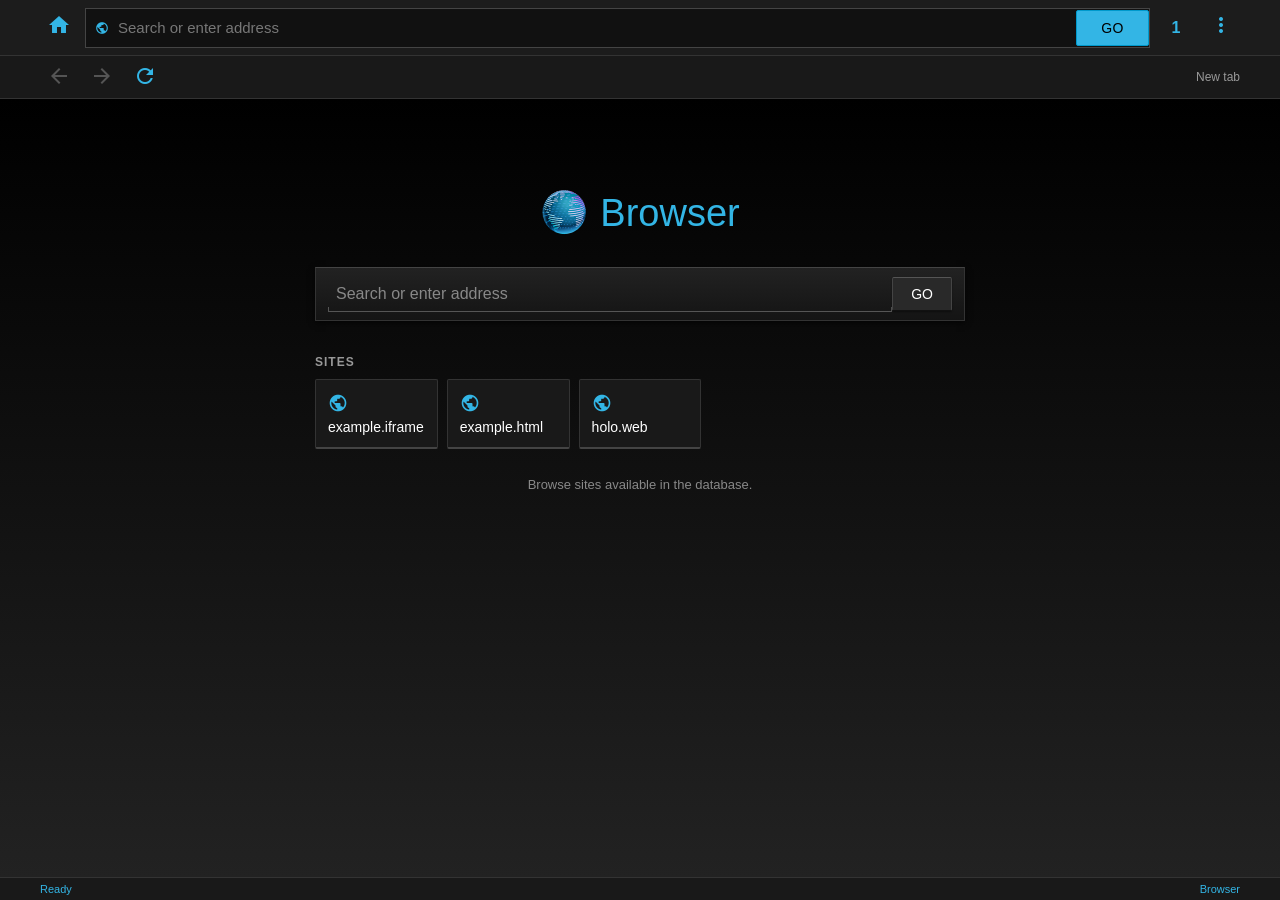
<file: browser/index.html>
<!doctype html>
<html lang="en">
<head>
<script>
window.beaver = "1.1";
</script>
<meta charset="utf-8">
<meta name="viewport" content="width=device-width,initial-scale=1,maximum-scale=1,viewport-fit=cover">
<meta name="theme-color" content="#d6e3ef">
<meta name="apple-mobile-web-app-capable" content="yes">
<meta name="apple-mobile-web-app-status-bar-style" content="default">
<meta name="apple-mobile-web-app-title" content="Browser">
<link rel="icon" href="/icons/browser.png">
<link rel="stylesheet" href="https://fonts.googleapis.com/css2?family=Material+Icons">
<link rel="apple-touch-icon" href="/icons/browser.png">
<link rel="stylesheet" href="./style.css">
<title>Browser</title>
</head>
<body>
<header class="topbar">
  <button class="icon-button" id="homeButton" aria-label="Home" title="Home">
    <span class="material-icons">home</span>
  </button>

  <div class="address-wrap">
    <span class="lock material-icons" id="securityIcon">public</span>
    <input id="address" type="text" inputmode="url" autocomplete="url" autocapitalize="none" spellcheck="false" placeholder="Search or enter address">
    <button class="small-button" id="goButton">Go</button>
  </div>

  <button class="icon-button" id="tabsButton" aria-label="Tabs" title="Tabs">
    <span id="tabCount">1</span>
  </button>

  <button class="icon-button" id="menuButton" aria-label="Menu" title="Menu">
    <span class="material-icons">more_vert</span>
  </button>
</header>

<nav class="toolbar" aria-label="Browser navigation">
  <button id="backButton" title="Back" disabled>
    <span class="material-icons">arrow_back</span>
  </button>
  <button id="forwardButton" title="Forward" disabled>
    <span class="material-icons">arrow_forward</span>
  </button>
  <button id="reloadButton" title="Reload">
    <span class="material-icons">refresh</span>
  </button>
  <div class="toolbar-spacer"></div>
  <span class="page-title" id="pageTitle">New tab</span>
</nav>

<main id="viewport">
  <section id="newTab" class="new-tab">
    <div class="logo">
      <img src="/icons/browser.png" alt="">
      <span>Browser</span>
    </div>

    <div class="search-card">
      <input id="homeSearch" type="text" placeholder="Search or enter address" autocomplete="off">
      <button id="homeGo">Go</button>
    </div>

    <div class="section-heading">SITES</div>
    <div id="siteShortcuts" class="shortcuts">
      <span class="loading">Loading sites…</span>
    </div>
    <p class="home-note">Browse sites available in the database.</p>
  </section>

  <iframe id="pageFrame" title="Web page" referrerpolicy="strict-origin-when-cross-origin" hidden></iframe>

  <section id="errorPage" class="error-page" hidden>
    <div class="error-icon">
      <span class="material-icons">sentiment_dissatisfied</span>
    </div>
    <h2>Web page not available</h2>
    <p id="errorMessage">This site could not be found.</p>
    <button id="errorHome">
      <span class="material-icons">home</span>
      Go to homepage
    </button>
  </section>
</main>

<footer class="bottom-bar">
  <span id="statusText">Ready</span>
  <span>Browser</span>
</footer>

<div id="menuPanel" class="popup" hidden>
  <button data-action="newtab">
    <span class="material-icons">add</span> New tab
  </button>
  <button data-action="bookmarks">
    <span class="material-icons">bookmark_border</span> Bookmarks
  </button>
  <button data-action="share">
    <span class="material-icons">share</span> Share page
  </button>
  <button data-action="about">
    <span class="material-icons">info_outline</span> About Browser
  </button>
</div>

<div id="tabsPanel" class="tabs-panel" hidden>
  <div class="tabs-head">
    <strong>Tabs</strong>
    <button id="closeTabs">
      <span class="material-icons">close</span>
    </button>
  </div>
  <div id="tabsList"></div>
  <button id="newTabButton" class="new-tab-button">
    <span class="material-icons">add</span> New tab
  </button>
</div>

<div id="toast" class="toast" role="status" aria-live="polite"></div>

<script src="./app.js" defer></script>
</body>
</html>
</file>
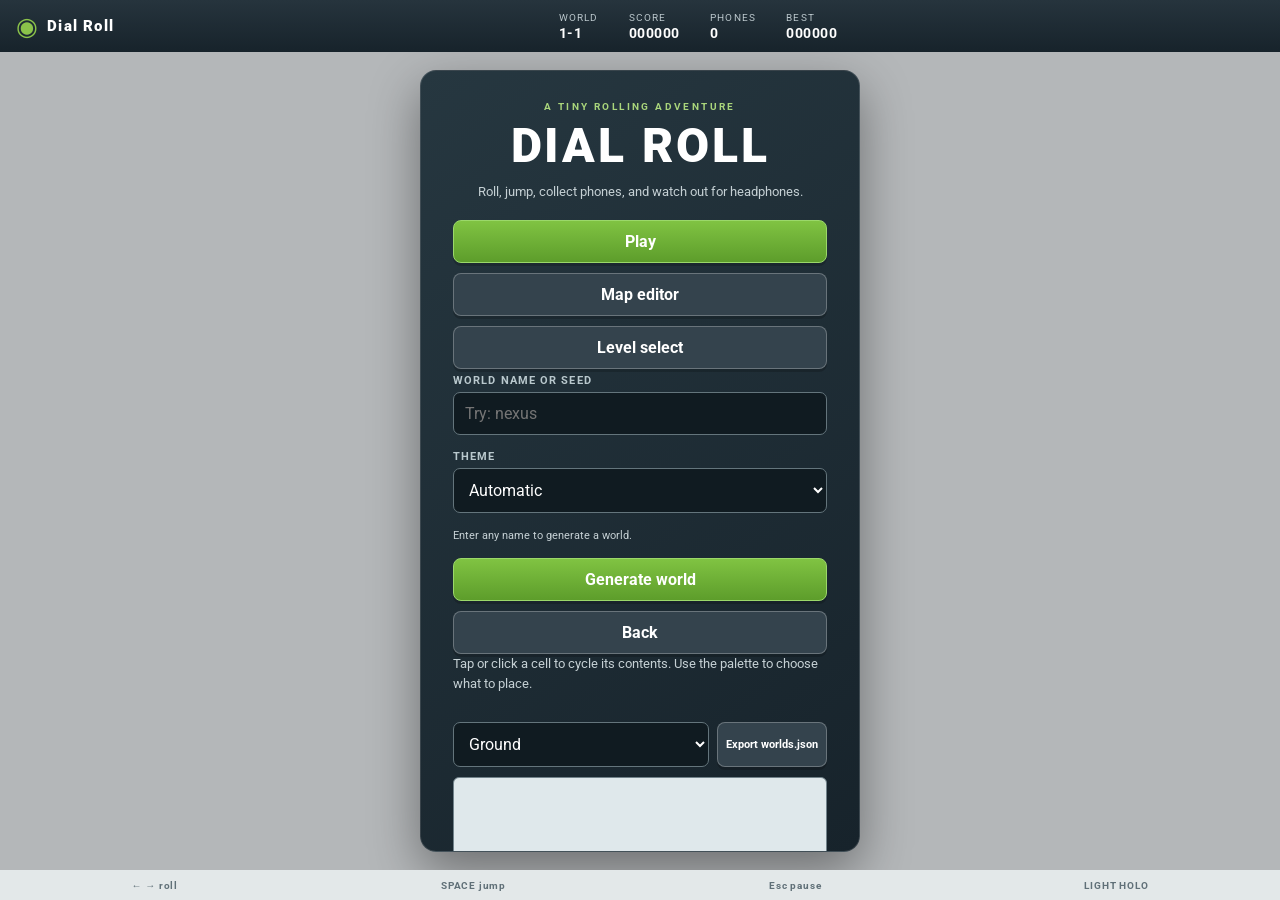
<file: dialroll/index.html>
<!doctype html>
<html lang="en">
<head>
  <meta charset="utf-8">
  <meta name="viewport" content="width=device-width,initial-scale=1,maximum-scale=1,user-scalable=no">
  <meta name="theme-color" content="#101820">
  <title>Dial Roll</title>
  <link rel="stylesheet" href="style.css">
</head>
<body>
  <main id="gameShell">
    <header class="topbar">
      <div class="brand"><span class="brand-mark">◉</span><span>Dial Roll</span></div>
      <div class="hud" id="hud" hidden>
        <span>WORLD <b id="worldLabel">1-1</b></span>
        <span>SCORE <b id="scoreLabel">000000</b></span>
        <span>PHONES <b id="phoneLabel">0</b></span>
        <span>BEST <b id="bestLabel">000000</b></span>
      </div>
      <button class="small-button" id="pauseButton" hidden>Ⅱ</button>
    </header>
    <section id="stageWrap">
      <canvas id="gameCanvas" aria-label="Dial Roll game"></canvas>
      <div id="overlay" class="overlay">
        <div class="menu-panel">
          <div class="eyebrow">A tiny rolling adventure</div>
          <h1 id="menuTitle">DIAL ROLL</h1>
          <p id="menuSubtitle">Roll, jump, collect phones, and watch out for headphones.</p>
          <div id="mainMenu" class="menu-actions">
            <button class="primary" id="playButton">Play</button>
            <button id="editorButton">Map editor</button>
            <button id="levelsButton">Level select</button>
          </div>
          <div id="levelMenu" class="sub-menu" hidden>
            <label for="seedInput">World name or seed</label>
            <input id="seedInput" type="text" maxlength="48" placeholder="Try: nexus">
            <label for="themeSelect">Theme</label>
            <select id="themeSelect">
              <option value="auto">Automatic</option>
              <option value="light">Light Holo</option>
              <option value="dark">Dark Holo</option>
              <option value="snow">Holitas</option>
            </select>
            <p class="hint">Enter any name to generate a world.</p>
            <button class="primary" id="generateButton">Generate world</button>
            <button id="levelBackButton">Back</button>
          </div>
          <div id="editorMenu" class="sub-menu" hidden>
            <p>Tap or click a cell to cycle its contents. Use the palette to choose what to place.</p>
            <div class="editor-toolbar">
              <select id="editorTool">
                <option value="ground">Ground</option><option value="empty">Erase</option>
                <option value="brick">Brick</option><option value="question">Question block</option>
                <option value="phone">Phone</option><option value="headphone">Headphone</option>
                <option value="chicken">Chicken</option><option value="download">Download power-up</option>
              </select>
              <button id="editorExport">Export worlds.json</button>
            </div>
            <canvas id="editorCanvas" width="768" height="360"></canvas>
            <input id="worldNameInput" type="text" value="My Custom World" maxlength="40" aria-label="World name">
            <div class="editor-actions"><button class="primary" id="editorTest">Play this map</button><button id="editorBackButton">Back</button></div>
          </div>
          <div id="messageMenu" class="sub-menu" hidden>
            <p id="messageText"></p>
            <button class="primary" id="messageContinue">Continue</button>
            <button id="messageHome">Main menu</button>
          </div>
        </div>
      </div>
      <div id="touchControls" class="touch-controls" hidden>
        <div class="touch-left"><button data-control="left" aria-label="Roll left">◀</button><button data-control="right" aria-label="Roll right">▶</button></div>
        <div class="touch-right"><button data-control="jump" aria-label="Jump">▲</button></div>
      </div>
    </section>
    <footer><span>← → roll</span><span>SPACE jump</span><span>Esc pause</span><span id="themeLabel">LIGHT HOLO</span></footer>
  </main>
  <script src="game.js"></script>
</body>
</html>
</file>
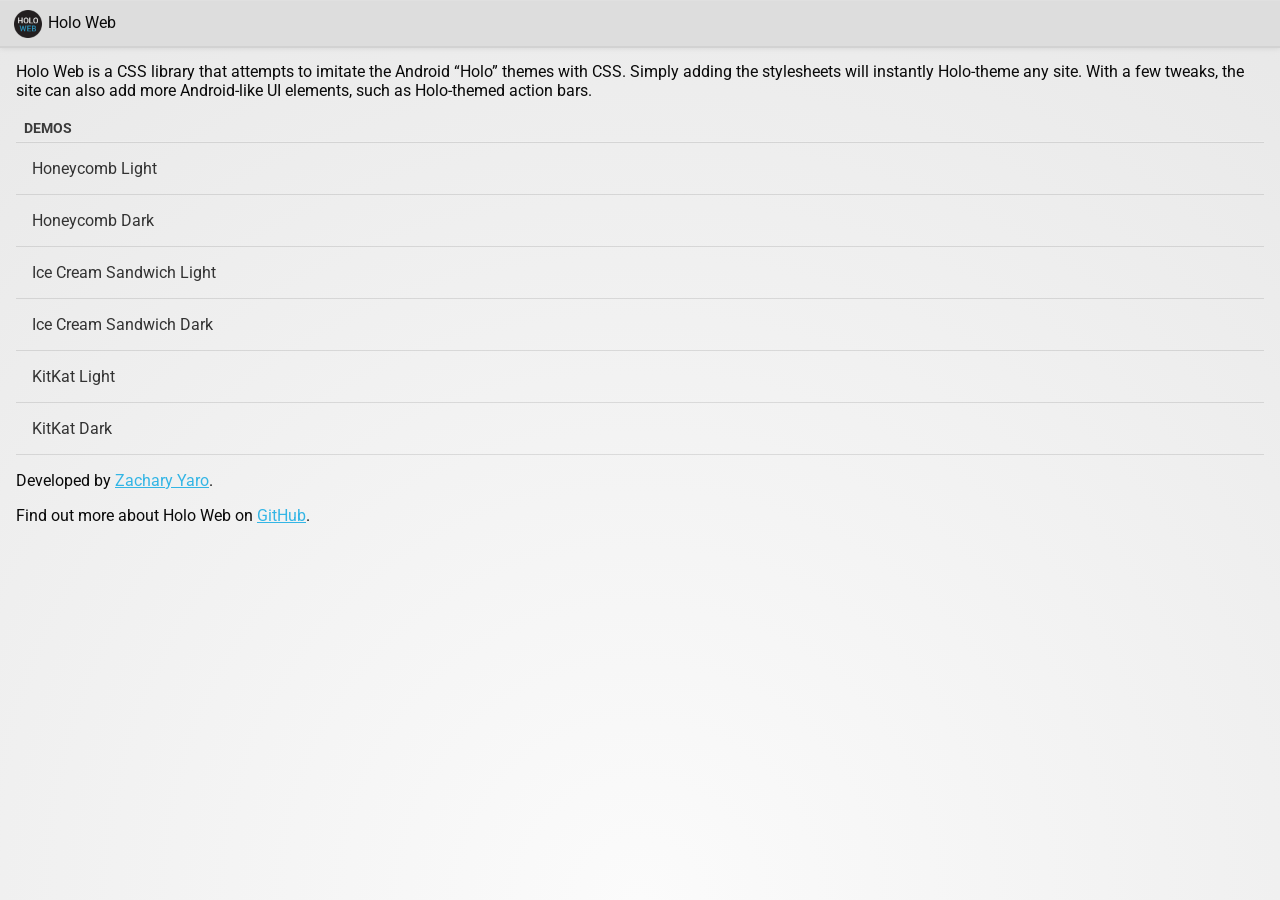
<file: holo-web/index.html>
<!DOCTYPE html>
<html>
	<head>
		<title>Holo Web</title>
		<link rel="stylesheet" type="text/css" href="holo-base-elements.css" />
		<link rel="stylesheet" type="text/css" href="holo-ics-dark-elements.css" />
		<link rel="stylesheet" type="text/css" href="holo-ics-light-elements.css" media="(prefers-color-scheme: light)" />
		<link rel="stylesheet" type="text/css" href="holo-base-widgets.css" />
		<link rel="stylesheet" type="text/css" href="holo-ics-dark-widgets.css" />
		<link rel="stylesheet" type="text/css" href="holo-ics-light-widgets.css" media="(prefers-color-scheme: light)" />
		<style type="text/css">
			h2 {
				text-transform: uppercase;
				font-size: 90%;
				margin: 0;
				padding: 4px 8px;
				border-bottom-style: solid;
				border-bottom-width: 1px;
				border-bottom-color: #262626;
				border-bottom-color: rgba(255, 255, 255, 0.15);
				color: rgba(255, 255, 255, 0.75);
			}
			@media (prefers-color-scheme: light) {
				h2 {
					color: rgba(0, 0, 0, 0.75);
				}
			}
		</style>
		
		<script type="text/javascript" src="holo-touch.js"></script>
		
		<meta name="viewport" content="width=device-width, initial-scale=1, minimum-scale=1, maximum-scale=1, user-scalable=no" />
		
		<meta name="apple-mobile-web-app-capable" content="yes" />
		<meta name="mobile-web-app-capable" content="yes" />
		<meta name="apple-mobile-web-app-status-bar-style" content="black" />
		<link rel="shortcut icon" sizes="128x128" href="icon_128.png" />
		<link rel="apple-touch-icon-precomposed" sizes="128x128" href="icon_128.png" />
	</head>
	<body>
		<header class="holo-actionBar">
			<span class="holo-title" role="heading" aria-level="1">
				<img src="icon_48.png" />
				Holo Web
			</span>
		</header>
		<p>
			Holo Web is a CSS library that attempts to imitate the Android &ldquo;Holo&rdquo; themes with CSS.  Simply adding the stylesheets will instantly Holo-theme any site.  With a few tweaks, the site can also add more Android-like UI elements, such as Holo-themed action bars.
		</p>
		<h2>Demos</h2>
		<ul class="holo-list">
			<li>
				<a role="button" href="demo-hc-light.html">Honeycomb Light</a>
			</li>
			<li>
				<a role="button" href="demo-hc-dark.html">Honeycomb Dark</a>
			</li>
			<li>
				<a role="button" href="demo-ics-light.html">Ice Cream Sandwich Light</a>
			</li>
			<li>
				<a role="button" href="demo-ics-dark.html">Ice Cream Sandwich Dark</a>
			</li>
			<li>
				<a role="button" href="demo-kk-light.html">KitKat Light</a>
			</li>
			<li>
				<a role="button" href="demo-kk-dark.html">KitKat Dark</a>
			</li>
		</ul>
		<p>
			Developed by <a href="http://zmyaro.com" target="_blank">Zachary Yaro</a>.
		</p>
		<p>
			Find out more about Holo Web on <a href="https://github.com/zmyaro/holo-web" target="_blank">GitHub</a>.
		</p>
	</body>
</html>
</file>
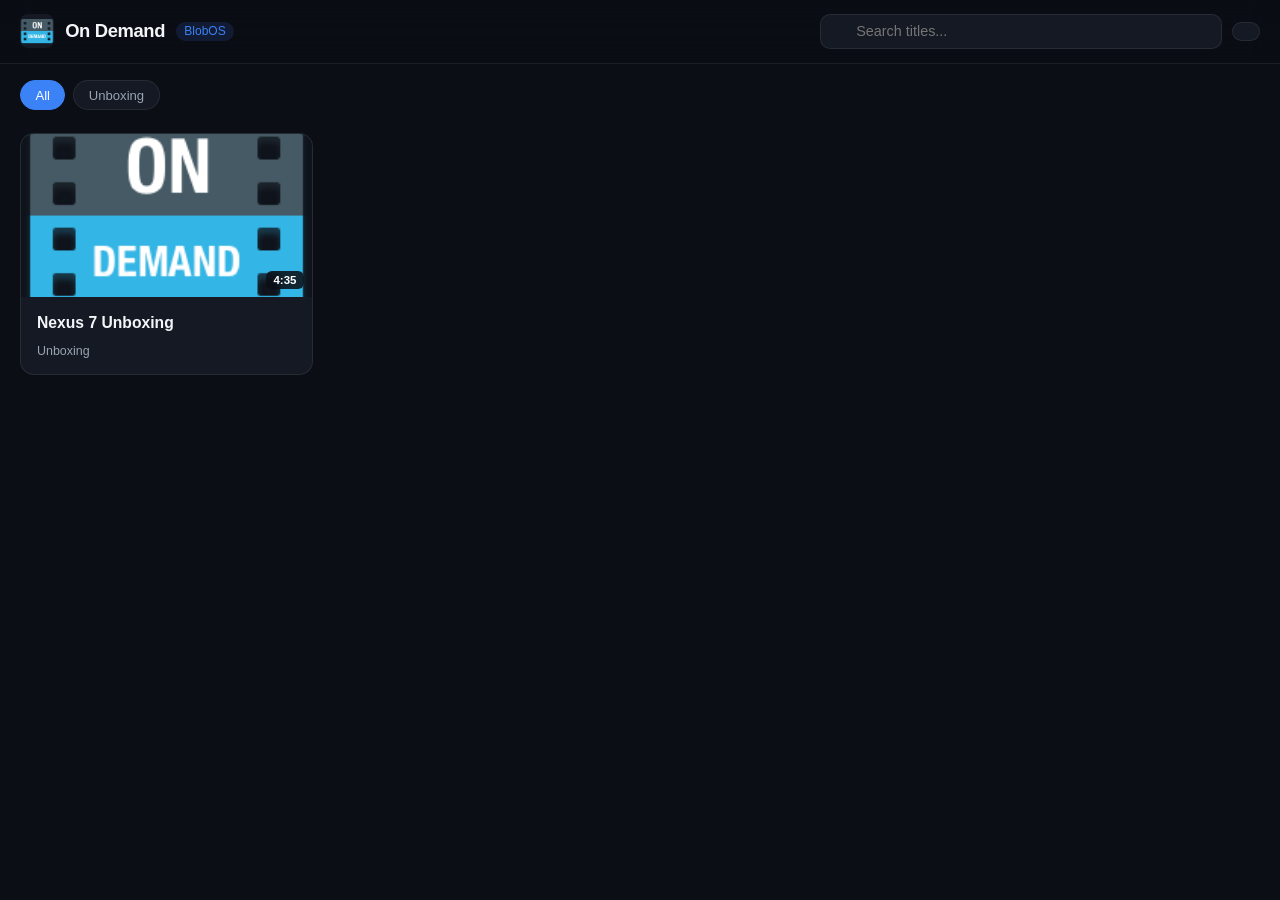
<file: apps/ondemand.html>
<!DOCTYPE html>
<html lang="en">
<head>
  <meta charset="UTF-8">
  <meta name="viewport" content="width=device-width, initial-scale=1.0">
  <title>On Demand — BlobOS</title>
  <link rel="icon" href="/icons/ondemand.png">

  <style>
    :root {
      --bg: #0b0e14;
      --surface: #141923;
      --surface-hover: #1c2331;
      --border: rgba(255, 255, 255, 0.08);
      --text: #f3f5f8;
      --muted: #9aa4b2;
      --accent: #3b82f6;
      --accent-glow: rgba(59, 130, 246, 0.35);
      --radius: 14px;
      --transition: 180ms cubic-bezier(0.22, 1, 0.36, 1);
    }

    * {
      box-sizing: border-box;
      margin: 0;
      padding: 0;
    }

    body {
      font-family: -apple-system, BlinkMacSystemFont, "Segoe UI", Roboto, Inter, sans-serif;
      background-color: var(--bg);
      color: var(--text);
      min-height: 100vh;
      display: flex;
      flex-direction: column;
      overflow-x: hidden;
      -webkit-font-smoothing: antialiased;
    }

    /* Header */
    header {
      position: sticky;
      top: 0;
      z-index: 30;
      background: rgba(11, 14, 20, 0.85);
      backdrop-filter: blur(16px);
      -webkit-backdrop-filter: blur(16px);
      border-bottom: 1px solid var(--border);
      padding: 0.85rem 1.25rem;
    }

    .header-inner {
      max-width: 1440px;
      margin: 0 auto;
      display: flex;
      flex-wrap: wrap;
      align-items: center;
      justify-content: space-between;
      gap: 0.85rem;
    }

    .brand {
      display: flex;
      align-items: center;
      gap: 0.7rem;
      text-decoration: none;
      color: var(--text);
    }

    .brand img {
      width: 34px;
      height: 34px;
      border-radius: 8px;
      object-fit: cover;
      background: var(--surface);
    }

    .brand h1 {
      font-size: 1.15rem;
      font-weight: 700;
      letter-spacing: -0.02em;
    }

    .brand span {
      font-size: 0.75rem;
      font-weight: 500;
      color: var(--accent);
      background: rgba(59, 130, 246, 0.14);
      padding: 0.15rem 0.5rem;
      border-radius: 999px;
    }

    .controls {
      display: flex;
      align-items: center;
      gap: 0.65rem;
      flex: 1;
      max-width: 440px;
      min-width: 220px;
    }

    .search-box {
      position: relative;
      flex: 1;
    }

    .search-box input {
      width: 100%;
      background: var(--surface);
      border: 1px solid var(--border);
      color: var(--text);
      padding: 0.55rem 0.9rem 0.55rem 2.2rem;
      border-radius: 10px;
      font-size: 0.9rem;
      outline: none;
      transition: border-color var(--transition), box-shadow var(--transition);
    }

    .search-box input:focus {
      border-color: var(--accent);
      box-shadow: 0 0 0 3px var(--accent-glow);
    }

    .search-box svg {
      position: absolute;
      left: 0.7rem;
      top: 50%;
      transform: translateY(-50%);
      width: 16px;
      height: 16px;
      color: var(--muted);
      pointer-events: none;
    }

    .refresh-btn {
      background: var(--surface);
      border: 1px solid var(--border);
      color: var(--text);
      padding: 0.55rem 0.8rem;
      border-radius: 10px;
      cursor: pointer;
      display: inline-flex;
      align-items: center;
      justify-content: center;
      transition: background var(--transition), border-color var(--transition);
    }

    .refresh-btn:hover {
      background: var(--surface-hover);
      border-color: rgba(255, 255, 255, 0.18);
    }

    /* Category Filter Bar */
    .categories {
      max-width: 1440px;
      width: 100%;
      margin: 0 auto;
      padding: 1rem 1.25rem 0.25rem;
      display: flex;
      gap: 0.5rem;
      overflow-x: auto;
      scrollbar-width: none;
    }

    .categories::-webkit-scrollbar {
      display: none;
    }

    .cat-pill {
      background: var(--surface);
      border: 1px solid var(--border);
      color: var(--muted);
      padding: 0.42rem 0.9rem;
      border-radius: 999px;
      font-size: 0.82rem;
      font-weight: 500;
      cursor: pointer;
      white-space: nowrap;
      transition: all var(--transition);
    }

    .cat-pill:hover {
      color: var(--text);
      background: var(--surface-hover);
    }

    .cat-pill.active {
      background: var(--accent);
      color: #fff;
      border-color: var(--accent);
    }

    /* Main Content Grid */
    main {
      flex: 1;
      max-width: 1440px;
      width: 100%;
      margin: 0 auto;
      padding: 1.15rem 1.25rem 2.5rem;
    }

    .grid {
      display: grid;
      grid-template-columns: repeat(1, minmax(0, 1fr));
      gap: 1.1rem;
    }

    @media (min-width: 600px) {
      .grid {
        grid-template-columns: repeat(2, minmax(0, 1fr));
        gap: 1.25rem;
      }
    }

    @media (min-width: 960px) {
      .grid {
        grid-template-columns: repeat(3, minmax(0, 1fr));
      }
    }

    @media (min-width: 1280px) {
      .grid {
        grid-template-columns: repeat(4, minmax(0, 1fr));
        gap: 1.4rem;
      }
    }

    /* Media Card */
    .card {
      background: var(--surface);
      border: 1px solid var(--border);
      border-radius: var(--radius);
      overflow: hidden;
      display: flex;
      flex-direction: column;
      cursor: pointer;
      transition: transform var(--transition), border-color var(--transition), box-shadow var(--transition);
    }

    .card:hover,
    .card:focus-visible {
      transform: translateY(-4px);
      border-color: rgba(255, 255, 255, 0.2);
      box-shadow: 0 14px 30px -10px rgba(0, 0, 0, 0.65);
      outline: none;
    }

    .thumb-wrap {
      position: relative;
      width: 100%;
      aspect-ratio: 16 / 9;
      background: #0f131b;
      overflow: hidden;
    }

    .thumb-wrap img {
      width: 100%;
      height: 100%;
      object-fit: cover;
      display: block;
      transition: transform 280ms ease;
    }

    .card:hover .thumb-wrap img {
      transform: scale(1.04);
    }

    .play-overlay {
      position: absolute;
      inset: 0;
      background: rgba(0, 0, 0, 0.35);
      display: flex;
      align-items: center;
      justify-content: center;
      opacity: 0;
      transition: opacity var(--transition);
    }

    .card:hover .play-overlay,
    .card:focus-visible .play-overlay {
      opacity: 1;
    }

    .play-circle {
      width: 48px;
      height: 48px;
      border-radius: 50%;
      background: var(--accent);
      color: #fff;
      display: flex;
      align-items: center;
      justify-content: center;
      box-shadow: 0 6px 20px rgba(0, 0, 0, 0.5);
    }

    .badge-duration {
      position: absolute;
      bottom: 8px;
      right: 8px;
      background: rgba(11, 14, 20, 0.85);
      color: #fff;
      font-size: 0.72rem;
      font-weight: 600;
      padding: 0.2rem 0.48rem;
      border-radius: 6px;
      backdrop-filter: blur(4px);
    }

    .card-body {
      padding: 0.9rem 1rem 1rem;
      display: flex;
      flex-direction: column;
      gap: 0.35rem;
      flex: 1;
    }

    .card-title {
      font-size: 0.98rem;
      font-weight: 600;
      line-height: 1.35;
      color: var(--text);
      display: -webkit-box;
      -webkit-line-clamp: 2;
      -webkit-box-orient: vertical;
      overflow: hidden;
    }

    .card-meta {
      margin-top: auto;
      padding-top: 0.35rem;
      display: flex;
      align-items: center;
      justify-content: space-between;
      font-size: 0.78rem;
      color: var(--muted);
    }

    /* Status / Empty / Skeleton */
    .status-box {
      grid-column: 1 / -1;
      text-align: center;
      padding: 4rem 1rem;
      background: var(--surface);
      border: 1px solid var(--border);
      border-radius: var(--radius);
      color: var(--muted);
    }

    .status-box h2 {
      color: var(--text);
      font-size: 1.1rem;
      margin-bottom: 0.4rem;
    }

    .skeleton-card {
      background: var(--surface);
      border: 1px solid var(--border);
      border-radius: var(--radius);
      overflow: hidden;
    }

    .skeleton-thumb {
      aspect-ratio: 16 / 9;
      background: linear-gradient(90deg, #141923 25%, #1d2433 50%, #141923 75%);
      background-size: 200% 100%;
      animation: shimmer 1.4s infinite;
    }

    .skeleton-line {
      height: 14px;
      margin: 0.9rem 1rem;
      border-radius: 6px;
      background: #1d2433;
      width: 75%;
    }

    @keyframes shimmer {
      0% { background-position: 200% 0; }
      100% { background-position: -200% 0; }
    }

    /* Player Modal */
    
.modal-backdrop {
  position: fixed;
  inset: 0;
  z-index: 100;
  background: #000;
  display: none;
  align-items: stretch;
  justify-content: stretch;
  padding: 0;
}

.modal-backdrop.open {
  display: flex;
}

.modal-dialog {
  width: 100%;
  height: 100%;
  max-width: none;
  max-height: none;
  background: var(--surface);
  border: none;
  border-radius: 0;
  overflow: hidden;
  box-shadow: none;
  display: flex;
  flex-direction: column;
}

.modal-header {
  flex-shrink: 0;
}

.player-stage {
  position: relative;
  width: 100%;
  flex: 1;
  min-height: 0;
  aspect-ratio: auto;
  background: #000;
}

.player-stage video,
.player-stage iframe {
  width: 100%;
  height: 100%;
  border: 0;
  display: block;
}

.modal-details {
  flex-shrink: 0;
  max-height: 20%;
  overflow-y: auto;
}

  </style>
</head>

<body>

  <header>
    <div class="header-inner">
      <a class="brand" href="#">
        <img src="/icons/ondemand.png" alt="On Demand">
        <h1>On Demand</h1>
        <span>BlobOS</span>
      </a>

      <div class="controls">
        <div class="search-box">
          <input
            type="search"
            id="searchInput"
            placeholder="Search titles..."
            aria-label="Search titles"
          >
        </div>

        <button class="refresh-btn" id="refreshBtn" type="button" aria-label="Refresh catalog">
          
        </button>
      </div>
    </div>
  </header>

  <nav class="categories" id="categoryBar" aria-label="Media categories">
  </nav>

  <main>
    <section class="grid" id="catalogGrid" aria-label="On Demand catalog">
      <div class="status-box">
        Loading catalog...
      </div>
    </section>
  </main>

  <!-- Player Modal -->
  <div class="modal-backdrop" id="playerModal" role="dialog" aria-modal="true" aria-labelledby="modalTitle">
    <div class="modal-dialog">

      <div class="modal-header">
        <h3 id="modalTitle">Now Playing</h3>

        <button
          class="close-btn"
          id="closeModalBtn"
          type="button"
          aria-label="Close player"
        >×</button>
      </div>

      <div class="player-stage" id="playerStage">
      </div>

      <div class="modal-details" id="modalDetails">
      </div>

    </div>
  </div>

  <script>
  (function () {
    "use strict";

    const ENDPOINT = "/ondemand.json";
    const FALLBACK_THUMB = "/icons/ondemand.png";

    const gridEl = document.getElementById("catalogGrid");
    const categoryBarEl = document.getElementById("categoryBar");
    const searchInputEl = document.getElementById("searchInput");
    const refreshBtnEl = document.getElementById("refreshBtn");
    const modalEl = document.getElementById("playerModal");
    const modalTitleEl = document.getElementById("modalTitle");
    const playerStageEl = document.getElementById("playerStage");
    const modalDetailsEl = document.getElementById("modalDetails");
    const closeModalBtnEl = document.getElementById("closeModalBtn");

    let allItems = [];
    let activeCategory = "All";
    let searchQuery = "";

    function normalizeItems(raw) {
      const list = Array.isArray(raw)
        ? raw
        : raw && Array.isArray(raw.items)
        ? raw.items
        : raw && Array.isArray(raw.videos)
        ? raw.videos
        : raw && Array.isArray(raw.content)
        ? raw.content
        : [];

      return list.map((item, idx) => ({
        id: item.id ?? idx,
        title: String(item.title || item.name || "Untitled Media"),
        thumbnail: item.thumbnail || item.thumb || item.poster || item.image || item.icon || FALLBACK_THUMB,
        url: item.url || item.src || item.stream || item.video || item.link || "",
        category: String(item.category || item.genre || item.type || "General"),
        duration: item.duration || item.length || "",
        description: item.description || item.summary || ""
      }));
    }

    function renderSkeletons() {
      gridEl.innerHTML = Array.from({ length: 8 })
        .map(() => `
          <div class="skeleton-card" aria-hidden="true">
            <div class="skeleton-thumb"></div>
            <div class="skeleton-line"></div>
          </div>
        `)
        .join("");
    }

    function renderCategories() {
      const categories = [
        "All",
        ...new Set(allItems.map(i => i.category).filter(Boolean))
      ];

      if (!categories.includes(activeCategory)) {
        activeCategory = "All";
      }

      categoryBarEl.innerHTML = "";

      categories.forEach(cat => {
        const btn = document.createElement("button");

        btn.type = "button";
        btn.className = "cat-pill" + (cat === activeCategory ? " active" : "");
        btn.textContent = cat;

        btn.addEventListener("click", () => {
          activeCategory = cat;
          renderCategories();
          renderGrid();
        });

        categoryBarEl.appendChild(btn);
      });
    }

    function renderGrid() {
      const q = searchQuery.trim().toLowerCase();

      const filtered = allItems.filter(item => {
        const matchesCat =
          activeCategory === "All" || item.category === activeCategory;

        const matchesSearch =
          !q ||
          item.title.toLowerCase().includes(q) ||
          item.category.toLowerCase().includes(q) ||
          item.description.toLowerCase().includes(q);

        return matchesCat && matchesSearch;
      });

      if (!filtered.length) {
        gridEl.innerHTML = `
          <div class="status-box">
            <h2>No titles found</h2>
            <p>Try clearing your search filter or check /ondemand.json.</p>
          </div>
        `;
        return;
      }

      gridEl.innerHTML = "";

      filtered.forEach(item => {
        const card = document.createElement("article");

        card.className = "card";
        card.tabIndex = 0;
        card.setAttribute("role", "button");
        card.setAttribute("aria-label", "Play " + item.title);

        const thumbWrap = document.createElement("div");
        thumbWrap.className = "thumb-wrap";

        const img = document.createElement("img");
        img.src = item.thumbnail;
        img.alt = item.title;
        img.loading = "lazy";

        img.onerror = function () {
          if (this.src !== window.location.origin + FALLBACK_THUMB) {
            this.src = FALLBACK_THUMB;
          }
        };

        thumbWrap.appendChild(img);

        const overlay = document.createElement("div");
        overlay.className = "play-overlay";

        overlay.innerHTML = `
          Play
        `;

        thumbWrap.appendChild(overlay);

        if (item.duration) {
          const badge = document.createElement("span");
          badge.className = "badge-duration";
          badge.textContent = item.duration;
          thumbWrap.appendChild(badge);
        }

        const body = document.createElement("div");
        body.className = "card-body";

        const titleEl = document.createElement("h2");
        titleEl.className = "card-title";
        titleEl.textContent = item.title;

        const metaEl = document.createElement("div");
        metaEl.className = "card-meta";

        const catSpan = document.createElement("span");
        catSpan.textContent = item.category;

        metaEl.appendChild(catSpan);
        body.appendChild(titleEl);
        body.appendChild(metaEl);

        card.appendChild(thumbWrap);
        card.appendChild(body);

        const launch = () => openPlayer(item);

        card.addEventListener("click", launch);

        card.addEventListener("keydown", e => {
          if (e.key === "Enter" || e.key === " ") {
            e.preventDefault();
            launch();
          }
        });

        gridEl.appendChild(card);
      });
    }

    function isDirectVideo(url) {
      return /\.(mp4|webm|ogg|m3u8|mov)(\?.*)?$/i.test(url);
    }

    function openPlayer(item) {
      modalTitleEl.textContent = item.title;

      modalDetailsEl.textContent =
        item.description ||
        item.category +
        (item.duration ? " • " + item.duration : "");

      playerStageEl.innerHTML = "";

      if (!item.url) {
        const message = document.createElement("div");

        message.style.cssText =
          "display:flex;align-items:center;justify-content:center;height:100%;color:#9aa4b2;padding:1rem;text-align:center;";

        message.textContent =
          "No playable stream URL provided for this entry.";

        playerStageEl.appendChild(message);

      } else if (isDirectVideo(item.url)) {
        const video = document.createElement("video");

        video.src = item.url;
        video.poster = item.thumbnail;
        video.controls = true;
        video.autoplay = true;
        video.playsInline = true;

        playerStageEl.appendChild(video);

      } else {
        const iframe = document.createElement("iframe");

        iframe.src = item.url;
        iframe.allow = "autoplay; fullscreen; picture-in-picture";
        iframe.allowFullscreen = true;
        iframe.title = item.title;

        playerStageEl.appendChild(iframe);
      }

      modalEl.classList.add("open");
    }

    function closePlayer() {
      modalEl.classList.remove("open");
      playerStageEl.innerHTML = "";
    }

    async function loadCatalog() {
      renderSkeletons();

      try {
        const res = await fetch(ENDPOINT, {
          cache: "no-store"
        });

        if (!res.ok) {
          throw new Error("HTTP " + res.status);
        }

        const data = await res.json();

        allItems = normalizeItems(data);

        renderCategories();
        renderGrid();

      } catch (err) {
        gridEl.innerHTML = `
          <div class="status-box">
            <h2>Unable to load On Demand catalog</h2>
            <p>Could not fetch ${ENDPOINT} (${err.message}).</p>
          </div>
        `;
      }
    }

    searchInputEl.addEventListener("input", e => {
      searchQuery = e.target.value;
      renderGrid();
    });

    refreshBtnEl.addEventListener("click", loadCatalog);
    closeModalBtnEl.addEventListener("click", closePlayer);

    modalEl.addEventListener("click", e => {
      if (e.target === modalEl) {
        closePlayer();
      }
    });

    document.addEventListener("keydown", e => {
      if (e.key === "Escape" && modalEl.classList.contains("open")) {
        closePlayer();
      }
    });

    loadCatalog();

  })();
  </script>

</body>
</html>
</file>
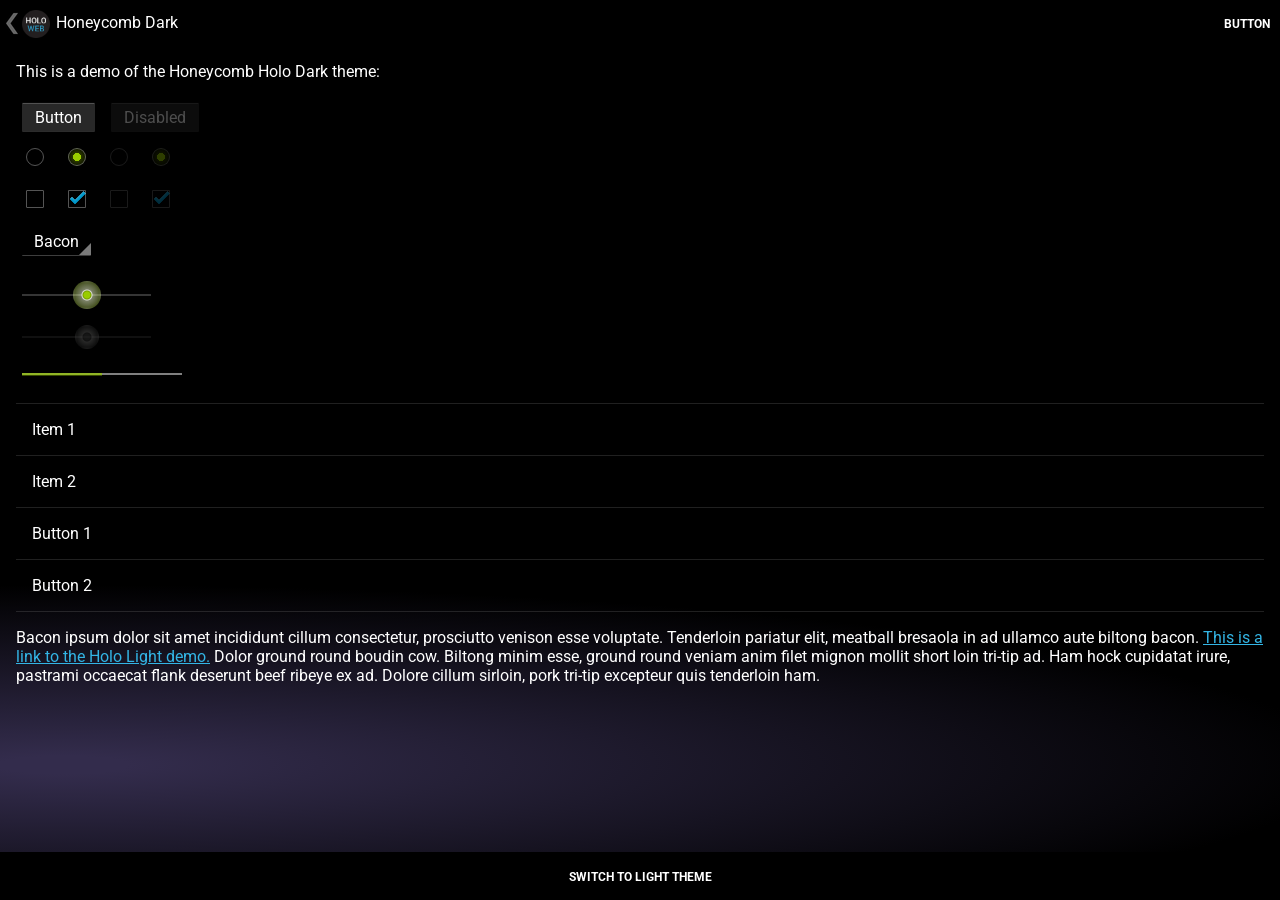
<file: holo-web/demo-hc-dark.html>
<!DOCTYPE html>
<html>
	<head>
		<title>Honeycomb Dark - Holo Web</title>
		<link rel="stylesheet" type="text/css" href="holo-base-elements.css" />
		<link rel="stylesheet" type="text/css" href="holo-hc-dark-elements.css" />
		<link rel="stylesheet" type="text/css" href="holo-base-widgets.css" />
		<link rel="stylesheet" type="text/css" href="holo-hc-dark-widgets.css" />
		
		<script type="text/javascript" src="holo-touch.js"></script>
		
		<meta name="viewport" content="width=device-width, initial-scale=1, minimum-scale=1, maximum-scale=1, user-scalable=no" />
		
		<meta name="apple-mobile-web-app-capable" content="yes" />
		<meta name="mobile-web-app-capable" content="yes" />
		<meta name="apple-mobile-web-app-status-bar-style" content="black" />
		<link rel="shortcut icon" sizes="128x128" href="icon_128.png" />
		<link rel="apple-touch-icon-precomposed" sizes="128x128" href="icon_128.png" />
	</head>
	<body>
		<header class="holo-actionBar">
			<button class="holo-title holo-up" onclick="window.open('index.html', '_self');">
				<img src="icon_48.png" />
				Honeycomb Dark
			</button>
			<button style="float:right;">Button</button>
		</header>
		<p>This is a demo of the Honeycomb Holo Dark theme:</p>
		<button>Button</button>
		<button disabled>Disabled</button>
		<br />
		<input type="radio" name="radioset1" />
		<input type="radio" name="radioset1" checked />
		<input type="radio" name="radioset2" disabled />
		<input type="radio" name="radioset2" checked disabled />
		<br />
		<input type="checkbox" />
		<input type="checkbox" checked />
		<input type="checkbox" disabled />
		<input type="checkbox" checked disabled />
		<br />
		<select>
			<option>Bacon</option>
			<option>Ipsum</option>
			<option>Dolor</option>
			<option>Sit</option>
			<option>Amet</option>
		</select>
		<br /><br />
		<input type="range" min="0" max="10" value="5" />
		<br /><br />
		<input type="range" min="0" max="10" value="5" disabled />
		<br /><br />
		<progress value="0.5"></progress>
		<br /><br />
		<ul class="holo-list">
			<li>Item 1</li>
			<li>Item 2</li>
			<li><button style="width: 100%; width: calc(100% + 32px);">Button 1</button></li>
			<li><button style="width: 100%; width: calc(100% + 32px);">Button 2</button></li>
		</ul>
		<p>Bacon ipsum dolor sit amet incididunt cillum consectetur, prosciutto venison esse voluptate. Tenderloin pariatur elit, meatball bresaola in ad ullamco aute biltong bacon. <a href="demo-hc-light.html">This is a link to the Holo Light demo.</a> Dolor ground round boudin cow. Biltong minim esse, ground round veniam anim filet mignon mollit short loin tri-tip ad. Ham hock cupidatat irure, pastrami occaecat flank deserunt beef ribeye ex ad. Dolore cillum sirloin, pork tri-tip excepteur quis tenderloin ham.</p>
		<footer class="holo-actionBar"><button onclick="window.open('demo-hc-light.html', '_self');" style="width: 100%; padding-left: 0; padding-right: 0;">Switch to light theme</button></footer>
	</body>
</html>
</file>
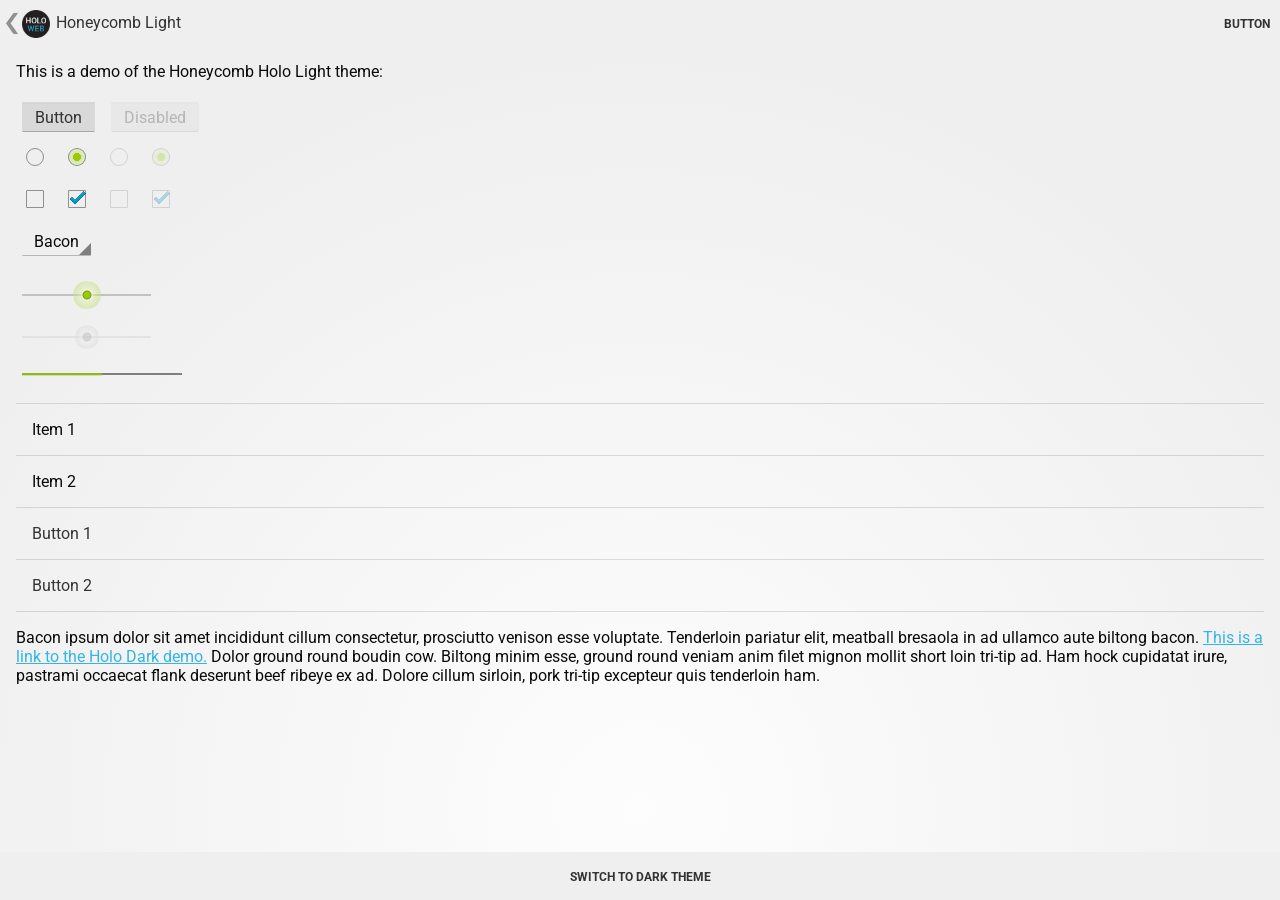
<file: holo-web/demo-hc-light.html>
<!DOCTYPE html>
<html>
	<head>
		<title>Honeycomb Light - Holo Web</title>
		<link rel="stylesheet" type="text/css" href="holo-base-elements.css" />
		<link rel="stylesheet" type="text/css" href="holo-hc-light-elements.css" />
		<link rel="stylesheet" type="text/css" href="holo-base-widgets.css" />
		<link rel="stylesheet" type="text/css" href="holo-hc-light-widgets.css" />
		
		<script type="text/javascript" src="holo-touch.js"></script>
		
		<meta name="viewport" content="width=device-width, initial-scale=1, minimum-scale=1, maximum-scale=1, user-scalable=no" />
		
		<meta name="apple-mobile-web-app-capable" content="yes" />
		<meta name="mobile-web-app-capable" content="yes" />
		<meta name="apple-mobile-web-app-status-bar-style" content="black" />
		<link rel="shortcut icon" sizes="128x128" href="icon_128.png" />
		<link rel="apple-touch-icon-precomposed" sizes="128x128" href="icon_128.png" />
	</head>
	<body>
		<header class="holo-actionBar">
			<button class="holo-title holo-up" onclick="window.open('index.html', '_self');">
				<img src="icon_48.png" />
				Honeycomb Light
			</button>
			<button style="float:right;">Button</button>
		</header>
		<p>This is a demo of the Honeycomb Holo Light theme:</p>
		<button>Button</button>
		<button disabled>Disabled</button>
		<br />
		<input type="radio" name="radioset1" />
		<input type="radio" name="radioset1" checked />
		<input type="radio" name="radioset2" disabled />
		<input type="radio" name="radioset2" checked disabled />
		<br />
		<input type="checkbox" />
		<input type="checkbox" checked />
		<input type="checkbox" disabled />
		<input type="checkbox" checked disabled />
		<br />
		<select>
			<option>Bacon</option>
			<option>Ipsum</option>
			<option>Dolor</option>
			<option>Sit</option>
			<option>Amet</option>
		</select>
		<br /><br />
		<input type="range" min="0" max="10" value="5" />
		<br /><br />
		<input type="range" min="0" max="10" value="5" disabled />
		<br /><br />
		<progress value="0.5"></progress>
		<br /><br />
		<ul class="holo-list">
			<li>Item 1</li>
			<li>Item 2</li>
			<li><button style="width: 100%; width: calc(100% + 32px);">Button 1</button></li>
			<li><button style="width: 100%; width: calc(100% + 32px);">Button 2</button></li>
		</ul>
		<p>Bacon ipsum dolor sit amet incididunt cillum consectetur, prosciutto venison esse voluptate. Tenderloin pariatur elit, meatball bresaola in ad ullamco aute biltong bacon. <a href="demo-hc-dark.html">This is a link to the Holo Dark demo.</a> Dolor ground round boudin cow. Biltong minim esse, ground round veniam anim filet mignon mollit short loin tri-tip ad. Ham hock cupidatat irure, pastrami occaecat flank deserunt beef ribeye ex ad. Dolore cillum sirloin, pork tri-tip excepteur quis tenderloin ham.</p>
		<footer class="holo-actionBar"><button onclick="window.open('demo-hc-dark.html', '_self');" style="width: 100%; padding-left: 0; padding-right: 0;">Switch to dark theme</button></footer>
	</body>
</html>
</file>
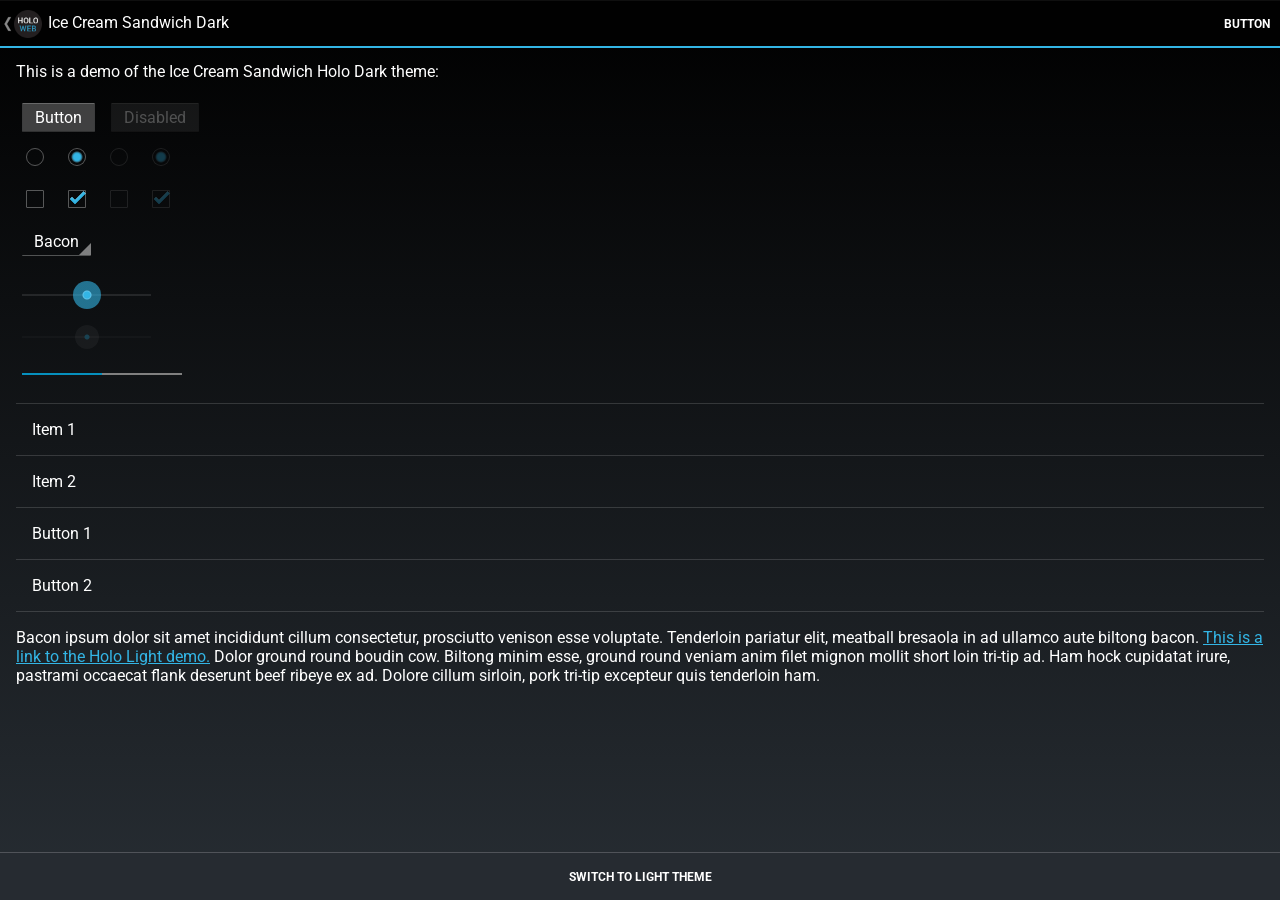
<file: holo-web/demo-ics-dark.html>
<!DOCTYPE html>
<html>
	<head>
		<title>Ice Cream Sandwich Dark - Holo Web</title>
		<link rel="stylesheet" type="text/css" href="holo-base-elements.css" />
		<link rel="stylesheet" type="text/css" href="holo-ics-dark-elements.css" />
		<link rel="stylesheet" type="text/css" href="holo-base-widgets.css" />
		<link rel="stylesheet" type="text/css" href="holo-ics-dark-widgets.css" />
		
		<script type="text/javascript" src="holo-touch.js"></script>
		
		<meta name="viewport" content="width=device-width, initial-scale=1, minimum-scale=1, maximum-scale=1, user-scalable=no" />
		
		<meta name="apple-mobile-web-app-capable" content="yes" />
		<meta name="mobile-web-app-capable" content="yes" />
		<meta name="apple-mobile-web-app-status-bar-style" content="black" />
		<link rel="shortcut icon" sizes="128x128" href="icon_128.png" />
		<link rel="apple-touch-icon-precomposed" sizes="128x128" href="icon_128.png" />
	</head>
	<body>
		<header class="holo-actionBar">
			<button class="holo-title holo-up" onclick="window.open('index.html', '_self');">
				<img src="icon_48.png" />
				Ice Cream Sandwich Dark
			</button>
			<button style="float:right;">Button</button>
		</header>
		<p>This is a demo of the Ice Cream Sandwich Holo Dark theme:</p>
		<button>Button</button>
		<button disabled>Disabled</button>
		<br />
		<input type="radio" name="radioset1" />
		<input type="radio" name="radioset1" checked />
		<input type="radio" name="radioset2" disabled />
		<input type="radio" name="radioset2" checked disabled />
		<br />
		<input type="checkbox" />
		<input type="checkbox" checked />
		<input type="checkbox" disabled />
		<input type="checkbox" checked disabled />
		<br />
		<select>
			<option>Bacon</option>
			<option>Ipsum</option>
			<option>Dolor</option>
			<option>Sit</option>
			<option>Amet</option>
		</select>
		<br /><br />
		<input type="range" min="0" max="10" value="5" />
		<br /><br />
		<input type="range" min="0" max="10" value="5" disabled />
		<br /><br />
		<progress value="0.5"></progress>
		<br /><br />
		<ul class="holo-list">
			<li>Item 1</li>
			<li>Item 2</li>
			<li><button style="width: 100%; width: calc(100% + 32px);">Button 1</button></li>
			<li><button style="width: 100%; width: calc(100% + 32px);">Button 2</button></li>
		</ul>
		<p>Bacon ipsum dolor sit amet incididunt cillum consectetur, prosciutto venison esse voluptate. Tenderloin pariatur elit, meatball bresaola in ad ullamco aute biltong bacon. <a href="demo-ics-light.html">This is a link to the Holo Light demo.</a> Dolor ground round boudin cow. Biltong minim esse, ground round veniam anim filet mignon mollit short loin tri-tip ad. Ham hock cupidatat irure, pastrami occaecat flank deserunt beef ribeye ex ad. Dolore cillum sirloin, pork tri-tip excepteur quis tenderloin ham.</p>
		<footer class="holo-actionBar"><button onclick="window.open('demo-ics-light.html', '_self');" style="width: 100%; padding-left: 0; padding-right: 0;">Switch to light theme</button></footer>
	</body>
</html>
</file>
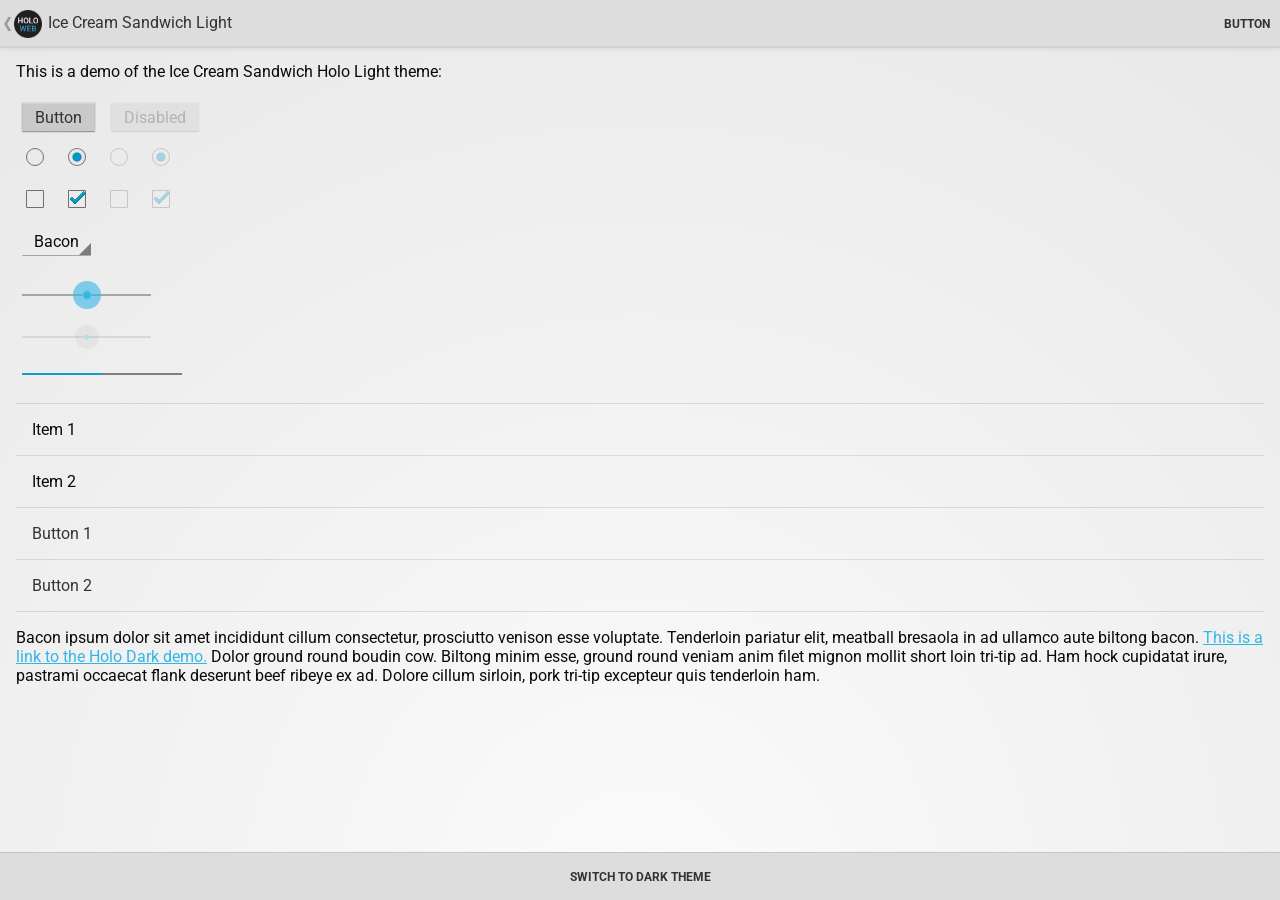
<file: holo-web/demo-ics-light.html>
<!DOCTYPE html>
<html>
	<head>
		<title>Ice Cream Sandwich Light - Holo Web</title>
		<link rel="stylesheet" type="text/css" href="holo-base-elements.css" />
		<link rel="stylesheet" type="text/css" href="holo-ics-light-elements.css" />
		<link rel="stylesheet" type="text/css" href="holo-base-widgets.css" />
		<link rel="stylesheet" type="text/css" href="holo-ics-light-widgets.css" />
		
		<script type="text/javascript" src="holo-touch.js"></script>
		
		<meta name="viewport" content="width=device-width, initial-scale=1, minimum-scale=1, maximum-scale=1, user-scalable=no" />
		
		<meta name="apple-mobile-web-app-capable" content="yes" />
		<meta name="mobile-web-app-capable" content="yes" />
		<meta name="apple-mobile-web-app-status-bar-style" content="black" />
		<link rel="shortcut icon" sizes="128x128" href="icon_128.png" />
		<link rel="apple-touch-icon-precomposed" sizes="128x128" href="icon_128.png" />
	</head>
	<body>
		<header class="holo-actionBar">
			<button class="holo-title holo-up" onclick="window.open('index.html', '_self');">
				<img src="icon_48.png" />
				Ice Cream Sandwich Light
			</button>
			<button style="float:right;">Button</button>
		</header>
		<p>This is a demo of the Ice Cream Sandwich Holo Light theme:</p>
		<button>Button</button>
		<button disabled>Disabled</button>
		<br />
		<input type="radio" name="radioset1" />
		<input type="radio" name="radioset1" checked />
		<input type="radio" name="radioset2" disabled />
		<input type="radio" name="radioset2" checked disabled />
		<br />
		<input type="checkbox" />
		<input type="checkbox" checked />
		<input type="checkbox" disabled />
		<input type="checkbox" checked disabled />
		<br />
		<select>
			<option>Bacon</option>
			<option>Ipsum</option>
			<option>Dolor</option>
			<option>Sit</option>
			<option>Amet</option>
		</select>
		<br /><br />
		<input type="range" min="0" max="10" value="5" />
		<br /><br />
		<input type="range" min="0" max="10" value="5" disabled />
		<br /><br />
		<progress value="0.5"></progress>
		<br /><br />
		<ul class="holo-list">
			<li>Item 1</li>
			<li>Item 2</li>
			<li><button style="width: 100%; width: calc(100% + 32px);">Button 1</button></li>
			<li><button style="width: 100%; width: calc(100% + 32px);">Button 2</button></li>
		</ul>
		<p>Bacon ipsum dolor sit amet incididunt cillum consectetur, prosciutto venison esse voluptate. Tenderloin pariatur elit, meatball bresaola in ad ullamco aute biltong bacon. <a href="demo-ics-dark.html">This is a link to the Holo Dark demo.</a> Dolor ground round boudin cow. Biltong minim esse, ground round veniam anim filet mignon mollit short loin tri-tip ad. Ham hock cupidatat irure, pastrami occaecat flank deserunt beef ribeye ex ad. Dolore cillum sirloin, pork tri-tip excepteur quis tenderloin ham.</p>
		<footer class="holo-actionBar"><button onclick="window.open('demo-ics-dark.html', '_self');" style="width: 100%; padding-left: 0; padding-right: 0;">Switch to dark theme</button></footer>
	</body>
</html>
</file>
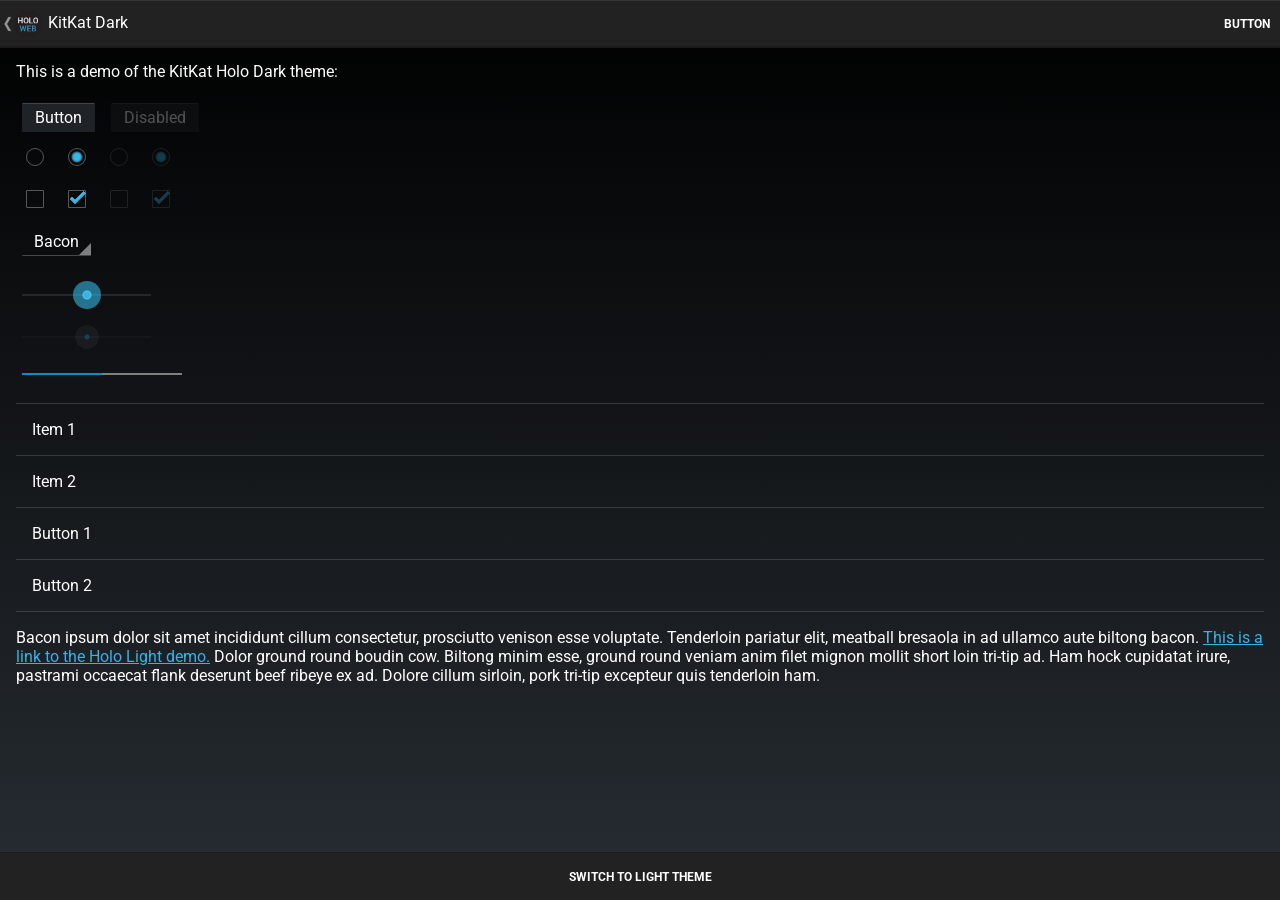
<file: holo-web/demo-kk-dark.html>
<!DOCTYPE html>
<html>
	<head>
		<title>KitKat Dark - Holo Web</title>
		<link rel="stylesheet" type="text/css" href="holo-base-elements.css" />
		<link rel="stylesheet" type="text/css" href="holo-kk-dark-elements.css" />
		<link rel="stylesheet" type="text/css" href="holo-base-widgets.css" />
		<link rel="stylesheet" type="text/css" href="holo-kk-dark-widgets.css" />
		
		<script type="text/javascript" src="holo-touch.js"></script>
		
		<meta name="viewport" content="width=device-width, initial-scale=1, minimum-scale=1, maximum-scale=1, user-scalable=no" />
		
		<meta name="apple-mobile-web-app-capable" content="yes" />
		<meta name="mobile-web-app-capable" content="yes" />
		<meta name="apple-mobile-web-app-status-bar-style" content="black" />
		<link rel="shortcut icon" sizes="128x128" href="icon_128.png" />
		<link rel="apple-touch-icon-precomposed" sizes="128x128" href="icon_128.png" />
	</head>
	<body>
		<header class="holo-actionBar">
			<button class="holo-title holo-up" onclick="window.open('index.html', '_self');">
				<img src="icon_48.png" />
				KitKat Dark
			</button>
			<button style="float:right;">Button</button>
		</header>
		<p>This is a demo of the KitKat Holo Dark theme:</p>
		<button>Button</button>
		<button disabled>Disabled</button>
		<br />
		<input type="radio" name="radioset1" />
		<input type="radio" name="radioset1" checked />
		<input type="radio" name="radioset2" disabled />
		<input type="radio" name="radioset2" checked disabled />
		<br />
		<input type="checkbox" />
		<input type="checkbox" checked />
		<input type="checkbox" disabled />
		<input type="checkbox" checked disabled />
		<br />
		<select>
			<option>Bacon</option>
			<option>Ipsum</option>
			<option>Dolor</option>
			<option>Sit</option>
			<option>Amet</option>
		</select>
		<br /><br />
		<input type="range" min="0" max="10" value="5" />
		<br /><br />
		<input type="range" min="0" max="10" value="5" disabled />
		<br /><br />
		<progress value="0.5"></progress>
		<br /><br />
		<ul class="holo-list">
			<li>Item 1</li>
			<li>Item 2</li>
			<li><button style="width: 100%; width: calc(100% + 32px);">Button 1</button></li>
			<li><button style="width: 100%; width: calc(100% + 32px);">Button 2</button></li>
		</ul>
		<p>Bacon ipsum dolor sit amet incididunt cillum consectetur, prosciutto venison esse voluptate. Tenderloin pariatur elit, meatball bresaola in ad ullamco aute biltong bacon. <a href="demo-kk-light.html">This is a link to the Holo Light demo.</a> Dolor ground round boudin cow. Biltong minim esse, ground round veniam anim filet mignon mollit short loin tri-tip ad. Ham hock cupidatat irure, pastrami occaecat flank deserunt beef ribeye ex ad. Dolore cillum sirloin, pork tri-tip excepteur quis tenderloin ham.</p>
		<footer class="holo-actionBar"><button onclick="window.open('demo-kk-light.html', '_self');" style="width: 100%; padding-left: 0; padding-right: 0;">Switch to light theme</button></footer>
	</body>
</html>
</file>
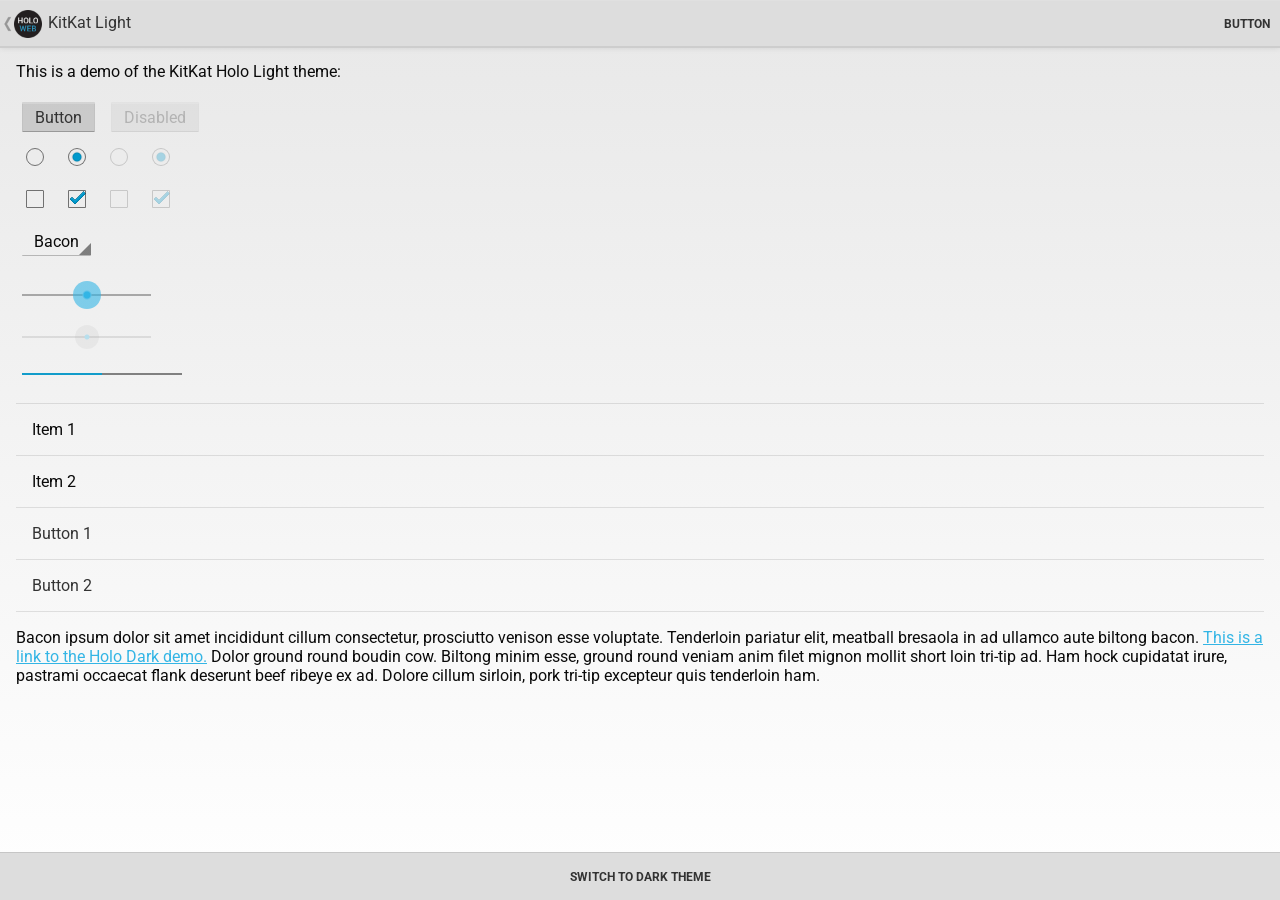
<file: holo-web/demo-kk-light.html>
<!DOCTYPE html>
<html>
	<head>
		<title>KitKat Light - Holo Web</title>
		<link rel="stylesheet" type="text/css" href="holo-base-elements.css" />
		<link rel="stylesheet" type="text/css" href="holo-kk-light-elements.css" />
		<link rel="stylesheet" type="text/css" href="holo-base-widgets.css" />
		<link rel="stylesheet" type="text/css" href="holo-kk-light-widgets.css" />
		
		<script type="text/javascript" src="holo-touch.js"></script>
		
		<meta name="viewport" content="width=device-width, initial-scale=1, minimum-scale=1, maximum-scale=1, user-scalable=no" />
		
		<meta name="apple-mobile-web-app-capable" content="yes" />
		<meta name="mobile-web-app-capable" content="yes" />
		<meta name="apple-mobile-web-app-status-bar-style" content="black" />
		<link rel="shortcut icon" sizes="128x128" href="icon_128.png" />
		<link rel="apple-touch-icon-precomposed" sizes="128x128" href="icon_128.png" />
	</head>
	<body>
		<header class="holo-actionBar">
			<button class="holo-title holo-up" onclick="window.open('index.html', '_self');">
				<img src="icon_48.png" />
				KitKat Light
			</button>
			<button style="float:right;">Button</button>
		</header>
		<p>This is a demo of the KitKat Holo Light theme:</p>
		<button>Button</button>
		<button disabled>Disabled</button>
		<br />
		<input type="radio" name="radioset1" />
		<input type="radio" name="radioset1" checked />
		<input type="radio" name="radioset2" disabled />
		<input type="radio" name="radioset2" checked disabled />
		<br />
		<input type="checkbox" />
		<input type="checkbox" checked />
		<input type="checkbox" disabled />
		<input type="checkbox" checked disabled />
		<br />
		<select>
			<option>Bacon</option>
			<option>Ipsum</option>
			<option>Dolor</option>
			<option>Sit</option>
			<option>Amet</option>
		</select>
		<br /><br />
		<input type="range" min="0" max="10" value="5" />
		<br /><br />
		<input type="range" min="0" max="10" value="5" disabled />
		<br /><br />
		<progress value="0.5"></progress>
		<br /><br />
		<ul class="holo-list">
			<li>Item 1</li>
			<li>Item 2</li>
			<li><button style="width: 100%; width: calc(100% + 32px);">Button 1</button></li>
			<li><button style="width: 100%; width: calc(100% + 32px);">Button 2</button></li>
		</ul>
		<p>Bacon ipsum dolor sit amet incididunt cillum consectetur, prosciutto venison esse voluptate. Tenderloin pariatur elit, meatball bresaola in ad ullamco aute biltong bacon. <a href="demo-kk-dark.html">This is a link to the Holo Dark demo.</a> Dolor ground round boudin cow. Biltong minim esse, ground round veniam anim filet mignon mollit short loin tri-tip ad. Ham hock cupidatat irure, pastrami occaecat flank deserunt beef ribeye ex ad. Dolore cillum sirloin, pork tri-tip excepteur quis tenderloin ham.</p>
		<footer class="holo-actionBar"><button onclick="window.open('demo-kk-dark.html', '_self');" style="width: 100%; padding-left: 0; padding-right: 0;">Switch to dark theme</button></footer>
	</body>
</html>
</file>
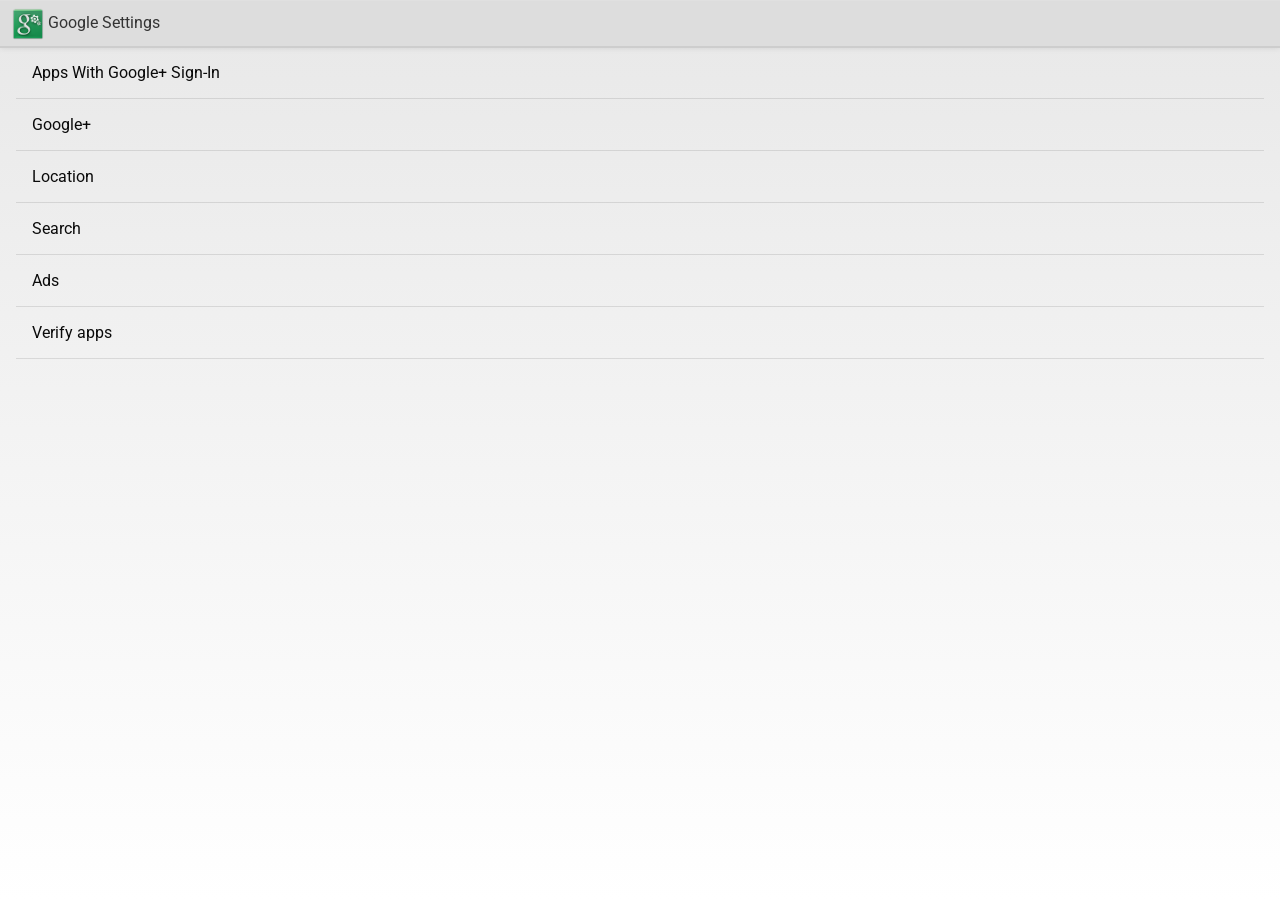
<file: recreations/google-settings.html>
<!DOCTYPE html>
<html>
	<head>
		<title>Google Settings</title>
		<link rel="stylesheet" type="text/css" href="/holo-web/holo-base-elements.css" />
		<link rel="stylesheet" type="text/css" href="/holo-web/holo-kk-light-elements.css" />
		<link rel="stylesheet" type="text/css" href="/holo-web/holo-base-widgets.css" />
		<link rel="stylesheet" type="text/css" href="/holo-web/holo-kk-light-widgets.css" />
		<script type="text/javascript" src="/holo-web/holo-touch.js"></script>
		<meta name="viewport" content="width=device-width, initial-scale=1, minimum-scale=1, maximum-scale=1, user-scalable=no" />
	</head>
	<body>
		<header class="holo-actionBar">
			<button class="holo-title">
				<img src="/icons/google-settings.png" />
				Google Settings
			</button>
		</header>
		<ul class="holo-list">
			<li>Apps With Google+ Sign-In</li>
			<li>Google+</li>
            <li>Location</li>
            <li>Search</li>
            <li>Ads</li>
            <li>Verify apps</li>
		</ul>
	</body>
</html>
</file>
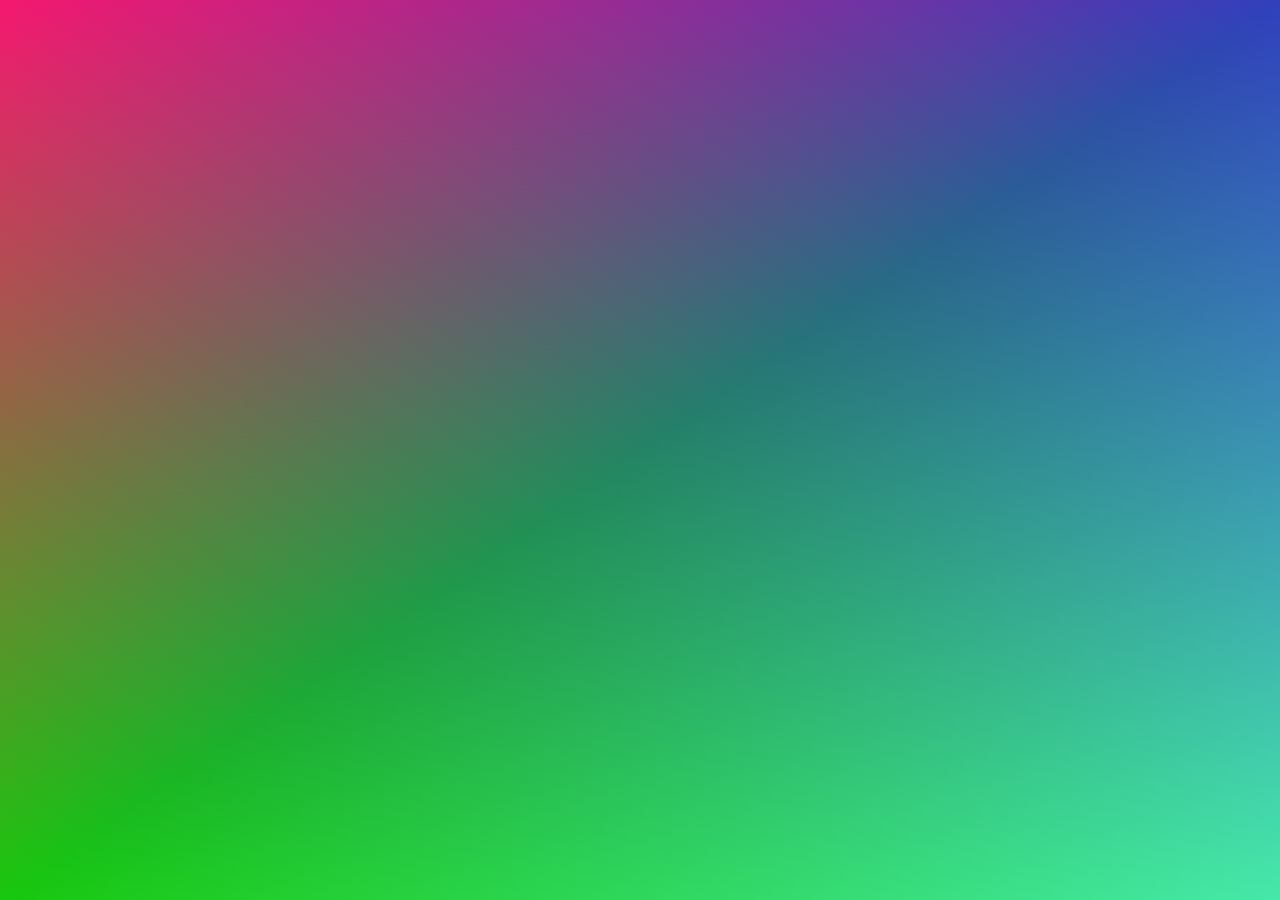
<file: screensavers/colors.html>
<!DOCTYPE html>
<html lang="en">
<head>
  <meta charset="UTF-8" />
  <meta name="viewport" content="width=device-width, initial-scale=1.0" />
  <title>Colors Screensaver</title>
  <style>
    * {
      margin: 0;
      padding: 0;
      box-sizing: border-box;
    }
    html, body {
      width: 100%;
      height: 100%;
      overflow: hidden;
      background: #000;
    }
    canvas {
      display: block;
      width: 100vw;
      height: 100vh;
    }
  </style>
</head>
<body>
  <canvas id="colors-canvas"></canvas>

  <script>
    const canvas = document.getElementById('colors-canvas');
    const gl = canvas.getContext('webgl') || canvas.getContext('experimental-webgl');

    function resize() {
      const dpr = Math.min(window.devicePixelRatio || 1, 2);
      canvas.width = Math.floor(window.innerWidth * dpr);
      canvas.height = Math.floor(window.innerHeight * dpr);
      if (gl) {
        gl.viewport(0, 0, canvas.width, canvas.height);
      }
    }
    window.addEventListener('resize', resize);
    resize();

    
    const vsSource = `
      attribute vec2 aPosition;
      attribute vec3 aColor;
      varying vec3 vColor;
      void main() {
        gl_Position = vec4(aPosition, 0.0, 1.0);
        vColor = aColor;
      }
    `;

    
    const fsSource = `
      precision mediump float;
      varying vec3 vColor;
      void main() {
        gl_FragColor = vec4(vColor, 1.0);
      }
    `;

    function compileShader(type, source) {
      const shader = gl.createShader(type);
      gl.shaderSource(shader, source);
      gl.compileShader(shader);
      return shader;
    }

    const program = gl.createProgram();
    gl.attachShader(program, compileShader(gl.VERTEX_SHADER, vsSource));
    gl.attachShader(program, compileShader(gl.FRAGMENT_SHADER, fsSource));
    gl.linkProgram(program);
    gl.useProgram(program);

    
    const positions = new Float32Array([
      -1.0,  1.0,
      -1.0, -1.0,
       1.0,  1.0,
       1.0, -1.0
    ]);

    const posBuffer = gl.createBuffer();
    gl.bindBuffer(gl.ARRAY_BUFFER, posBuffer);
    gl.bufferData(gl.ARRAY_BUFFER, positions, gl.STATIC_DRAW);

    const aPosition = gl.getAttribLocation(program, 'aPosition');
    gl.enableVertexAttribArray(aPosition);
    gl.vertexAttribPointer(aPosition, 2, gl.FLOAT, false, 0, 0);

    const colorBuffer = gl.createBuffer();
    const aColor = gl.getAttribLocation(program, 'aColor');
    gl.enableVertexAttribArray(aColor);

    
    function hsvToRgb(h, s, v) {
      h = ((h % 360) + 360) % 360;
      const c = v * s;
      const x = c * (1 - Math.abs(((h / 60) % 2) - 1));
      const m = v - c;
      let r = 0, g = 0, b = 0;

      if (h < 60) { r = c; g = x; b = 0; }
      else if (h < 120) { r = x; g = c; b = 0; }
      else if (h < 180) { r = 0; g = c; b = x; }
      else if (h < 240) { r = 0; g = x; b = c; }
      else if (h < 300) { r = x; g = 0; b = c; }
      else { r = c; g = 0; b = x; }

      return [r + m, g + m, b + m];
    }

    
    const corners = [
      { hue: Math.random() * 360, speed: 6.5 + Math.random() * 3.0, phase: 0.0 },
      { hue: Math.random() * 360, speed: 5.5 + Math.random() * 3.0, phase: 1.7 },
      { hue: Math.random() * 360, speed: 7.0 + Math.random() * 3.0, phase: 3.1 },
      { hue: Math.random() * 360, speed: 6.0 + Math.random() * 3.0, phase: 4.8 }
    ];

    const vertexColors = new Float32Array(12);
    let lastTime = performance.now();

    function render(now) {
      const dt = (now - lastTime) * 0.001;
      lastTime = now;
      const t = now * 0.001;

      for (let i = 0; i < 4; i++) {
        const c = corners[i];
        c.hue = (c.hue + c.speed * dt) % 360;

        
        const sat = 0.82 + 0.15 * Math.sin(t * 0.35 + c.phase);
        const val = 0.85 + 0.12 * Math.cos(t * 0.27 + c.phase);

        const [r, g, b] = hsvToRgb(c.hue, sat, val);
        vertexColors[i * 3]     = r;
        vertexColors[i * 3 + 1] = g;
        vertexColors[i * 3 + 2] = b;
      }

      gl.bindBuffer(gl.ARRAY_BUFFER, colorBuffer);
      gl.bufferData(gl.ARRAY_BUFFER, vertexColors, gl.DYNAMIC_DRAW);
      gl.vertexAttribPointer(aColor, 3, gl.FLOAT, false, 0, 0);

      gl.drawArrays(gl.TRIANGLE_STRIP, 0, 4);
      requestAnimationFrame(render);
    }

    requestAnimationFrame(render);
  </script>
</body>
</html>
</file>
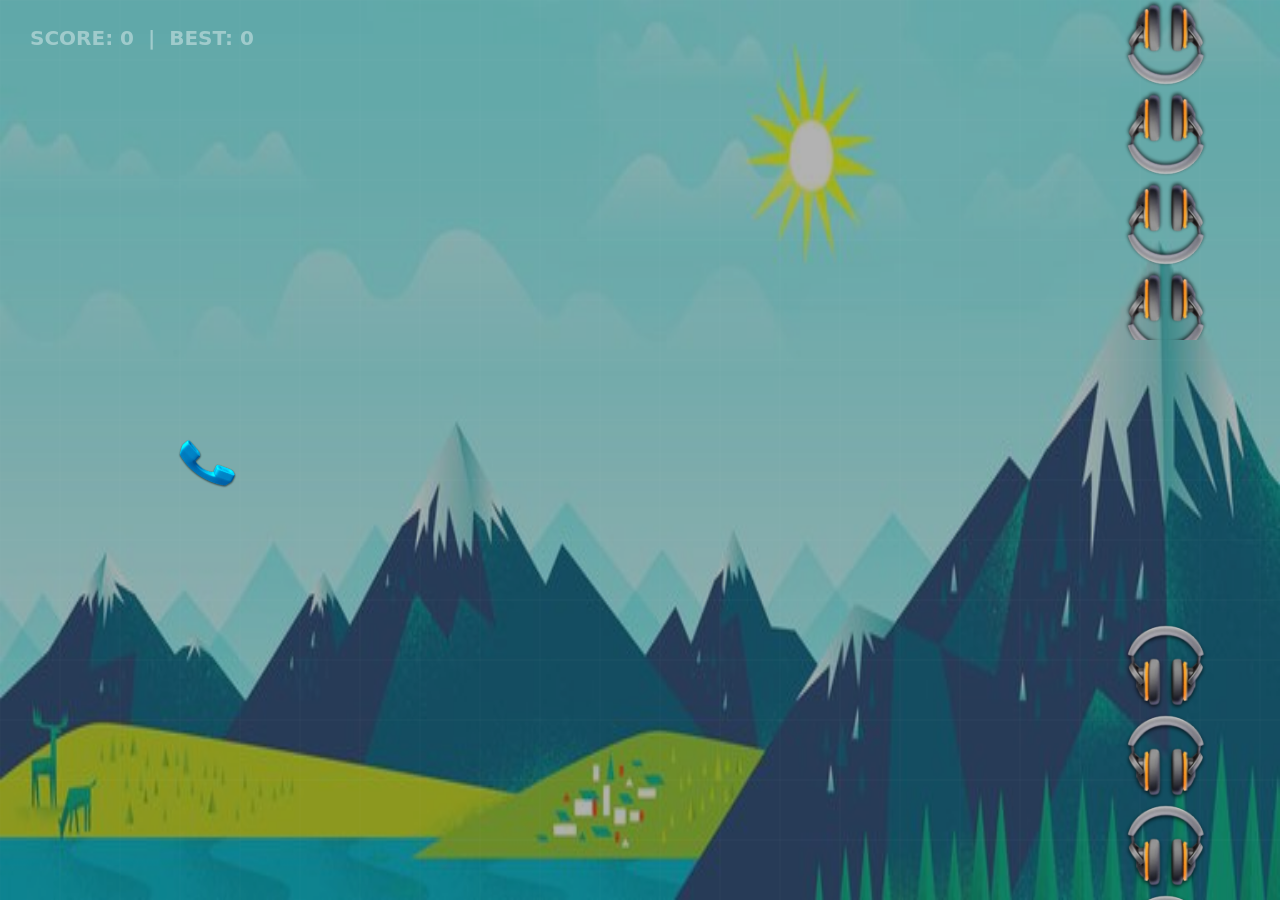
<file: screensavers/flappyphone.html>
<!DOCTYPE html>
<html lang="en">
<head>
  <meta charset="UTF-8">
  <meta name="viewport" content="width=device-width, initial-scale=1.0">
  <title>Flappy Phone</title>
  <style>
    @import url("https://hashpie.pages.dev/misc/classicroboto/style.css");

    * {
      margin: 0;
      padding: 0;
      box-sizing: border-box;
    }
    body, html {
      width: 100%;
      height: 100%;
      overflow: hidden;
      background-color: #121212;
      cursor: none;
    }
    canvas {
      display: block;
      width: 100vw;
      height: 100vh;
    }
  </style>
</head>
<body>
  <canvas id="screensaver"></canvas>

  <script>
    const canvas = document.getElementById('screensaver');
    const ctx = canvas.getContext('2d');

    
    function resize() {
      canvas.width = window.innerWidth;
      canvas.height = window.innerHeight;
    }
    window.addEventListener('resize', resize);
    resize();

    
    const phoneImg = new Image();
    phoneImg.src = '/icons/phone.png';
    let phoneLoaded = false;
    phoneImg.onload = () => { phoneLoaded = true; };

    const headphonesImg = new Image();
    headphonesImg.src = '/icons/headphones.png';
    let headphonesLoaded = false;
    headphonesImg.onload = () => { headphonesLoaded = true; };

    const backgroundImg = new Image();
backgroundImg.src = '/icons/googlenowday.jpg';

let backgroundLoaded = false;
backgroundImg.onload = () => {
  backgroundLoaded = true;
};

    const GRAVITY = 0.45;
    const JUMP_STRENGTH = -8.5;
    const PIPE_SPEED = 4;
    const PIPE_WIDTH = 90;
    const PIPE_GAP = 280;
    const PIPE_SPAWN_DISTANCE = 420;

    
    const bird = {
      x: 180,
      y: canvas.height / 2,
      width: 54,
      height: 54,
      velocity: 0,
      rotation: 0
    };

    let pipes = [];
    let score = 0;
    let highScore = 0;

    function resetGame() {
      bird.y = canvas.height / 2;
      bird.velocity = 0;
      pipes = [];
      score = 0;
      spawnPipe(canvas.width + 100);
    }

    function spawnPipe(xPos) {
      const minHeight = 80;
      const maxHeight = canvas.height - PIPE_GAP - minHeight;
      const topHeight = Math.floor(Math.random() * (maxHeight - minHeight + 1)) + minHeight;

      pipes.push({
        x: xPos,
        topHeight: topHeight,
        bottomY: topHeight + PIPE_GAP,
        passed: false
      });
    }

    
    function runAutopilot() {
      
      const nextPipe = pipes.find(p => p.x + PIPE_WIDTH > bird.x);

      let targetY = canvas.height / 2;
      if (nextPipe) {
        
        targetY = nextPipe.topHeight + (PIPE_GAP * 0.58);
      }

      
      if (bird.y > targetY && bird.velocity >= 0) {
        bird.velocity = JUMP_STRENGTH;
      }
      
      if (bird.y + bird.height > canvas.height - 30) {
        bird.velocity = JUMP_STRENGTH;
      }
    }

    function update() {
      runAutopilot();

      
      bird.velocity += GRAVITY;
      bird.y += bird.velocity;

      
      bird.rotation = Math.min(Math.PI / 4, Math.max(-Math.PI / 4, bird.velocity * 0.06));

      
      if (bird.y < 0) {
        bird.y = 0;
        bird.velocity = 0;
      }

      
      if (pipes.length === 0 || pipes[pipes.length - 1].x < canvas.width - PIPE_SPAWN_DISTANCE) {
        spawnPipe(canvas.width);
      }

      
      for (let i = pipes.length - 1; i >= 0; i--) {
        const p = pipes[i];
        p.x -= PIPE_SPEED;

        
        if (!p.passed && p.x + PIPE_WIDTH < bird.x) {
          p.passed = true;
          score++;
          if (score > highScore) highScore = score;
        }

        
        const pad = 8;
        const hitTop = bird.x + bird.width - pad > p.x && bird.x + pad < p.x + PIPE_WIDTH && bird.y + pad < p.topHeight;
        const hitBottom = bird.x + bird.width - pad > p.x && bird.x + pad < p.x + PIPE_WIDTH && bird.y + bird.height - pad > p.bottomY;
        const hitFloor = bird.y + bird.height > canvas.height;

        if (hitTop || hitBottom || hitFloor) {
          resetGame();
          break;
        }

        
        if (p.x + PIPE_WIDTH < 0) {
          pipes.splice(i, 1);
        }
      }
    }

    
    function drawHeadphoneColumn(x, y, width, height, flipVertical) {
      if (height <= 0) return;

      ctx.save();
      
      ctx.beginPath();
      ctx.rect(x, y, width, height);
      ctx.clip();

      if (headphonesLoaded) {
        const tileSize = width;
        for (let drawY = y; drawY < y + height; drawY += tileSize) {
          ctx.save();
          if (flipVertical) {
            ctx.translate(x + tileSize / 2, drawY + tileSize / 2);
            ctx.scale(1, -1);
            ctx.drawImage(headphonesImg, -tileSize / 2, -tileSize / 2, tileSize, tileSize);
          } else {
            ctx.drawImage(headphonesImg, x, drawY, tileSize, tileSize);
          }
          ctx.restore();
        }
      } else {
        
        ctx.fillStyle = '#4CAF50';
        ctx.fillRect(x, y, width, height);
      }
      ctx.restore();
    }

    function draw() {
      
      if (backgroundLoaded) {
  ctx.drawImage(
    backgroundImg,
    0,
    0,
    canvas.width,
    canvas.height
  );
ctx.fillStyle = 'rgba(0, 0, 0, 0.3)';
ctx.fillRect(0, 0, canvas.width, canvas.height);
} else {
  ctx.fillStyle = '#121212';
  ctx.fillRect(0, 0, canvas.width, canvas.height);
}

      
      ctx.strokeStyle = 'rgba(255, 255, 255, 0.03)';
      ctx.lineWidth = 1;
      for (let x = 0; x < canvas.width; x += 60) {
        ctx.beginPath(); ctx.moveTo(x, 0); ctx.lineTo(x, canvas.height); ctx.stroke();
      }
      for (let y = 0; y < canvas.height; y += 60) {
        ctx.beginPath(); ctx.moveTo(0, y); ctx.lineTo(canvas.width, y); ctx.stroke();
      }

      
      pipes.forEach(p => {
        
        drawHeadphoneColumn(p.x, 0, PIPE_WIDTH, p.topHeight, true);
        
        drawHeadphoneColumn(p.x, p.bottomY, PIPE_WIDTH, canvas.height - p.bottomY, false);
      });

      
      ctx.save();
      ctx.translate(bird.x + bird.width / 2, bird.y + bird.height / 2);
      ctx.rotate(bird.rotation);

      if (phoneLoaded) {
        ctx.drawImage(phoneImg, -bird.width / 2, -bird.height / 2, bird.width, bird.height);
      } else {
        
        ctx.fillStyle = '#2196F3';
        ctx.fillRect(-bird.width / 2, -bird.height / 2, bird.width, bird.height);
      }
      ctx.restore();

      
      ctx.fillStyle = 'rgba(255, 255, 255, 0.4)';
      ctx.font = "600 20px \"Classic Roboto Condensed\", system-ui, sans-serif";
      ctx.fillText(`SCORE: ${score}  |  BEST: ${highScore}`, 30, 45);
    }

    function loop() {
      update();
      draw();
      requestAnimationFrame(loop);
    }

    
    resetGame();
    loop();
  </script>
</body>
</html>
</file>
<file: browser/style.css>
* {
    box-sizing: border-box;
}

:root {
    font-family: Roboto, "Droid Sans", Arial, sans-serif;
    color: #ffffff;
    background: #000000;

    --holo-bg: #000000;
    --holo-panel: #191919;
    --holo-panel-light: #222222;
    --holo-divider: #333333;
    --holo-blue: #33b5e5;
    --holo-blue-dark: #0099cc;
    --holo-text: #ffffff;
    --holo-secondary: #999999;
    --holo-disabled: #555555;
}

html,
body {
    margin: 0;
    width: 100%;
    height: 100%;
    overflow: hidden;
}

body {
    display: flex;
    flex-direction: column;
    background: var(--holo-bg);
    color: var(--holo-text);
}

button,
input {
    font: inherit;
}

button {
    cursor: pointer;
}

.topbar {
    height: 56px;
    min-height: 56px;
    display: flex;
    align-items: center;
    gap: 7px;
    padding: 6px 9px;
    background: #1c1c1c;
    border-bottom: 1px solid #333333;
    box-shadow: none;
    z-index: 3;
}

.icon-button {
    height: 40px;
    min-width: 38px;
    border: 0;
    border-radius: 0;
    background: transparent;
    color: var(--holo-blue);
    font-size: 22px;
    text-shadow: none;
    box-shadow: none;
}

.icon-button:hover,
.icon-button:focus-visible {
    background: #292929;
    outline: none;
}

.icon-button:active {
    background: #383838;
}

#tabsButton {
    font-size: 16px;
    font-weight: bold;
    min-width: 38px;
    color: var(--holo-blue);
}



.address-wrap {
    height: 40px;
    display: flex;
    align-items: center;
    flex: 1;
    min-width: 0;
    background: #111111;
    border: 1px solid #444444;
    border-radius: 0;
    box-shadow: none;
    padding-left: 9px;
}

.address-wrap:focus-within {
    border-color: var(--holo-blue);
}

.lock {
    font-size: 14px;
    color: var(--holo-blue);
    margin-right: 7px;
}

#address {
    height: 100%;
    width: 100%;
    min-width: 0;
    border: 0;
    outline: 0;
    background: transparent;
    color: #ffffff;
    font-size: 15px;
    caret-color: var(--holo-blue);
}

#address::placeholder {
    color: #777777;
}

.small-button:not(#goButton) {
    height: 30px;
    margin: 4px;
    border: 0;
    border-radius: 0;
    background: transparent;
    color: var(--holo-blue);
    padding: 0 11px;
}

.small-button:not(#goButton):hover {
    background: #292929;
}



.toolbar {
    height: 43px;
    min-height: 43px;
    display: flex;
    align-items: center;
    gap: 5px;
    padding: 4px 9px;
    background: #191919;
    border-bottom: 1px solid #333333;
}

.toolbar button {
    height: 32px;
    min-width: 38px;
    border: 0;
    border-radius: 0;
    background: transparent;
    color: var(--holo-blue);
    font-size: 22px;
    line-height: 20px;
}

.toolbar button:hover:not(:disabled) {
    background: #292929;
}

.toolbar button:active:not(:disabled) {
    background: #383838;
}

.toolbar button:disabled {
    color: #555555;
    opacity: 1;
    cursor: default;
}

.toolbar-spacer {
    flex: 1;
}

.page-title {
    font-size: 12px;
    color: #999999;
    max-width: 40%;
    overflow: hidden;
    text-overflow: ellipsis;
    white-space: nowrap;
}


#viewport {
    position: relative;
    flex: 1;
    min-height: 0;
    background: #000000;
    overflow: hidden;
}

#pageFrame {
    display: block;
    width: 100%;
    height: 100%;
    border: 0;
    background: #ffffff;
}

.new-tab {
    height: 100%;
    overflow: auto;
    padding: clamp(18px, 5vw, 42px);
    background: var(--bg-newtab, linear-gradient(
        180deg,
        #000000 0%,
        #111111 50%,
        #222222 100%
    ));
    color: #ffffff;
    font-family: Roboto, "Droid Sans", sans-serif;
}

.new-tab::-webkit-scrollbar {
    width: 6px;
}

.new-tab::-webkit-scrollbar-track {
    background: #111111;
}

.new-tab::-webkit-scrollbar-thumb {
    background: var(--holo-blue);
    border-radius: 0;
}


.logo {
    display: flex;
    align-items: center;
    justify-content: center;
    gap: 12px;
    margin: 3vh 0 30px;
    color: var(--holo-blue);
    font-size: clamp(25px, 5vw, 38px);
    font-weight: 300;
}

.logo img {
    width: 48px;
    height: 48px;
    object-fit: contain;
}



.search-card {
    display: flex;
    align-items: center;
    max-width: 650px;
    margin: 0 auto 34px;
    padding: 8px 12px;
    background: linear-gradient(
        to bottom,
        #222222 0%,
        #141414 100%
    );
    border: 1px solid #333333;
    border-top-color: #444444;
    border-radius: 0;
    box-shadow: 0 2px 6px #000000aa;
    font-family: Roboto, "Droid Sans", sans-serif;
}

.search-card input {
    flex: 1;
    min-width: 0;
    height: 36px;
    padding: 0 8px;
    font-size: 16px;
    color: #ffffff;
    background: transparent;
    border: 0;
    outline: 0;
    caret-color: var(--holo-blue);

    background-image:
        linear-gradient(#555555, #555555),
        linear-gradient(#555555, #555555),
        linear-gradient(#555555, #555555);

    background-size:
        1px 5px,
        100% 1px,
        1px 5px;

    background-position:
        bottom left,
        bottom center,
        bottom right;

    background-repeat: no-repeat;
    transition: background-size 0.15s ease;
}

.search-card input::placeholder {
    color: #888888;
}

.search-card input:focus {
    background-image:
        linear-gradient(var(--holo-blue), var(--holo-blue)),
        linear-gradient(var(--holo-blue), var(--holo-blue)),
        linear-gradient(var(--holo-blue), var(--holo-blue));

    background-size:
        2px 6px,
        100% 2px,
        2px 6px;
}


.search-card button,
.error-page button,
.new-tab-button {
    background: #292929;
    border: 1px solid #444444;
    border-top-color: #555555;
    border-bottom-color: #111111;
    border-radius: 2px;
    color: #ffffff;
    font-family: Roboto, "Droid Sans", sans-serif;
    font-size: 14px;
    font-weight: 500;
    text-transform: uppercase;
    padding: 8px 18px;
    cursor: pointer;
    box-shadow: 0 1px 2px #00000066;
    transition:
        background 0.1s ease,
        border-color 0.1s ease,
        box-shadow 0.1s ease;
}

.search-card button:hover,
.error-page button:hover,
.new-tab-button:hover,
.search-card button:focus-visible,
.error-page button:focus-visible,
.new-tab-button:focus-visible {
    background: #333333;
    border-color: var(--holo-blue);
    box-shadow: 0 0 6px #33b5e566;
    outline: none;
}

.search-card button:active,
.error-page button:active,
.new-tab-button:active {
    background: #005577;
    border-color: var(--holo-blue);
    box-shadow: inset 0 1px 3px #000000;
}



.section-heading {
    max-width: 650px;
    margin: 0 auto 10px;
    color: #999999;
    font-size: 12px;
    font-weight: bold;
    letter-spacing: 1px;
}



.shortcuts {
    max-width: 650px;
    margin: auto;
    display: grid;
    grid-template-columns: repeat(auto-fill, minmax(115px, 1fr));
    gap: 9px;
}

.shortcut {
    min-height: 70px;
    font-family: Roboto, sans-serif;
    font-size: 14px;
    color: #ffffff;
    background: #191919;
    border: 1px solid #333333;
    border-bottom: 2px solid #444444;
    border-radius: 2px;
    text-align: left;
    padding: 12px;
    overflow: hidden;
    text-overflow: ellipsis;
    transition:
        background-color 0.1s ease,
        border-color 0.1s ease;
    cursor: pointer;
}

.shortcut:before {
    font-family: "Material Icons";
    content: "public";
    display: block;
    font-size: 20px;
    color: var(--holo-blue);
    margin-bottom: 6px;
}

.shortcut:hover,
.shortcut:focus {
    background: #222222;
    border-color: var(--holo-blue);
    outline: none;
}

.shortcut:active {
    background: #00445f;
    border-color: var(--holo-blue);
    border-bottom-width: 1px;
}



.loading,
.home-note {
    color: #888888;
    font-size: 13px;
}

.home-note {
    text-align: center;
    margin: 28px 0;
}



.error-page {
    height: 100%;
    padding: 10vh 9vw;
    color: #ffffff;
    background: #000000;
}

.error-icon {
    font-size: 42px;
    color: var(--holo-blue);
}

.error-page h2 {
    font-size: 22px;
    font-weight: 300;
    color: #ffffff;
}

.error-page p {
    font-size: 14px;
    line-height: 1.5;
    color: #aaaaaa;
}


.bottom-bar {
    height: 23px;
    min-height: 23px;
    display: flex;
    justify-content: space-between;
    align-items: center;
    padding: 0 9px;
    background: #191919;
    border-top: 1px solid #333333;
    color: #33b5e5;
    font-size: 11px;
}


.popup {
    position: absolute;
    z-index: 10;
    right: 8px;
    top: 51px;
    width: 205px;
    padding: 5px;
    background: #222222;
    border: 1px solid #444444;
    border-radius: 0;
    box-shadow: 0 5px 16px #000000aa;
}

.popup button {
    display: block;
    width: 100%;
    text-align: left;
    padding: 11px;
    border: 0;
    border-bottom: 1px solid #383838;
    background: transparent;
    color: #ffffff;
}

.popup button:last-child {
    border-bottom: 0;
}

.popup button:hover,
.popup button:focus-visible {
    background: #333333;
    color: var(--holo-blue);
    outline: none;
}

.popup button:active {
    background: #00445f;
}

.tabs-panel {
    position: absolute;
    z-index: 12;
    inset: 0;
    background: #000000;
    padding: 14px;
    overflow: auto;
}

.tabs-head {
    display: flex;
    justify-content: space-between;
    align-items: center;
    margin-bottom: 14px;
    color: #ffffff;
}

.tabs-head button {
    border: 1px solid #444444;
    background: #292929;
    border-radius: 0;
    color: var(--holo-blue);
    padding: 7px 12px;
}

.tabs-head button:hover {
    background: #333333;
    border-color: var(--holo-blue);
}

.tab-card {
    display: flex;
    align-items: center;
    gap: 10px;
    padding: 13px;
    margin-bottom: 8px;
    background: #191919;
    border: 1px solid #333333;
    border-radius: 0;
}

.tab-card .tab-open {
    flex: 1;
    min-width: 0;
    text-align: left;
    border: 0;
    background: transparent;
    color: #ffffff;
    overflow: hidden;
    text-overflow: ellipsis;
    white-space: nowrap;
}

.tab-card .tab-open:hover {
    color: var(--holo-blue);
}

.tab-card .tab-close {
    border: 0;
    background: transparent;
    color: #999999;
    font-size: 18px;
}

.tab-card .tab-close:hover {
    color: #ffffff;
}



.new-tab-button {
    height: 40px;
    width: 100%;
    margin-top: 8px;
}


.toast {
    position: absolute;
    z-index: 20;
    bottom: 34px;
    left: 50%;
    transform: translateX(-50%);
    background: #333333;
    color: #ffffff;
    padding: 9px 14px;
    border-left: 3px solid var(--holo-blue);
    border-radius: 0;
    font-size: 13px;
    opacity: 0;
    pointer-events: none;
    transition: opacity 0.2s;
}

.toast.show {
    opacity: 1;
}



#goButton {
    background: #33b5e5;
    color: #000000;
    font-family: Roboto, "Droid Sans", sans-serif;
    font-size: 14px;
    font-weight: 500;
    text-transform: uppercase;
    letter-spacing: 0.5px;
    padding: 9px 24px;
    border: 1px solid #0099cc;
    border-radius: 2px;
    box-shadow: none;
    cursor: pointer;
    outline: none;
    transition:
        background-color 0.15s ease,
        box-shadow 0.15s ease;
}

#goButton:hover {
    background: #29a8d8;
    border-color: #0088b5;
}

#goButton:active {
    background: #0099cc;
    box-shadow: 0 0 8px #33b5e5cc;
    transform: translateY(1px);
}

#goButton:focus-visible {
    box-shadow: 0 0 0 3px #33b5e577;
}

#goButton:disabled {
    background: #333333;
    border-color: #444444;
    color: #777777;
    cursor: not-allowed;
    box-shadow: none;
}



::selection {
    background: #0099cc;
    color: #ffffff;
}

input:focus-visible,
button:focus-visible {
    outline-color: var(--holo-blue);
}

[hidden] {
    display: none !important;
}



@media (max-width: 520px) {
    .topbar {
        gap: 4px;
        padding: 5px;
    }

    .icon-button {
        min-width: 34px;
        width: 34px;
    }

    .address-wrap {
        padding-left: 6px;
    }

    .small-button {
        padding: 0 8px;
    }

    .toolbar {
        padding: 4px 5px;
    }

    .page-title {
        max-width: 28%;
    }

    .new-tab {
        padding: 18px;
    }

    .logo {
        margin-top: 7vh;
    }
    #goButton {
        padding: 8px 6px;
    }
}

@media (min-width: 900px) {
    .topbar,
    .toolbar,
    .bottom-bar {
        padding-left: max(12px, calc((100vw - 1200px) / 2));
        padding-right: max(12px, calc((100vw - 1200px) / 2));
    }

    .new-tab {
        padding-top: 7vh;
    }
}
</file>
<file: dialroll/style.css>
@import url("https://fonts.googleapis.com/css2?family=Roboto:wght@400;500;700;900&display=swap");
:root{font-family:Roboto,"Arial",sans-serif;color:#263238;background:#111820;font-synthesis:none}
*{box-sizing:border-box}
html,body{margin:0;width:100%;height:100%;overflow:hidden}
body {
    margin: 0;
    width: 100%;
    height: 100%;
    overflow: hidden;
    background: #f3f3f3;
}
button,input,select{font:inherit}
button{border:1px solid rgba(255,255,255,.26);border-radius:8px;background:#34434d;color:white;padding:11px 18px;font-weight:700;cursor:pointer;box-shadow:0 3px 0 rgba(0,0,0,.18);transition:transform .12s,filter .12s}
button:hover{filter:brightness(1.12)}button:active{transform:translateY(2px);box-shadow:none}
button.primary{background:linear-gradient(#80c342,#5d9d2b);border-color:#9bd86a;color:#fff}
#gameShell {
    width: 100vw;
    height: 100vh;
    height: 100dvh;
    display: flex;
    flex-direction: column;
    overflow: hidden;
    background: #f3f3f3;
    box-shadow: none;
    border-radius: 0;
}
.topbar{height:52px;flex:0 0 52px;background:linear-gradient(#26343d,#17232b);color:#fff;display:flex;align-items:center;padding:0 16px;gap:18px;z-index:2}
.brand{display:flex;align-items:center;gap:8px;font-weight:900;letter-spacing:.08em;font-size:15px;white-space:nowrap}.brand-mark{color:#8bc34a;font-size:25px}
.hud{display:flex;align-items:center;justify-content:center;gap:clamp(10px,3vw,30px);flex:1;font-size:10px;letter-spacing:.12em;color:#b9c5ca}.hud b{display:block;color:#fff;font-size:14px;letter-spacing:.04em;margin-top:2px}
.small-button{padding:5px 12px;font-size:17px}
#stageWrap {
    position: relative;
    flex: 1;
    min-height: 0;
    width: 100%;
    overflow: hidden;
}
#gameCanvas{display:block;width:100%;height:100%;touch-action:none}
.overlay{position:absolute;inset:0;display:grid;place-items:center;background:rgba(15,25,32,.28);padding:18px}
.overlay[hidden]{display:none}
.menu-panel{width:min(440px,100%);max-height:100%;overflow:auto;padding:30px 32px 26px;border-radius:16px;background:linear-gradient(145deg,#263740,#17232b);color:#fff;box-shadow:0 18px 50px #0006;border:1px solid #ffffff24;text-align:center}
.eyebrow{font-size:10px;letter-spacing:.24em;color:#a9d57b;font-weight:700;text-transform:uppercase}
h1{font-size:clamp(32px,7vw,48px);line-height:1;margin:10px 0 12px;font-weight:900;letter-spacing:.06em}
.menu-panel p{color:#c5d0d4;font-size:13px;line-height:1.55;margin:0 0 18px}
.menu-actions,.sub-menu{display:flex;flex-direction:column;gap:10px}.sub-menu{text-align:left}.sub-menu label{font-size:11px;color:#b9c8cd;font-weight:700;letter-spacing:.1em;text-transform:uppercase;margin:5px 0 -5px}
.sub-menu input,.sub-menu select{width:100%;padding:11px;border-radius:7px;border:1px solid #64757c;background:#101b21;color:#fff;outline:none}
.hint{font-size:11px!important;margin:4px 0!important}.editor-toolbar{display:flex;gap:8px}.editor-toolbar select{flex:1;min-width:0}.editor-toolbar button{padding:8px;font-size:11px}
#editorCanvas{width:100%;height:auto;border:1px solid #71828a;border-radius:6px;background:#dfe8eb;touch-action:manipulation}
.editor-actions{display:flex;gap:8px}.editor-actions button{flex:1}
footer{height:30px;flex:0 0 30px;background:#e3e8e9;color:#607078;display:flex;align-items:center;justify-content:space-around;font-size:10px;font-weight:700;letter-spacing:.08em}
.touch-controls{position:absolute;inset:auto 0 12px;display:flex;justify-content:space-between;padding:0 14px;pointer-events:none}
.touch-controls[hidden]{display:none}.touch-controls>div{display:flex;gap:9px;pointer-events:auto}.touch-controls button{width:58px;height:58px;border-radius:50%;padding:0;background:#20323dbb;border:1px solid #ffffff88;font-size:22px;touch-action:none;user-select:none}
@media(max-width:600px){#gameShell{height:100dvh;width:100vw;border-radius:0}.topbar{height:46px;flex-basis:46px;padding:0 10px;gap:8px}.brand{font-size:12px}.hud{gap:9px;font-size:8px}.hud b{font-size:11px}footer{height:24px;flex-basis:24px;font-size:8px}.menu-panel{padding:24px 20px}.overlay{padding:10px}}
@media(hover:none){.touch-controls:not([hidden]){display:flex}}
</file>
<file: holo-web/holo-base-elements.css>
/* Base Holo styles for elements
 * Part of the Holo Web CSS library
 *
 * Copyright 2012-2015 Zachary Yaro
 * Released under the MIT license
 * http://holo.zmyaro.com/LICENSE.txt
 */

@import url(https://fonts.googleapis.com/css?family=Roboto:400,400italic,700,700italic);

::selection {
	background-color: #33B5E5;
	background-color: rgba(51, 181, 229, 0.5);
}
::-moz-selection {
	background-color: #33B5E5;
	background-color: rgba(51, 181, 229, 0.5);
}

body {
	font-family: Roboto, "Droid Sans", sans-serif;
	margin: 0;
	padding: 16px;
}
body:before { /* This is used for the background gradient */
	z-index: -1000;
	content: "";
	position: fixed;
	left: 0;
	right: 0;
	top: 0;
	bottom: 0;
}

a {
	color: #33B5E5;
}

button, *[role="button"], input, select {
	-webkit-tap-highlight-color: transparent !important;
	text-decoration: none;
	cursor: default;
}


input[type="radio"], input[type="checkbox"], select:not([size]), select[size="1"],
input[type="range"], input[type="range"]::-webkit-slider-thumb  {
	-webkit-appearance: none;
	     -o-appearance: none;
	        appearance: none;
}

button, *[role="button"],
input[type="button"], input[type="submit"], input[type="reset"], input[type="radio"], input[type="checkbox"] {
	outline-style: none;
	outline-width: 0px;
}
button, *[role="button"],
input[type="button"], input[type="submit"], input[type="reset"],
select:not([size]), select[size="1"] {
	margin: 6px;
	padding: 4px 12px;
	
	border-width: 1px;
	border-style: solid;
	border-color: transparent;
	-webkit-border-radius: 1px;
	   -moz-border-radius: 1px;
	        border-radius: 1px;
	outline-style: none;
	outline-width: 0px;
	
	font: inherit;
}
button, *[role="button"],
input[type="button"], input[type="submit"], input[type="reset"] {
	display: inline-block;
	-webkit-box-shadow: 0px 1px 1px 0px rgba(0, 0, 0, 0.2);
	   -moz-box-shadow: 0px 1px 1px 0px rgba(0, 0, 0, 0.2);
	        box-shadow: 0px 1px 1px 0px rgba(0, 0, 0, 0.2);
}
/* The “active” class is used to force the appearance of the active/pressed state */
button:enabled:active, *[role="button"]:active,
input[type="button"]:enabled:active, input[type="submit"]:enabled:active, input[type="reset"]:enabled:active,
select:active, select[size="1"]:active,
button:enabled.active, *[role="button"].active,
input[type="button"]:enabled.active, input[type="submit"]:enabled.active, input[type="reset"]:enabled.active,
select.active, select[size="1"].active {
	-webkit-box-shadow: 0px 0px 0px 4px rgba(51, 181, 229, 0.4);
	   -moz-box-shadow: 0px 0px 0px 4px rgba(51, 181, 229, 0.4);
	        box-shadow: 0px 0px 0px 4px rgba(51, 181, 229, 0.4);
}

select:not([size]), select[size="1"] {	
	background-color: transparent;
	border-width: 0 0 1px 0;
}
select::-ms-expand { /* Drop-down arrow in IE */
	display: none;
}

input[type="radio"], input[type="checkbox"] {
	margin: 10px;
	width: 18px;
	height: 18px;
	
	border-style: solid;
	border-width: 1px;
	
	background-color: transparent;
	background-repeat: no-repeat;
}
input[type="radio"]::-ms-check, input[type="checkbox"]::-ms-check {
	display: none;
}
input[type="radio"] {
	-webkit-border-radius: 26px;
	   -moz-border-radius: 26px;
	        border-radius: 26px;
}
input[type="checkbox"] {
	-webkit-border-radius: 1px;
	   -moz-border-radius: 1px;
	        border-radius: 1px;
	background-position: left bottom;
}

input[type="range"], progress {
	height: 2px;
	margin: 8px 6px;
	border-style: none;
	border-width: 0;
	outline-style: none;
	outline-width: 0;
	overflow: visible;
}
input[type="range"] *, input[type="range"] {
	overflow: visible;
}
input[type="range"]::-moz-range-track {
	border-style: none;
	border-width: 0;
}
input[type="range"]::-ms-track {
	overflow: visible;
	border-style: none;
	border-width: 0;
}
input[type="range"]::-ms-ticks-before, input[type="range"]::-ms-ticks-after {	
	display: none;
}

input[type="range"]::-webkit-slider-thumb {
	width: 28px;
	height: 28px;
	border: 2px solid transparent;
	-webkit-border-radius: 14px;
	   -moz-border-radius: 14px;
	        border-radius: 14px;
}
input[type="range"]::-moz-range-thumb {
	width: 28px;
	height: 28px;
	border: 2px solid transparent;
	-moz-border-radius: 14px;
	     border-radius: 14px;
}
input[type="range"]::-ms-thumb {
	width: 28px;
	height: 28px;
	border: 2px solid transparent;
	border-radius: 14px;
}
input[type="range"]:focus::-webkit-slider-thumb, input[type="range"]:disabled::-webkit-slider-thumb {
	width: 24px;
	height: 24px;
	-webkit-border-radius: 12px;
	        border-radius: 12px;
}
input[type="range"]:focus:not(:active)::-moz-range-thumb, input[type="range"]:disabled::-moz-range-thumb {
	width: 24px;
	height: 24px;
	-moz-border-radius: 12px;
	     border-radius: 12px;
}
input[type="range"]:focus::-ms-thumb, input[type="range"]:disabled::-ms-thumb {
	width: 24px;
	height: 24px;
	border-radius: 12px;
}

progress::-webkit-progress-bar-value, progress::-webkit-progress-value {
	position: relative;
	overflow: visible;
}
progress::-moz-progress-bar {
	position: relative;
	overflow: visible;
}
progress::-ms-fill {
	position: relative;
	overflow: visible;
}
progress::-webkit-progress-bar-value:after, progress::-webkit-progress-value:after {
	content: "";
	position: absolute;
	right: 0px;
	top: 0px;
	width: 10px;
	height: 2px;
}
progress::-moz-progress-bar:after {
	content: "";
	position: absolute;
	right: 0px;
	top: 0px;
	width: 10px;
	height: 2px;
}
progress::-ms-fill {
	content: "";
	position: absolute;
	right: 0px;
	top: 0px;
	width: 10px;
	height: 2px;
}

*:disabled {
	opacity: 0.3;
}
</file>
<file: holo-web/holo-ics-dark-elements.css>
/* Ice Cream Sandwich Holo Dark styles for elements
 * Part of the Holo Web CSS library
 *
 * Copyright 2012-2015 Zachary Yaro
 * Released under the MIT license
 * http://holo.zmyaro.com/LICENSE.txt
 */

/* ICS blue = #33B5E5 = rgb(51, 181, 229) */

body {
	background-color: #000000;
	color: white;
}
body:before {
	    filter:  progid:DXImageTransform.Microsoft.gradient(startColorstr='#000000', endColorstr='#272D33');
	-ms-filter: "progid:DXImageTransform.Microsoft.gradient(startColorstr='#000000', endColorstr='#272D33')";
	background-image: -webkit-gradient(linear, left top, left bottom, from(#000000), to(#272D33));
	background-image: -webkit-linear-gradient(#000000, #272D33);
	background-image:    -moz-linear-gradient(#000000, #272D33);
	background-image:     -ms-linear-gradient(#000000, #272D33);
	background-image:      -o-linear-gradient(#000000, #272D33);
	background-image:         linear-gradient(#000000, #272D33);
}

button, *[role="button"],
input[type="button"], input[type="submit"], input[type="reset"] {
	background-color: #3D3D3D;
	background-color: rgba(153, 153, 153, 0.4);
	
	border-left-color: #3B3B3B;
	border-left-color: rgba(0, 0, 0, 0.04);
	border-right-color: #3B3B3B;
	border-right-color: rgba(0, 0, 0, 0.04);
	border-top-color: #656565;
	border-top-color: rgba(193, 193, 193, 0.31);
	border-bottom-color: #2E2E2E;
	border-bottom-color: rgba(0, 0, 0, 0.24);
	
	-webkit-box-shadow: 0 1px 0 0 rgba(0, 0, 0, 0.08);
	   -moz-box-shadow: 0 1px 0 0 rgba(0, 0, 0, 0.08);
	        box-shadow: 0 1px 0 0 rgba(0, 0, 0, 0.08);
	
	color: #FFFFFF;
}
button:focus, *[role="button"]:focus,
input[type="button"]:focus, input[type="submit"]:focus, input[type="reset"]:focus {
	background-color: #14485B;
	background-color: rgba(51, 181, 229, 0.41);
	
	border-color: #007AA3;
	border-color: rgba(0, 153, 204, 0.62);
	
	-webkit-box-shadow: 0 1px 0 0 rgba(0, 0, 0, 0.08), inset 0 0 0 1px rgba(0, 153, 204, 0.62);
	   -moz-box-shadow: 0 1px 0 0 rgba(0, 0, 0, 0.08), inset 0 0 0 1px rgba(0, 153, 204, 0.62);
	        box-shadow: 0 1px 0 0 rgba(0, 0, 0, 0.08), inset 0 0 0 1px rgba(0, 153, 204, 0.62);
}
/* The “active” class is used to force the appearance of the active/pressed state */
button:enabled:active, *[role="button"]:active,
input[type="button"]:enabled:active, input[type="submit"]:enabled:active, input[type="reset"]:enabled:active,
button:enabled.active, *[role="button"].active,
input[type="button"]:enabled.active, input[type="submit"]:enabled.active, input[type="reset"]:enabled.active {
	background-color: #2D9FC9;
	background-color: rgba(51, 181, 229, 0.88);
	
	border-left-color: #2C9CC6;
	border-left-color: rgba(0, 0, 0, 0.017);
	border-right-color: #2C9CC6;
	border-right-color: rgba(0, 0, 0, 0.017);
	border-top-color: #50AFD2;
	border-top-color: rgba(89, 195, 234, 0.51);
	border-bottom-color: #278BB1;
	border-bottom-color: rgba(0, 0, 0, 0.12);
	
	-webkit-box-shadow: 0 1px 0 0 rgba(0, 0, 0, 0.08), 0 0 0 4px rgba(51, 181, 229, 0.4);
	   -moz-box-shadow: 0 1px 0 0 rgba(0, 0, 0, 0.08), 0 0 0 4px rgba(51, 181, 229, 0.4);
	        box-shadow: 0 1px 0 0 rgba(0, 0, 0, 0.08), 0 0 0 4px rgba(51, 181, 229, 0.4);
}

select:not([size]), select[size="1"] {
	background: -webkit-linear-gradient(135deg, rgba(204, 204, 204, 0.6) 8px, rgba(204, 204, 204, 0) 9px);
	background:    -moz-linear-gradient(135deg, rgba(204, 204, 204, 0.6) 8px, rgba(204, 204, 204, 0) 9px);
	background:     -ms-linear-gradient(135deg, rgba(204, 204, 204, 0.6) 8px, rgba(204, 204, 204, 0) 9px);
	background:      -o-linear-gradient(135deg, rgba(204, 204, 204, 0.6) 8px, rgba(204, 204, 204, 0) 9px);
	background:         linear-gradient(315deg, rgba(204, 204, 204, 0.6) 8px, rgba(204, 204, 204, 0) 9px);
	
	border-bottom-color: #4B4B4B;
	border-bottom-color: rgba(204, 204, 204, 0.37);
	
	color: white;
}
select:not([size]):focus, select[size="1"]:focus {
	background-color: #0F3645;
	background-color: rgba(51, 181, 229, 0.3);
	background: -webkit-linear-gradient(135deg, rgba(178, 200, 208, 0.72) 8px, rgba(51, 181, 229, 0.3) 9px);
	background:    -moz-linear-gradient(135deg, rgba(178, 200, 208, 0.72) 8px, rgba(51, 181, 229, 0.3) 9px);
	background:     -ms-linear-gradient(135deg, rgba(178, 200, 208, 0.72) 8px, rgba(51, 181, 229, 0.3) 9px);
	background:      -o-linear-gradient(135deg, rgba(178, 200, 208, 0.72) 8px, rgba(51, 181, 229, 0.3) 9px);
	background:         linear-gradient(315deg, rgba(178, 200, 208, 0.72) 8px, rgba(51, 181, 229, 0.3) 9px);
	
	border-bottom-color: #48646D;
	border-bottom-color: rgba(141, 195, 214, 0.51);
	
	-webkit-box-shadow: 0 0 0 2px rgba(51, 181, 229, 0.6);
	   -moz-box-shadow: 0 0 0 2px rgba(51, 181, 229, 0.6);
	        box-shadow: 0 0 0 2px rgba(51, 181, 229, 0.6);
}
/* The “active” class is used to force the appearance of the active/pressed state */
select:not([size]):active, select[size="1"]:active,
select:not([size]).active, select[size="1"].active {
	background-color: #1F6D89;
	background-color: rgba(51, 181, 229, 0.6);
	background: -webkit-linear-gradient(135deg, rgba(160, 197, 211, 0.84) 8px, rgba(51, 181, 229, 0.6) 9px);
	background:    -moz-linear-gradient(135deg, rgba(160, 197, 211, 0.84) 8px, rgba(51, 181, 229, 0.6) 9px);
	background:     -ms-linear-gradient(135deg, rgba(160, 197, 211, 0.84) 8px, rgba(51, 181, 229, 0.6) 9px);
	background:      -o-linear-gradient(135deg, rgba(160, 197, 211, 0.84) 8px, rgba(51, 181, 229, 0.6) 9px);
	background:         linear-gradient(315deg, rgba(160, 197, 211, 0.84) 8px, rgba(51, 181, 229, 0.6) 9px);
	
	border-bottom-color: #5E90A3;
	border-bottom-color: rgba(249, 249, 249, 0.25);
	
	-webkit-box-shadow: 0 0 0 4px rgba(51, 181, 229, 0.6);
	   -moz-box-shadow: 0 0 0 4px rgba(51, 181, 229, 0.6);
	        box-shadow: 0 0 0 4px rgba(51, 181, 229, 0.6);
}

option {
	background-color: #282828;
	color: white;
	border-top: 1px solid #3E3E3E;
}

input[type="radio"], input[type="checkbox"] {
	border-color: #3C3C3C;
	border-color: rgba(204, 204, 204, 0.4);
}
input[type="radio"]:focus, input[type="checkbox"]:focus {
	-webkit-box-shadow: 0px 0px 0px 2px rgba(51, 181, 229, 0.9);
	   -moz-box-shadow: 0px 0px 0px 2px rgba(51, 181, 229, 0.9);
	        box-shadow: 0px 0px 0px 2px rgba(51, 181, 229, 0.9);
}
input[type="radio"]:enabled:active, input[type="checkbox"]:enabled:active,
input[type="radio"]:enabled.active, input[type="checkbox"]:enabled.active {
	-webkit-box-shadow: 0px 0px 0px 6px rgba(51, 181, 229, 0.4);
	   -moz-box-shadow: 0px 0px 0px 6px rgba(51, 181, 229, 0.4);
	        box-shadow: 0px 0px 0px 6px rgba(51, 181, 229, 0.4);
	background-color: #33B5E5;
	background-color: rgba(51, 181, 229, 0.5);
}
input[type="radio"]:enabled:active,
input[type="radio"]:enabled.active {
	background: -webkit-radial-gradient(rgba(51, 181, 229, 0.5), rgba(51, 181, 229, 0.4));
	background:    -moz-radial-gradient(rgba(51, 181, 229, 0.5), rgba(51, 181, 229, 0.4));
	background:     -ms-radial-gradient(rgba(51, 181, 229, 0.5), rgba(51, 181, 229, 0.4));
	background:      -o-radial-gradient(rgba(51, 181, 229, 0.5), rgba(51, 181, 229, 0.4));
	background:         radial-gradient(rgba(51, 181, 229, 0.5), rgba(51, 181, 229, 0.4));
}

input[type="radio"]:checked {
	background-color: #0099CC;
	background: -webkit-radial-gradient(#33B5E5 3px, /*#94C7DA*/ #2FA3CE 4px, #306172 5px, transparent 6px);
	background:    -moz-radial-gradient(#33B5E5 3px, /*#94C7DA*/ #2FA3CE 4px, #306172 5px, transparent 6px);
	background:     -ms-radial-gradient(#33B5E5 3px, /*#94C7DA*/ #2FA3CE 4px, #306172 5px, transparent 6px);
	background:      -o-radial-gradient(#33B5E5 3px, /*#94C7DA*/ #2FA3CE 4px, #306172 5px, transparent 6px);
	background:         radial-gradient(#33B5E5 3px, /*#94C7DA*/ #2FA3CE 4px, #306172 5px, transparent 6px);
}
input[type="checkbox"]:checked {
	/*background-image: url(check-dark.png);*/
	background-image: url([data-uri]);
}

input[type="radio"]:checked:enabled:active,
input[type="radio"]:checked:enabled.active {
	background-color: #FFFFFF;
	background: -webkit-radial-gradient(#FFFFFF 4px, rgba(51, 181, 229, 0.4) 6px);
	background:    -moz-radial-gradient(#FFFFFF 4px, rgba(51, 181, 229, 0.4) 6px);
	background:     -ms-radial-gradient(#FFFFFF 4px, rgba(51, 181, 229, 0.4) 6px);
	background:      -o-radial-gradient(#FFFFFF 4px, rgba(51, 181, 229, 0.4) 6px);
	background:         radial-gradient(#FFFFFF 4px, rgba(51, 181, 229, 0.4) 6px);
}
input[type="checkbox"]:checked:enabled:active,
input[type="checkbox"]:checked:enabled.active {
	/*background-image: url(check-active-dark.png);*/
	background-image: url([data-uri]);
}

input[type="range"], progress {
	background-color: #292929;
	background-color: rgba(255, 255, 255, 0.1);
}
input[type="range"]::-moz-range-track {
	background-color: rgba(255, 255, 255, 0.1);
}
input[type="range"]::-ms-track {
	background-color: rgba(255, 255, 255, 0.1);
}
input[type="range"]::-webkit-slider-thumb {
	background-color: rgba(51, 181, 229, 0.6);
	background: -webkit-radial-gradient(rgba(51, 181, 229, 1) 3px, rgba(95, 194, 231, 1) 4px, rgba(51, 181, 229, 0.6) 5px);
	background:         radial-gradient(rgba(51, 181, 229, 1) 3px, rgba(95, 194, 231, 1) 4px, rgba(51, 181, 229, 0.6) 5px);
}
input[type="range"]::-moz-range-thumb {
	background-color: rgba(51, 181, 229, 0.6);
	background: -moz-radial-gradient(rgba(51, 181, 229, 1) 3px, rgba(95, 194, 231, 1) 4px, rgba(51, 181, 229, 0.6) 5px);
	background:      radial-gradient(rgba(51, 181, 229, 1) 3px, rgba(95, 194, 231, 1) 4px, rgba(51, 181, 229, 0.6) 5px);
}
input[type="range"]::-ms-thumb {
	background-color: rgba(51, 181, 229, 0.6);
	background: radial-gradient(rgba(51, 181, 229, 1) 3px, rgba(95, 194, 231, 1) 4px, rgba(51, 181, 229, 0.6) 5px);
}
input[type="range"]:focus::-webkit-slider-thumb {
	background-color: rgba(51, 181, 229, 0.3);
	background: -webkit-radial-gradient(rgba(51, 181, 229, 1) 3px, rgba(95, 194, 231, 1) 4px, rgba(51, 181, 229, 0.3) 5px);
	background:         radial-gradient(rgba(51, 181, 229, 1) 3px, rgba(95, 194, 231, 1) 4px, rgba(51, 181, 229, 0.3) 5px);
}
input[type="range"]:focus::-moz-range-thumb {
	background-color: rgba(51, 181, 229, 0.3);
	background: -moz-radial-gradient(rgba(51, 181, 229, 1) 3px, rgba(95, 194, 231, 1) 4px, rgba(51, 181, 229, 0.3) 5px);
	background:      radial-gradient(rgba(51, 181, 229, 1) 3px, rgba(95, 194, 231, 1) 4px, rgba(51, 181, 229, 0.3) 5px);
}
input[type="range"]:focus::-ms-thumb {
	background-color: rgba(51, 181, 229, 0.3);
	background: radial-gradient(rgba(51, 181, 229, 1) 3px, rgba(95, 194, 231, 1) 4px, rgba(51, 181, 229, 0.3) 5px);
}
input[type="range"]:enabled:active::-webkit-slider-thumb,
input[type="range"]:enabled.active::-webkit-slider-thumb {
	background-color: rgba(51, 181, 229, 0.4);
	background: -webkit-radial-gradient(rgba(51, 181, 229, 1) 3px, rgba(95, 194, 231, 1) 4px, rgba(51, 181, 229, 0.4) 5px);
	background:         radial-gradient(rgba(51, 181, 229, 1) 3px, rgba(95, 194, 231, 1) 4px, rgba(51, 181, 229, 0.4) 5px);
	border-color: #33B5E5;
}
input[type="range"]:enalbed:active::-moz-range-thumb,
input[type="range"]:enabled.active::-moz-range-thumb {
	background-color: rgba(51, 181, 229, 0.4);
	background: -moz-radial-gradient(rgba(51, 181, 229, 1) 3px, rgba(95, 194, 231, 1) 4px, rgba(51, 181, 229, 0.4) 5px);
	background:      radial-gradient(rgba(51, 181, 229, 1) 3px, rgba(95, 194, 231, 1) 4px, rgba(51, 181, 229, 0.4) 5px);
	border-color: #33B5E5;
}
input[type="range"]:active::-ms-thumb, input[type="range"]:enabled.active::-ms-thumb {
	background-color: rgba(51, 181, 229, 0.4);
	background: radial-gradient(rgba(51, 181, 229, 1) 3px, rgba(95, 194, 231, 1) 4px, rgba(51, 181, 229, 0.4) 5px);
	border-color: #33B5E5;
}
input[type="range"]:disabled::-webkit-slider-thumb {
	background-color: rgba(255, 255, 255, 0.15);
	background: -webkit-radial-gradient(rgba(51, 181, 229, 1) 2px, rgba(255, 255, 255, 0.15) 3px);
	background:         radial-gradient(rgba(51, 181, 229, 1) 2px, rgba(255, 255, 255, 0.15) 3px);
}
input[type="range"]:disabled::-moz-range-thumb {
	background-color: rgba(255, 255, 255, 0.15);
	background: -moz-radial-gradient(rgba(51, 181, 229, 1) 2px, rgba(255, 255, 255, 0.15) 3px);
	background:      radial-gradient(rgba(51, 181, 229, 1) 2px, rgba(255, 255, 255, 0.15) 3px);
}
input[type="range"]:disabled::-ms-thumb {
	background-color: rgba(255, 255, 255, 0.15);
	background: radial-gradient(rgba(51, 181, 229, 1) 2px, rgba(255, 255, 255, 0.15) 3px);
}

progress::-webkit-progress-bar-value, progress::-webkit-progress-value {
	background-color: #0690BE;
}
progress::-moz-progress-bar {
	background-color: #0690BE;
}
input[type="range"]::-ms-fill-lower, progress::-ms-fill {
	background-color: #0690BE;
}
progress::-webkit-progress-bar-value:after, progress::-webkit-progress-value:after {
	-webkit-box-shadow: 0px 0px 3px 0px rgba(51, 181, 229, 0.5);
	        box-shadow: 0px 0px 3px 0px rgba(51, 181, 229, 0.5);
}
progress::-moz-progress-bar:after {
	-moz-box-shadow: 0px 0px 3px 0px rgba(51, 181, 229, 0.5);
	     box-shadow: 0px 0px 3px 0px rgba(51, 181, 229, 0.5);
}
progress::-ms-fill {
	box-shadow: 0px 0px 3px 0px rgba(51, 181, 229, 0.5);
}
</file>
<file: holo-web/holo-ics-light-elements.css>
/* Ice Cream Sandwich Holo Light styles for elements
 * Part of the Holo Web CSS library
 *
 * Copyright 2012-2015 Zachary Yaro
 * Released under the MIT license
 * http://holo.zmyaro.com/LICENSE.txt
 */

/* ICS blue = #33B5E5 = rgb(51, 181, 229) */

body {
	background-color: #E8E8E8;
	color: #0A0A0A;
}
body:before {
	    filter:  progid:DXImageTransform.Microsoft.gradient(startColorstr='#E8E8E8', endColorstr='#FBFBFB');  /* old versions of IE get  */
	-ms-filter: "progid:DXImageTransform.Microsoft.gradient(startColorstr='#E8E8E8', endColorstr='#FBFBFB')"; /* boring linear gradients */
	background-image: -webkit-gradient(radial, 50% 100%, 0, 50% 100%, 50%, from(#FBFBFB), to(#E8E8E8));
	background-image: -webkit-radial-gradient(50% 100%, circle, #FBFBFB, #E8E8E8);
	background-image:    -moz-radial-gradient(50% 100%, circle, #FBFBFB, #E8E8E8);
	background-image:     -ms-radial-gradient(50% 100%, circle, #FBFBFB, #E8E8E8);
	background-image:      -o-radial-gradient(50% 100%, circle, #FBFBFB, #E8E8E8);
	background-image:         radial-gradient(50% 100%, circle, #FBFBFB, #E8E8E8);
}

button, *[role="button"],
input[type="button"], input[type="submit"], input[type="reset"] {
	background-color: #C8C8C8;
	background-color: rgba(153, 153, 153, 0.4);
	
	border-left-color: #C1C1C1;
	border-left-color: rgba(139, 139, 139, 0.13);
	border-right-color: #C1C1C1;
	border-right-color: rgba(139, 139, 139, 0.13);
	border-top-color: #D4D4D4;
	border-top-color: rgba(255, 255, 255, 0.2);
	border-bottom-color: #989898;
	border-bottom-color: rgba(85, 85, 85, 0.42);
	
	-webkit-box-shadow: 0 0 0 1px rgba(0, 0, 0, 0.08);
	   -moz-box-shadow: 0 0 0 1px rgba(0, 0, 0, 0.08);
	        box-shadow: 0 0 0 1px rgba(0, 0, 0, 0.08);
	
	color: #333333;
}
button:focus, *[role="button"]:focus,
input[type="button"]:focus, input[type="submit"]:focus, input[type="reset"]:focus {
	background-color: #9FD3E6;
	background-color: rgba(51, 181, 229, 0.4);
	
	border-color: #2EA8D1;
	border-color: rgba(0, 153, 204, 0.74);
	border-top-color: #43B1D5;
	border-top-color: rgba(31, 166, 210, 0.74);
	
	-webkit-box-shadow: 0 0 1px 0 rgba(0, 0, 0, 0.08), inset 0 0 0 1px rgba(0, 153, 204, 0.74);
	   -moz-box-shadow: 0 0 1px 0 rgba(0, 0, 0, 0.08), inset 0 0 0 1px rgba(0, 153, 204, 0.74);
	        box-shadow: 0 0 1px 0 rgba(0, 0, 0, 0.08), inset 0 0 0 1px rgba(0, 153, 204, 0.74);
}
/* The “active” class is used to force the appearance of the active/pressed state */
button:enabled:active, *[role="button"]:active,
input[type="button"]:enabled:active, input[type="submit"]:enabled:active, input[type="reset"]:enabled:active,
button:enabled.active, *[role="button"].active,
input[type="button"]:enabled.active, input[type="submit"]:enabled.active, input[type="reset"]:enabled.active {
	background-color: #49BBE5;
	background-color: rgba(51, 181, 229, 0.88);
	
	border-left-color: #47B7E0;
	border-left-color: rgba(0, 0, 0, 0.02);
	border-right-color: #47B7E0;
	border-right-color: rgba(0, 0, 0, 0.02);
	border-top-color: #68C7EA;
	border-top-color: rgba(255, 255, 255, 0.17);
	border-bottom-color: #40A4CA;
	border-bottom-color: rgba(0, 0, 0, 0.125);
	
	-webkit-box-shadow: 0 0 0 4px rgba(51, 181, 229, 0.4);
	   -moz-box-shadow: 0 0 0 4px rgba(51, 181, 229, 0.4);
	        box-shadow: 0 0 0 4px rgba(51, 181, 229, 0.4);
}

select:not([size]), select[size="1"] {
	background: -webkit-linear-gradient(135deg, rgba(51, 51, 51, 0.6) 8px, rgba(51, 51, 51, 0) 9px);
	background:    -moz-linear-gradient(135deg, rgba(51, 51, 51, 0.6) 8px, rgba(51, 51, 51, 0) 9px);
	background:     -ms-linear-gradient(135deg, rgba(51, 51, 51, 0.6) 8px, rgba(51, 51, 51, 0) 9px);
	background:      -o-linear-gradient(135deg, rgba(51, 51, 51, 0.6) 8px, rgba(51, 51, 51, 0) 9px);
	background:         linear-gradient(315deg, rgba(51, 51, 51, 0.6) 8px, rgba(51, 51, 51, 0) 9px);
	
	border-bottom-color: #A5A5A5;
	border-bottom-color: rgba(51, 51, 51, 0.37);
	
	color: #0A0A0A;
}
select:not([size]):focus, select[size="1"]:focus {
	background-color: #B1D8E7;
	background-color: rgba(51, 181, 229, 0.3);
	background: -webkit-linear-gradient(135deg, rgba(51, 73, 81, 0.72) 8px, rgba(51, 181, 229, 0.3) 9px);
	background:    -moz-linear-gradient(135deg, rgba(51, 73, 81, 0.72) 8px, rgba(51, 181, 229, 0.3) 9px);
	background:     -ms-linear-gradient(135deg, rgba(51, 73, 81, 0.72) 8px, rgba(51, 181, 229, 0.3) 9px);
	background:      -o-linear-gradient(135deg, rgba(51, 73, 81, 0.72) 8px, rgba(51, 181, 229, 0.3) 9px);
	background:         linear-gradient(315deg, rgba(51, 73, 81, 0.72) 8px, rgba(51, 181, 229, 0.3) 9px);
	
	border-bottom-color: #8BA8B0;
	border-bottom-color: rgba(51, 51, 51, 0.3);
	
	-webkit-box-shadow: 0 0 0 2px rgba(51, 181, 229, 0.6);
	   -moz-box-shadow: 0 0 0 2px rgba(51, 181, 229, 0.6);
	        box-shadow: 0 0 0 2px rgba(51, 181, 229, 0.6);
}
/* The “active” class is used to force the appearance of the active/pressed state */
select:not([size]):active, select[size="1"]:active,
select:not([size]).active, select[size="1"].active {
	background-color: #7BC9E6;
	background-color: rgba(51, 181, 229, 0.6);
	background: -webkit-linear-gradient(135deg, rgba(51, 88, 102, 0.84) 8px, rgba(51, 181, 229, 0.6) 9px);
	background:    -moz-linear-gradient(135deg, rgba(51, 88, 102, 0.84) 8px, rgba(51, 181, 229, 0.6) 9px);
	background:     -ms-linear-gradient(135deg, rgba(51, 88, 102, 0.84) 8px, rgba(51, 181, 229, 0.6) 9px);
	background:      -o-linear-gradient(135deg, rgba(51, 88, 102, 0.84) 8px, rgba(51, 181, 229, 0.6) 9px);
	background:         linear-gradient(315deg, rgba(51, 88, 102, 0.84) 8px, rgba(51, 181, 229, 0.6) 9px);
	
	border-bottom-color: #6092A4;
	border-bottom-color: rgba(15, 15, 15, 0.3);
	
	-webkit-box-shadow: 0 0 0 4px rgba(51, 181, 229, 0.6);
	   -moz-box-shadow: 0 0 0 4px rgba(51, 181, 229, 0.6);
	        box-shadow: 0 0 0 4px rgba(51, 181, 229, 0.6);
}

option {
	background-color: #F5F5F5;
	color: #0A0A0A;
	border-top: 1px solid #DCDCDC;
}

input[type="radio"], input[type="checkbox"] {
	border-color: #828282;
	border-color: rgba(61, 61, 61, 0.7);
}
input[type="radio"]:focus, input[type="checkbox"]:focus {
	-webkit-box-shadow: 0px 0px 0px 2px rgba(51, 181, 229, 0.9);
	   -moz-box-shadow: 0px 0px 0px 2px rgba(51, 181, 229, 0.9);
	        box-shadow: 0px 0px 0px 2px rgba(51, 181, 229, 0.9);
}
input[type="radio"]:enabled:active, input[type="checkbox"]:enabled:active,
input[type="radio"]:enabled.active, input[type="checkbox"]:enabled.active {
	-webkit-box-shadow: 0px 0px 0px 6px rgba(51, 181, 229, 0.4);
	   -moz-box-shadow: 0px 0px 0px 6px rgba(51, 181, 229, 0.4);
	        box-shadow: 0px 0px 0px 6px rgba(51, 181, 229, 0.4);
	background-color: #33B5E5;
	background-color: rgba(51, 181, 229, 0.5);
}
input[type="radio"]:enabled:active,
input[type="radio"]:enabled.active {
	background: -webkit-radial-gradient(rgba(51, 181, 229, 0.5), rgba(51, 181, 229, 0.4));
	background:    -moz-radial-gradient(rgba(51, 181, 229, 0.5), rgba(51, 181, 229, 0.4));
	background:     -ms-radial-gradient(rgba(51, 181, 229, 0.5), rgba(51, 181, 229, 0.4));
	background:      -o-radial-gradient(rgba(51, 181, 229, 0.5), rgba(51, 181, 229, 0.4));
	background:         radial-gradient(rgba(51, 181, 229, 0.5), rgba(51, 181, 229, 0.4));
}

input[type="radio"]:checked {
	background-color: #0099CC;
	background: -webkit-radial-gradient(#0099CC 3px, /*#81BDD1*/ #028AB7 4px, rgba(204, 204, 204, 0.4) 5px, transparent 6px);
	background:    -moz-radial-gradient(#0099CC 3px, /*#81BDD1*/ #028AB7 4px, rgba(204, 204, 204, 0.4) 5px, transparent 6px);
	background:     -ms-radial-gradient(#0099CC 3px, /*#81BDD1*/ #028AB7 4px, rgba(204, 204, 204, 0.4) 5px, transparent 6px);
	background:      -o-radial-gradient(#0099CC 3px, /*#81BDD1*/ #028AB7 4px, rgba(204, 204, 204, 0.4) 5px, transparent 6px);
	background:         radial-gradient(#0099CC 3px, /*#81BDD1*/ #028AB7 4px, rgba(204, 204, 204, 0.4) 5px, transparent 6px);
}
input[type="checkbox"]:checked {
	/*background-image: url(check-light.png);*/
	background-image: url([data-uri]);
}

input[type="radio"]:checked:enabled:active,
input[type="radio"]:checked:enabled.active {
	background-color: #3D3D3D;
	background: -webkit-radial-gradient(#3D3D3D 4px, rgba(51, 181, 229, 0.4) 6px);
	background:    -moz-radial-gradient(#3D3D3D 4px, rgba(51, 181, 229, 0.4) 6px);
	background:     -ms-radial-gradient(#3D3D3D 4px, rgba(51, 181, 229, 0.4) 6px);
	background:      -o-radial-gradient(#3D3D3D 4px, rgba(51, 181, 229, 0.4) 6px);
	background:         radial-gradient(#3D3D3D 4px, rgba(51, 181, 229, 0.4) 6px);
}
input[type="checkbox"]:checked:enabled:active,
input[type="checkbox"]:checked:enabled.active {
	/*background-image: url(check-active-light.png);*/
	background-image: url([data-uri]);
}

input[type="range"], progress {
	background-color: #A9A9A9;
	background-color: rgba(0, 0, 0, 0.3);
}
input[type="range"]::-moz-range-track {
	background-color: rgba(0, 0, 0, 0.3);
}
input[type="range"]::-ms-track {
	background-color: rgba(0, 0, 0, 0.3);
}
input[type="range"]::-webkit-slider-thumb {
	background-color: rgba(51, 181, 229, 0.6);
	background: -webkit-radial-gradient(rgba(51, 181, 229, 1) 3px, rgba(95, 194, 231, 1) 4px, rgba(51, 181, 229, 0.6) 5px);
	background:         radial-gradient(rgba(51, 181, 229, 1) 3px, rgba(95, 194, 231, 1) 4px, rgba(51, 181, 229, 0.6) 5px);
}
input[type="range"]::-moz-range-thumb {
	background-color: rgba(51, 181, 229, 0.6);
	background: -moz-radial-gradient(rgba(51, 181, 229, 1) 3px, rgba(95, 194, 231, 1) 4px, rgba(51, 181, 229, 0.6) 5px);
	background:      radial-gradient(rgba(51, 181, 229, 1) 3px, rgba(95, 194, 231, 1) 4px, rgba(51, 181, 229, 0.6) 5px);
}
input[type="range"]::-ms-thumb {
	background-color: rgba(51, 181, 229, 0.6);
	background: radial-gradient(rgba(51, 181, 229, 1) 3px, rgba(95, 194, 231, 1) 4px, rgba(51, 181, 229, 0.6) 5px);
}
input[type="range"]:focus::-webkit-slider-thumb {
	background-color: rgba(51, 181, 229, 0.3);
	background: -webkit-radial-gradient(rgba(51, 181, 229, 1) 3px, rgba(95, 194, 231, 1) 4px, rgba(51, 181, 229, 0.3) 5px);
	background:         radial-gradient(rgba(51, 181, 229, 1) 3px, rgba(95, 194, 231, 1) 4px, rgba(51, 181, 229, 0.3) 5px);
}
input[type="range"]:focus::-moz-range-thumb {
	background-color: rgba(51, 181, 229, 0.3);
	background: -moz-radial-gradient(rgba(51, 181, 229, 1) 3px, rgba(95, 194, 231, 1) 4px, rgba(51, 181, 229, 0.3) 5px);
	background:      radial-gradient(rgba(51, 181, 229, 1) 3px, rgba(95, 194, 231, 1) 4px, rgba(51, 181, 229, 0.3) 5px);
}
input[type="range"]:focus::-ms-thumb {
	background-color: rgba(51, 181, 229, 0.3);
	background: radial-gradient(rgba(51, 181, 229, 1) 3px, rgba(95, 194, 231, 1) 4px, rgba(51, 181, 229, 0.3) 5px);
}
input[type="range"]:enabled:active::-webkit-slider-thumb,
input[type="range"]:enabled.active::-webkit-slider-thumb {
	background-color: rgba(51, 181, 229, 0.4);
	background: -webkit-radial-gradient(rgba(51, 181, 229, 1) 3px, rgba(95, 194, 231, 1) 4px, rgba(51, 181, 229, 0.4) 5px);
	background:         radial-gradient(rgba(51, 181, 229, 1) 3px, rgba(95, 194, 231, 1) 4px, rgba(51, 181, 229, 0.4) 5px);
	border-color: #33B5E5;
}
input[type="range"]:enabled:active::-moz-range-thumb,
input[type="range"]:enabled.active::-moz-range-thumb {
	background-color: rgba(51, 181, 229, 0.4);
	background: -moz-radial-gradient(rgba(51, 181, 229, 1) 3px, rgba(95, 194, 231, 1) 4px, rgba(51, 181, 229, 0.4) 5px);
	background:      radial-gradient(rgba(51, 181, 229, 1) 3px, rgba(95, 194, 231, 1) 4px, rgba(51, 181, 229, 0.4) 5px);
	border-color: #33B5E5;
}
input[type="range"]:enabled:active::-ms-thumb,
input[type="range"]:enabled.active::-ms-thumb {
	background-color: rgba(51, 181, 229, 0.4);
	background: radial-gradient(rgba(51, 181, 229, 1) 3px, rgba(95, 194, 231, 1) 4px, rgba(51, 181, 229, 0.4) 5px);
	border-color: #33B5E5;
}
input[type="range"]:disabled::-webkit-slider-thumb {
	background-color: rgba(0, 0, 0, 0.13);
	background: -webkit-radial-gradient(rgba(51, 181, 229, 1) 2px, rgba(0, 0, 0, 0.13) 3px);
	background:         radial-gradient(rgba(51, 181, 229, 1) 2px, rgba(0, 0, 0, 0.13) 3px);
}
input[type="range"]:disabled::-moz-range-thumb {
	background-color: rgba(0, 0, 0, 0.13);
	background: -moz-radial-gradient(rgba(51, 181, 229, 1) 2px, rgba(0, 0, 0, 0.13) 3px);
	background:      radial-gradient(rgba(51, 181, 229, 1) 2px, rgba(0, 0, 0, 0.13) 3px);
}
input[type="range"]:disabled::-ms-thumb {
	background-color: rgba(0, 0, 0, 0.13);
	background: radial-gradient(rgba(51, 181, 229, 1) 2px, rgba(0, 0, 0, 0.13) 3px);
}

progress::-webkit-progress-bar-value, progress::-webkit-progress-value {
	background-color: #129CCA;
}
progress::-moz-progress-bar {
	background-color: #129CCA;
}
input[type="range"]::-ms-fill-lower, progress::-ms-fill {
	background-color: #129CCA;
}
progress::-webkit-progress-bar-value:after, progress::-webkit-progress-value:after {
	-webkit-box-shadow: 0px 0px 3px 0px rgba(51, 181, 229, 0.5);
	        box-shadow: 0px 0px 3px 0px rgba(51, 181, 229, 0.5);
}
progress::-moz-progress-bar:after {
	-moz-box-shadow: 0px 0px 3px 0px rgba(51, 181, 229, 0.5);
	     box-shadow: 0px 0px 3px 0px rgba(51, 181, 229, 0.5);
}
progress::-ms-fill {
	box-shadow: 0px 0px 3px 0px rgba(51, 181, 229, 0.5);
}
</file>
<file: holo-web/holo-base-widgets.css>
/* Base Holo styles for widgets
 * Part of the Holo Web CSS library
 *
 * Copyright 2012-2015 Zachary Yaro
 * Released under the MIT license
 * http://holo.zmyaro.com/LICENSE.txt
 */

body {
	padding-top: 46px;
	padding-bottom: 46px;
}

.actionBar, .holo-actionBar { /* the top action bar should be a <header> element */
	display: block;
	-webkit-box-sizing: border-box;
	   -moz-box-sizing: border-box;
	        box-sizing: border-box;
	position: fixed;
	top: 0px;
	left: 0px;
	right: 0px;
	height: 48px;
	
	border-style: solid none;
	border-width: 1px 0 2px;
	border-color: transparent;
	
	font-size: 16px;
	
	z-index: 1000;
}

footer.actionBar, footer.holo-actionBar { /* a bottom action bar must be a <footer> element */
	top: auto;
	bottom: 0px;
	
	border-width: 1px 0 0;
	
	-webkit-box-shadow: none;
	   -moz-box-shadow: none;
	        box-shadow: none;
}

.actionBar > *, .holo-actionBar > * {
	margin: -1px 0 -2px;
}

.actionBar span, .holo-actionBar span { /* use this for text in action bars */
	display: inline-block;
	padding: 13px 0 14px;
}

.actionBar button, .holo-actionBar button,
.actionBar *[role="button"], .holo-actionBar *[role="button"] {
	-webkit-box-sizing: content-box;
	   -moz-box-sizing: content-box;
	        box-sizing: content-box;
	height: 100%;
	margin: -1px 0 -2px 0;
	padding: 1px 10px 2px;
	vertical-align: top;
	
	background-color: transparent;
	background-image: none;
	
	border-style: none;
	border-width: 0px;
	outline-style: solid;
	outline-width: 2px;
	outline-color: transparent;
	outline-offset: -2px;
	-webkit-border-radius: 0px;
	   -moz-border-radius: 0px;
	        border-radius: 0px;
	
	-webkit-box-shadow: none;
	   -moz-box-shadow: none;
	        box-shadow: none;
	
	font-size: 75%;
	text-transform: uppercase;
	font-weight: bold;
}
footer.actionBar button, footer.holo-actionBar button,
footer.actionBar *[role="button"], footer.holo-actionBar *[role="button"] {
	margin-bottom: 0;
	padding-bottom: 0;
}
.actionBar button:focus, .holo-actionBar button:focus,
.actionBar *[role="button"]:focus, .holo-actionBar *[role="button"]:focus {
	background-color: rgba(51, 181, 229, 0.3);
	
	outline-color: #32A5CF;
	outline-color: rgba(51, 181, 229, 0.9);
		
	-webkit-box-shadow: none;
	   -moz-box-shadow: none;
	        box-shadow: none;
}
.actionBar button:enabled:active, .holo-actionBar button:enabled:active,
.actionBar *[role="button"]:active, .holo-actionBar *[role="button"]:active,
.actionBar button:enabled.active, .holo-actionBar button:enabled.active,
.actionBar *[role="button"].active, .holo-actionBar *[role="button"].active {
	background-color: rgba(51, 181, 229, 0.75);
	
	outline: none;
	
	-webkit-box-shadow: none;
	   -moz-box-shadow: none;
	        box-shadow: none;
}

.actionBar .holo-title, .holo-actionBar .holo-title {
	font-size: inherit;
	font-weight: inherit;
	text-transform: inherit;
	height: auto;
	padding: 13px 10px 14px 16px;
}

.actionBar .holo-title.holo-up, .holo-actionBar .holo-title.holo-up {
	background-position: 0 16px;
	background-repeat: no-repeat;
}

.actionBar img, .holo-actionBar img {
	height: 32px;
	padding: 8px 0;
	vertical-align: top;
}
	.actionBar button img, .holo-actionBar button img,
	.actionBar *[role="button"] img, .holo-actionBar *[role="button"] img {
		margin: -16px 0 -16px;
	}
	.actionBar span img, .actionBar .holo-title img, .holo-actionBar span img, .holo-actionBar .holo-title img {
		margin: -13px 0 -14px;
	}
	.actionBar .holo-title img, .holo-actionBar .holo-title img {
		margin-left: -4px;
	}

.holo-list {
	list-style-type: none;
	margin: 0;
	padding: 0;
}
	.holo-list li {
		-webkit-box-sizing: border-box;
		   -moz-box-sizing: border-box;
				box-sizing: border-box;
		padding: 16px;
		border-width: 1px 0 0;
		border-style: solid;
	}
		.holo-list li:last-child {
			border-bottom-width: 1px;
		}
		
		.holo-list li button,
		.holo-list li *[role="button"] {
			display: block;
			margin: -16px;
			padding: 16px;
			
			font-family: inherit;
			font-size: inherit;
			text-align: left;
			
			border: 0 none;
			-wekbit-border-radius: 0;
			   -moz-border-radius: 0;
			        border-radius: 0;
			background: transparent none;
			-webkit-box-shadow: none;
			   -moz-box-shadow: none;
			        box-shadow: none;
		}
			.holo-list li button:enabled:active,
			.holo-list li *[role="button"]:active,
			.holo-list li button:enabled.active,
			.holo-list li *[role="button"].active {
				-webkit-box-shadow: none;
				   -moz-box-shadow: none;
				        box-shadow: none;
			}
</file>
<file: holo-web/holo-ics-dark-widgets.css>
/* Ice Cream Sandwich Holo Dark styles for widgets
 * Part of the Holo Web CSS library
 *
 * Copyright 2012-2015 Zachary Yaro
 * Released under the MIT license
 * http://holo.zmyaro.com/LICENSE.txt
 */

.actionBar, .holo-actionBar {
	background-color: #010101;
	
	border-top-color: #0F0F0F;
	border-bottom-color: #33B5E5;
}
footer.actionBar, footer.holo-actionBar {
	background-color: #262B31;
	
	border-top-color: #505359;
}

.actionBar .holo-title.holo-up, .holo-actionBar .holo-title.holo-up {
	background-image: url([data-uri]);
}

.holo-list li {
	border-color: #262626;
	border-color: rgba(255, 255, 255, 0.15);
}
	.holo-list li button:focus,
	.holo-list li *[role="button"]:focus{
		background-color: #0F3645;
		background-color: rgba(51, 181, 229, 0.31);
		-webkit-box-shadow: inset 0 0 0 2px rgba(51, 181, 229, 0.42);
		   -moz-box-shadow: inset 0 0 0 2px rgba(51, 181, 229, 0.42);
		        box-shadow: inset 0 0 0 2px rgba(51, 181, 229, 0.42);
	}
	.holo-list li button:enabled:active,
	.holo-list li *[role="button"]:active,
	.holo-list li button:enabled.active,
	.holo-list li *[role="button"].active {
		background-color: #1E6C89;
		background-color: rgba(51, 181, 229, 0.6);
		-webkit-box-shadow: none;
		   -moz-box-shadow: none;
		        box-shadow: none;
	}
</file>
<file: holo-web/holo-ics-light-widgets.css>
/* Ice Cream Sandwich Holo Light styles for widgets
 * Part of the Holo Web CSS library
 *
 * Copyright 2012-2015 Zachary Yaro
 * Released under the MIT license
 * http://holo.zmyaro.com/LICENSE.txt
 */

.actionBar, .holo-actionBar {
	background-color: #DDDDDD;
	
	border-top-color: #E0E0E0;
	border-bottom-color: #D2D2D2;
	
	-webkit-box-shadow: 0px 0px 6px 0px rgba(0, 0, 0, 0.1);
	   -moz-box-shadow: 0px 0px 6px 0px rgba(0, 0, 0, 0.1);
	        box-shadow: 0px 0px 6px 0px rgba(0, 0, 0, 0.1);
}
footer.actionBar, footer.holo-actionBar {
	border-top-color: #C6C6C6;
}

.actionBar .holo-title.holo-up, .holo-actionBar .holo-title.holo-up {
	background-image: url([data-uri]);
}

.holo-list li {
	border-color: #D0D0D0;
	border-color: rgba(0, 0, 0, 0.1);
}
	.holo-list li button:focus,
	.holo-list li *[role="button"]:focus {
		background-color: #B1D8E7;
		background-color: rgba(51, 181, 229, 0.31);
		-webkit-box-shadow: inset 0 0 0 2px rgba(51, 181, 229, 0.42);
		   -moz-box-shadow: inset 0 0 0 2px rgba(51, 181, 229, 0.42);
		        box-shadow: inset 0 0 0 2px rgba(51, 181, 229, 0.42);
	}
	.holo-list li button:enabled:active,
	.holo-list li *[role="button"]:active,
	.holo-list li button:enabled.active,
	.holo-list li *[role="button"].active {
		background-color: #7BC9E6;
		background-color: rgba(51, 181, 229, 0.6);
		-webkit-box-shadow: none;
		   -moz-box-shadow: none;
		        box-shadow: none;
	}
</file>
<file: holo-web/holo-hc-dark-elements.css>
/* Honeycomb Holo Dark styles for elements
 * Part of the Holo Web CSS library
 *
 * Copyright 2012-2015 Zachary Yaro
 * Released under the MIT license
 * http://holo.zmyaro.com/LICENSE.txt
 */

body {
	background-color: black;
	color: white;
}
body:before {
	    filter:  progid:DXImageTransform.Microsoft.gradient(startColorstr='#000000', endColorstr='#332C4C');  /* old versions of IE get  */
	-ms-filter: "progid:DXImageTransform.Microsoft.gradient(startColorstr='#000000', endColorstr='#332C4C')"; /* boring linear gradients */
	background-image: -webkit-gradient(radial, 5% 85%, 0, 5% 85%, 500, from(#332C4C), to(black));
	background-image: -webkit-radial-gradient(5% 85%, 100% 20%, #332C4C 5%, black);
	background-image:    -moz-radial-gradient(5% 85%, 100% 20%, #332C4C 5%, black);
	background-image:     -ms-radial-gradient(5% 85%, 100% 20%, #332C4C 5%, black);
	background-image:      -o-radial-gradient(5% 85%, 100% 20%, #332C4C 5%, black);
	background-image:       radial-gradient(5% 85%, 100% 20%, #332C4C 5%, black);
}

button, *[role="button"],
 input[type="button"], input[type="submit"], input[type="reset"] {
	background-color: #262626;
	background-color: rgba(153, 153, 153, 0.26);
	
	border-left-color: #262626;
	border-left-color: rgba(153, 153, 153, 0);
	border-right-color: #262626;
	border-right-color: rgba(153, 153, 153, 0);
	border-top-color: #4F4F4F;
	border-top-color: rgba(182, 182, 182, 0.29);
	border-bottom-color: #2A2A2A;
	border-bottom-color: rgba(89, 89, 89, 0.09);
	
	-webkit-box-shadow: 0 -1px 0 0 rgba(51, 51, 51, 0.12);
	   -moz-box-shadow: 0 -1px 0 0 rgba(51, 51, 51, 0.12);
	        box-shadow: 0 -1px 0 0 rgba(51, 51, 51, 0.12);
	
	color: white;
}
button:focus, *[role="button"]:focus,
input[type="button"]:focus, input[type="submit"]:focus, input[type="reset"]:focus {
	-webkit-box-shadow: 0 -1px 0 0 rgba(51, 51, 51, 0.12), 0 0 0 2px rgba(153, 204, 0, 0.5);
	   -moz-box-shadow: 0 -1px 0 0 rgba(51, 51, 51, 0.12), 0 0 0 2px rgba(153, 204, 0, 0.5);
	        box-shadow: 0 -1px 0 0 rgba(51, 51, 51, 0.12), 0 0 0 2px rgba(153, 204, 0, 0.5);
}
/* The “active” class is used to force the appearance of the active/pressed state */
button:enabled:active, *[role="button"]:active,
input[type="button"]:enabled:active, input[type="submit"]:enabled:active, input[type="reset"]:enabled:active,
button:enabled.active, *[role="button"].active,
input[type="button"]:enabled.active, input[type="submit"]:enabled.active, input[type="reset"]:enabled.active {
	background-color: #94B2F2;
	background-color: rgba(97, 145, 244, 0.64);
	
	border-left-color: #94B2F2;
	border-left-color: rgba(97, 145, 244, 0);
	border-right-color: #94B2F2;
	border-right-color: rgba(97, 145, 244, 0);
	border-top-color: #A2B9E8;
	border-top-color: rgba(134, 165, 230, 0.73);
	border-top-color: rgba(182, 182, 182, 0.32);
	border-bottom-color: #768CB8;
	border-bottom-color: rgba(78, 107, 166, 0.75);
	
	-webkit-box-shadow: 0 1px 0 0 rgba(89, 127, 203, 0.48), 0 0 0 4px rgba(102, 153, 255, 0.41);
	   -moz-box-shadow: 0 1px 0 0 rgba(89, 127, 203, 0.48), 0 0 0 4px rgba(102, 153, 255, 0.41);
	        box-shadow: 0 1px 0 0 rgba(89, 127, 203, 0.48), 0 0 0 4px rgba(102, 153, 255, 0.41);
}

select:not([size]), select[size="1"] {
	background: -webkit-linear-gradient(135deg, rgba(204, 204, 204, 0.6) 8px, rgba(204, 204, 204, 0) 9px);
	background:    -moz-linear-gradient(135deg, rgba(204, 204, 204, 0.6) 8px, rgba(204, 204, 204, 0) 9px);
	background:     -ms-linear-gradient(135deg, rgba(204, 204, 204, 0.6) 8px, rgba(204, 204, 204, 0) 9px);
	background:      -o-linear-gradient(135deg, rgba(204, 204, 204, 0.6) 8px, rgba(204, 204, 204, 0) 9px);
	background:         linear-gradient(315deg, rgba(204, 204, 204, 0.6) 8px, rgba(204, 204, 204, 0) 9px);
	
	border-bottom-color: #3D3D3D;
	border-bottom-color: rgba(204, 204, 204, 0.3);
	
	color: white;
}
select:not([size]):focus, select[size="1"]:focus {
	background: -webkit-linear-gradient(135deg, rgba(153, 204, 0, 0.8) 8px, rgba(153, 204, 0, 0) 9px);
	background:    -moz-linear-gradient(135deg, rgba(153, 204, 0, 0.8) 8px, rgba(153, 204, 0, 0) 9px);
	background:     -ms-linear-gradient(135deg, rgba(153, 204, 0, 0.8) 8px, rgba(153, 204, 0, 0) 9px);
	background:      -o-linear-gradient(135deg, rgba(153, 204, 0, 0.8) 8px, rgba(153, 204, 0, 0) 9px);
	background:         linear-gradient(315deg, rgba(153, 204, 0, 0.8) 8px, rgba(153, 204, 0, 0) 9px);
	
	border-bottom-color: #99CC00;
	-webkit-box-shadow: 0 2px 0 0 #99CC00;
	   -moz-box-shadow: 0 2px 0 0 #99CC00;
	        box-shadow: 0 2px 0 0 #99CC00;
}
/* The “active” class is used to force the appearance of the active/pressed state */
select:not([size]):active, select[size="1"]:active,
select:not([size]).active, select[size="1"].active {
	background-color: #192640;
	background-color: rgba(102, 153, 255, 0.25);
	background: -webkit-linear-gradient(135deg, rgba(189, 196, 212, 0.7) 8px, rgba(102, 153, 255, 0.25) 9px);
	background:    -moz-linear-gradient(135deg, rgba(189, 196, 212, 0.7) 8px, rgba(102, 153, 255, 0.25) 9px);
	background:     -ms-linear-gradient(135deg, rgba(189, 196, 212, 0.7) 8px, rgba(102, 153, 255, 0.25) 9px);
	background:      -o-linear-gradient(135deg, rgba(189, 196, 212, 0.7) 8px, rgba(102, 153, 255, 0.25) 9px);
	background:         linear-gradient(315deg, rgba(189, 196, 212, 0.7) 8px, rgba(102, 153, 255, 0.25) 9px);
	
	border-bottom-color: #4F586A;
	border-bottom-color: rgba(166, 185, 223, 0.48);
	
	-webkit-box-shadow: 0 0 0 4px rgba(102, 153, 255, 0.25);
	   -moz-box-shadow: 0 0 0 4px rgba(102, 153, 255, 0.25);
	        box-shadow: 0 0 0 4px rgba(102, 153, 255, 0.25);
}
option {
	background-color: black;
	color: white;
	border-top: 1px solid #3B3B3B;
	border-top-color: rgba(255, 255, 255, 0.23);
}

input[type="radio"], input[type="checkbox"] {
	border-color: #515151;
	border-color: rgba(204, 204, 204, 0.41);
}
input[type="radio"]:focus, input[type="checkbox"]:focus {
	-webkit-box-shadow: 0px 0px 0px 2px rgba(153, 204, 0, 0.47);
	   -moz-box-shadow: 0px 0px 0px 2px rgba(153, 204, 0, 0.47);
	        box-shadow: 0px 0px 0px 2px rgba(153, 204, 0, 0.47);
}
input[type="radio"]:enabled:active, input[type="checkbox"]:enabled:active,
input[type="radio"]:enabled.active, input[type="checkbox"]:enabled.active {
	-webkit-box-shadow: 0px 0px 1px 5px rgba(102, 153, 255, 0.33);
	   -moz-box-shadow: 0px 0px 1px 5px rgba(102, 153, 255, 0.33);
	        box-shadow: 0px 0px 1px 5px rgba(102, 153, 255, 0.33);
	background-color: #304878;
	background-color: rgba(102, 153, 255, 0.45);
}
input[type="radio"]:enabled:active,
input[type="radio"]:enabled.active {
	background: -webkit-radial-gradient(rgba(102, 153, 255, 0.54), rgba(102, 153, 255, 0.4));
	background:    -moz-radial-gradient(rgba(102, 153, 255, 0.54), rgba(102, 153, 255, 0.4));
	background:     -ms-radial-gradient(rgba(102, 153, 255, 0.54), rgba(102, 153, 255, 0.4));
	background:      -o-radial-gradient(rgba(102, 153, 255, 0.54), rgba(102, 153, 255, 0.4));
	background:         radial-gradient(rgba(102, 153, 255, 0.54), rgba(102, 153, 255, 0.4));
}

input[type="radio"]:checked {
	background-color: #0099CC;
	background: -webkit-radial-gradient(#99CC00 4px, /*#81BDD1*/ rgba(153, 204, 0, 0.28) 4px, rgba(153, 204, 0, 0));
	background:    -moz-radial-gradient(#99CC00 4px, /*#81BDD1*/ rgba(153, 204, 0, 0.28) 4px, rgba(153, 204, 0, 0));
	background:     -ms-radial-gradient(#99CC00 4px, /*#81BDD1*/ rgba(153, 204, 0, 0.28) 4px, rgba(153, 204, 0, 0));
	background:      -o-radial-gradient(#99CC00 4px, /*#81BDD1*/ rgba(153, 204, 0, 0.28) 4px, rgba(153, 204, 0, 0));
	background:         radial-gradient(#99CC00 4px, /*#81BDD1*/ rgba(153, 204, 0, 0.28) 4px, rgba(153, 204, 0, 0));
}
input[type="checkbox"]:checked {
	/*background-image: url(check-light.png);*/
	background-image: url([data-uri]);
}

input[type="radio"]:checked:enabled:active, input[type="checkbox"]:checked:enabled:active,
input[type="radio"]:checked:enabled.active, input[type="checkbox"]:checked:enabled.active {
	-webkit-box-shadow: 0px 0px 1px 5px rgba(102, 153, 255, 0.48);
	   -moz-box-shadow: 0px 0px 1px 5px rgba(102, 153, 255, 0.48);
	        box-shadow: 0px 0px 1px 5px rgba(102, 153, 255, 0.48);
}
input[type="radio"]:checked:enabled:active,
input[type="radio"]:checked:enabled.active {
	background-color: white;
	background: -webkit-radial-gradient(white 4px, rgba(164, 194, 255, 0.69) 4px, rgba(113, 160, 255, 0.53));
	background:    -moz-radial-gradient(white 4px, rgba(164, 194, 255, 0.69) 4px, rgba(113, 160, 255, 0.53));
	background:     -ms-radial-gradient(white 4px, rgba(164, 194, 255, 0.69) 4px, rgba(113, 160, 255, 0.53));
	background:      -o-radial-gradient(white 4px, rgba(164, 194, 255, 0.69) 4px, rgba(113, 160, 255, 0.53));
	background:         radial-gradient(white 4px, rgba(164, 194, 255, 0.69) 4px, rgba(113, 160, 255, 0.53));
}
input[type="checkbox"]:checked:enabled:active,
input[type="checkbox"]:checked:enabled.active {
	/*background-image: url(check-active-dark.png);*/
	background-image: url([data-uri]);
}

input[type="range"], progress {
	background-color: #C1C1C1;
	background-color: rgba(128, 128, 128, 0.41);
}
input[type="range"]::-moz-range-track {
	background-color: rgba(128, 128, 128, 0.41);
}
input[type="range"]::-ms-track {
	background-color: rgba(128, 128, 128, 0.41);
}
input[type="range"]::-webkit-slider-thumb {
	background-color: rgba(161, 203, 32, 0.3);
	background: -webkit-radial-gradient(#99CC00 3px, #769E00 4px, rgba(250, 251, 241, 0.88) 5px, rgba(228, 239, 192, 0.54) 6px, rgba(147, 196, 0, 0.3) 99%, rgba(255, 255, 255, 0.19));
	background:         radial-gradient(#99CC00 3px, #769E00 4px, rgba(250, 251, 241, 0.88) 5px, rgba(228, 239, 192, 0.54) 6px, rgba(147, 196, 0, 0.3) 99%, rgba(255, 255, 255, 0.19));
}
input[type="range"]::-moz-range-thumb {
	background-color: rgba(161, 203, 32, 0.3);
	background: -moz-radial-gradient(#99cc00 3px, #769E00 4px, rgba(250, 251, 241, 0.88) 5px, rgba(228, 239, 192, 0.54) 6px, rgba(147, 196, 0, 0.3) 99%, rgba(255, 255, 255, 0.19));
	background:      radial-gradient(#99cc00 3px, #769E00 4px, rgba(250, 251, 241, 0.88) 5px, rgba(228, 239, 192, 0.54) 6px, rgba(147, 196, 0, 0.3) 99%, rgba(255, 255, 255, 0.19));
}
input[type="range"]::-ms-thumb {
	background-color: rgba(161, 203, 32, 0.3);
	background: radial-gradient(#99CC00 3px, #769E00 4px, rgba(250, 251, 241, 0.88) 5px, rgba(228, 239, 192, 0.54) 6px, rgba(147, 196, 0, 0.3) 99%, rgba(255, 255, 255, 0.19));
}
/*input[type="range"]:focus::-webkit-slider-thumb {
	background-color: rgba(51, 181, 229, 0.3);
	background: -webkit-radial-gradient(rgba(51, 181, 229, 1) 3px, rgba(95, 194, 231, 1) 4px, rgba(51, 181, 229, 0.3) 5px);
	background:         radial-gradient(rgba(51, 181, 229, 1) 3px, rgba(95, 194, 231, 1) 4px, rgba(51, 181, 229, 0.3) 5px);
}
input[type="range"]:focus::-moz-range-thumb {
	background-color: rgba(51, 181, 229, 0.3);
	background: -moz-radial-gradient(rgba(51, 181, 229, 1) 3px, rgba(95, 194, 231, 1) 4px, rgba(51, 181, 229, 0.3) 5px);
	background:      radial-gradient(rgba(51, 181, 229, 1) 3px, rgba(95, 194, 231, 1) 4px, rgba(51, 181, 229, 0.3) 5px);
}
input[type="range"]:focus::-ms-thumb {
	background-color: rgba(51, 181, 229, 0.3);
	background: radial-gradient(rgba(51, 181, 229, 1) 3px, rgba(95, 194, 231, 1) 4px, rgba(51, 181, 229, 0.3) 5px);
}
input[type="range"]:enabled:active::-webkit-slider-thumb,
input[type="range"]:enabled.active::-webkit-slider-thumb {
	background-color: rgba(51, 181, 229, 0.4);
	background: -webkit-radial-gradient(rgba(51, 181, 229, 1) 3px, rgba(95, 194, 231, 1) 4px, rgba(51, 181, 229, 0.4) 5px);
	background:         radial-gradient(rgba(51, 181, 229, 1) 3px, rgba(95, 194, 231, 1) 4px, rgba(51, 181, 229, 0.4) 5px);
	border-color: #33B5E5;
}
input[type="range"]:enabled:active::-moz-range-thumb,
input[type="range"]:enabled.active::-moz-range-thumb {
	background-color: rgba(51, 181, 229, 0.4);
	background: -moz-radial-gradient(rgba(51, 181, 229, 1) 3px, rgba(95, 194, 231, 1) 4px, rgba(51, 181, 229, 0.4) 5px);
	background:      radial-gradient(rgba(51, 181, 229, 1) 3px, rgba(95, 194, 231, 1) 4px, rgba(51, 181, 229, 0.4) 5px);
	border-color: #33B5E5;
}
input[type="range"]:enabled:active::-ms-thumb,
input[type="range"]:enabled.active::-ms-thumb {
	background-color: rgba(51, 181, 229, 0.4);
	background: radial-gradient(rgba(51, 181, 229, 1) 3px, rgba(95, 194, 231, 1) 4px, rgba(51, 181, 229, 0.4) 5px);
	border-color: #33B5E5;
}*/
input[type="range"]:disabled::-webkit-slider-thumb {
	background-color: rgba(71, 71, 71, 0.27);
	background: -webkit-radial-gradient(rgba(116, 119, 117, 0.67), rgba(107, 109, 108, 0.67) 3px, rgba(85, 85, 85, 0.67) 4px, rgba(229, 230, 227, 0.56) 5px, rgba(55, 55, 55, 0.24) 99%, rgba(255, 255, 255, 0.3));
	background:         radial-gradient(rgba(116, 119, 117, 0.67), rgba(107, 109, 108, 0.67) 3px, rgba(85, 85, 85, 0.67) 4px, rgba(229, 230, 227, 0.56) 5px, rgba(55, 55, 55, 0.24) 99%, rgba(255, 255, 255, 0.3));
}
input[type="range"]:disabled::-moz-range-thumb {
	background-color: rgba(71, 71, 71, 0.27);
	background: -moz-radial-gradient(rgba(116, 119, 117, 0.67), rgba(107, 109, 108, 0.67) 3px, rgba(85, 85, 85, 0.67) 4px, rgba(229, 230, 227, 0.56) 5px, rgba(55, 55, 55, 0.24) 99%, rgba(255, 255, 255, 0.3));
	background:      radial-gradient(rgba(116, 119, 117, 0.67), rgba(107, 109, 108, 0.67) 3px, rgba(85, 85, 85, 0.67) 4px, rgba(229, 230, 227, 0.56) 5px, rgba(55, 55, 55, 0.24) 99%, rgba(255, 255, 255, 0.3));
}
input[type="range"]:disabled::-ms-thumb {
	background-color: rgba(71, 71, 71, 0.27);
	background: radial-gradient(rgba(116, 119, 117, 0.67), rgba(107, 109, 108, 0.67) 3px, rgba(85, 85, 85, 0.67) 4px, rgba(229, 230, 227, 0.56) 5px, rgba(55, 55, 55, 0.24) 99%, rgba(255, 255, 255, 0.3));
}

progress::-webkit-progress-bar-value, progress::-webkit-progress-value {
	background-color: #B2D647;
	background-color: rgba(153, 204, 0, 0.7);
	-webkit-box-shadow: 0 1px 0 0 rgba(153, 204, 0, 0.36);
	        box-shadow: 0 1px 0 0 rgba(153, 204, 0, 0.36);
}
progress::-moz-progress-bar {
	background-color: #B2D647;
	background-color: rgba(153, 204, 0, 0.7);
	-moz-box-shadow: 0 1px 0 0 rgba(153, 204, 0, 0.36);
	     box-shadow: 0 1px 0 0 rgba(153, 204, 0, 0.36);
}
input[type="range"]::-ms-fill-lower, progress::-ms-fill {
	background-color: #B2D647;
	background-color: rgba(153, 204, 0, 0.7);
	box-shadow: 0 1px 0 0 rgba(153, 204, 0, 0.36);
}
progress::-webkit-progress-bar-value:after, progress::-webkit-progress-value:after {
	-webkit-box-shadow: 0px 0px 3px 0px rgba(153, 204, 0, 0.36);
	        box-shadow: 0px 0px 3px 0px rgba(153, 204, 0, 0.36);
}
progress::-moz-progress-bar:after {
	-moz-box-shadow: 0px 0px 3px 0px rgba(153, 204, 0, 0.36);
	     box-shadow: 0px 0px 3px 0px rgba(153, 204, 0, 0.36);
}
</file>
<file: holo-web/holo-hc-dark-widgets.css>
/* Honeycomb Holo Dark styles for widgets
 * Part of the Holo Web CSS library
 *
 * Copyright 2012-2015 Zachary Yaro
 * Released under the MIT license
 * http://holo.zmyaro.com/LICENSE.txt
 */

.actionBar, .holo-actionBar {
	background-color: black;
}
.actionBar button:focus, .holo-actionBar button:focus,
.actionBar *[role="button"]:focus, .holo-actionBar *[role="button"]:focus {
	background-color: transparent;
	outline-color: #99C045;
}
.actionBar button:enabled:active, .holo-actionBar button:enabled:active,
.actionBar *[role="button"]:active, .holo-actionBar *[role="button"]:active,
.actionBar button:enabled.active, .holo-actionBar button:enabled.active,
.actionBar *[role="button"].active, .holo-actionBar *[role="button"].active {
	background-color: #3F4661;
	background-color: rgba(166, 185, 255, 0.38);
	outline-color: transparent;
}

.actionBar .holo-title, .holo-actionBar .holo-title {
	padding-left: 24px;
}

.actionBar .holo-title.holo-up, .holo-actionBar .holo-title.holo-up {
	background-image: url([data-uri]);
	background-position: 0 12px;
}

.holo-list li {
	border-color: #202020;
	border-color: rgba(128, 128, 128, 0.25);
}
	.holo-list li button:focus,
	.holo-list li *[role="button"]:focus {
		background-color: transparent;
		-webkit-box-shadow: inset 0 0 0 2px #99C045;
		   -moz-box-shadow: inset 0 0 0 2px #99C045;
		        box-shadow: inset 0 0 0 2px #99C045;
	}
	.holo-list li button:enabled:active,
	.holo-list li *[role="button"]:active,
	.holo-list li button:enabled.active,
	.holo-list li *[role="button"].active {
		background-color: #3F4661;
		background-color: rgba(166, 185, 255, 0.38);
		-webkit-box-shadow: none;
		   -moz-box-shadow: none;
		        box-shadow: none;
	}
</file>
<file: holo-web/holo-hc-light-elements.css>
/* Honeycomb Holo Light styles for elements
 * Part of the Holo Web CSS library
 *
 * Copyright 2012-2015 Zachary Yaro
 * Released under the MIT license
 * http://holo.zmyaro.com/LICENSE.txt
 */

body {
	background-color: #EFEFEF;
	color: #0A0A0A;
}
body:before {
	    filter:  progid:DXImageTransform.Microsoft.gradient(startColorstr='#EFEFEF', endColorstr='#FDFDFD');  /* old versions of IE get  */
	-ms-filter: "progid:DXImageTransform.Microsoft.gradient(startColorstr='#EFEFEF', endColorstr='#FDFDFD')"; /* boring linear gradients */
	background-image: -webkit-gradient(radial, 50% 90%, 0, 50% 90%, 500, from(#FDFDFD), to(#EFEFEF));
	background-image: -webkit-radial-gradient(50% 90%, circle, #FDFDFD, #EFEFEF 75%);
	background-image:    -moz-radial-gradient(50% 90%, circle, #FDFDFD, #EFEFEF 75%);
	background-image:     -ms-radial-gradient(50% 90%, circle, #FDFDFD, #EFEFEF 75%);
	background-image:      -o-radial-gradient(50% 90%, circle, #FDFDFD, #EFEFEF 75%);
	background-image:         radial-gradient(50% 90%, circle, #FDFDFD, #EFEFEF 75%);
}

button, *[role="button"],
input[type="button"], input[type="submit"], input[type="reset"] {
	background-color: #D9D9D9;
	background-color: rgba(153, 153, 153, 0.25);
	
	border-left-color: #D9D9D9;
	border-left-color: rgba(153, 153, 153, 0.);
	border-right-color: #D9D9D9;
	border-right-color: rgba(153, 153, 153, 0);
	border-top-color: #D5D5D5;
	border-top-color: rgba(182, 182, 182, 0.1);
	border-bottom-color: #A7A7A7;
	border-bottom-color: rgba(89, 89, 89, 0.39);
	
	-webkit-box-shadow: 0 -1px 0 0 rgba(51, 51, 51, 0.12);
	   -moz-box-shadow: 0 -1px 0 0 rgba(51, 51, 51, 0.12);
	        box-shadow: 0 -1px 0 0 rgba(51, 51, 51, 0.12);
	
	color: #333333;
}
button:focus, *[role="button"]:focus,
input[type="button"]:focus, input[type="submit"]:focus, input[type="reset"]:focus {
	-webkit-box-shadow: 0 -1px 0 0 rgba(51, 51, 51, 0.12), 0 0 0 2px rgba(153, 204, 0, 0.5);
	   -moz-box-shadow: 0 -1px 0 0 rgba(51, 51, 51, 0.12), 0 0 0 2px rgba(153, 204, 0, 0.5);
	        box-shadow: 0 -1px 0 0 rgba(51, 51, 51, 0.12), 0 0 0 2px rgba(153, 204, 0, 0.5);
}
/* The “active” class is used to force the appearance of the active/pressed state */
button:enabled:active, *[role="button"]:active,
input[type="button"]:enabled:active, input[type="submit"]:enabled:active, input[type="reset"]:enabled:active,
button:enabled.active, *[role="button"].active,
input[type="button"]:enabled.active, input[type="submit"]:enabled.active, input[type="reset"]:enabled.active {
	background-color: #94B2F2;
	background-color: rgba(97, 145, 244, 0.64);
	
	border-left-color: #94B2F2;
	border-left-color: rgba(97, 145, 244, 0);
	border-right-color: #94B2F2;
	border-right-color: rgba(97, 145, 244, 0);
	border-top-color: #A2B9E8;
	border-top-color: rgba(134, 165, 230, 0.73);
	border-bottom-color: #768CB8;
	border-bottom-color: rgba(78, 107, 166, 0.75);
	
	-webkit-box-shadow: 0 1px 0 0 rgba(89, 127, 203, 0.48), 0 0 0 4px rgba(102, 153, 255, 0.41);
	   -moz-box-shadow: 0 1px 0 0 rgba(89, 127, 203, 0.48), 0 0 0 4px rgba(102, 153, 255, 0.41);
	        box-shadow: 0 1px 0 0 rgba(89, 127, 203, 0.48), 0 0 0 4px rgba(102, 153, 255, 0.41);
}

select:not([size]), select[size="1"] {
	background: -webkit-linear-gradient(135deg, rgba(51, 51, 51, 0.6) 8px, rgba(51, 51, 51, 0) 9px);
	background:    -moz-linear-gradient(135deg, rgba(51, 51, 51, 0.6) 8px, rgba(51, 51, 51, 0) 9px);
	background:     -ms-linear-gradient(135deg, rgba(51, 51, 51, 0.6) 8px, rgba(51, 51, 51, 0) 9px);
	background:      -o-linear-gradient(135deg, rgba(51, 51, 51, 0.6) 8px, rgba(51, 51, 51, 0) 9px);
	background:         linear-gradient(315deg, rgba(51, 51, 51, 0.6) 8px, rgba(51, 51, 51, 0) 9px);
	
	border-bottom-color: #B6B6B6;
	border-bottom-color: rgba(51, 51, 51, 0.3);
	
	color: #0A0A0A;
}
select:not([size]):focus, select[size="1"]:focus {
	background: -webkit-linear-gradient(135deg, rgba(153, 204, 0, 0.8) 8px, rgba(153, 204, 0, 0) 9px);
	background:    -moz-linear-gradient(135deg, rgba(153, 204, 0, 0.8) 8px, rgba(153, 204, 0, 0) 9px);
	background:     -ms-linear-gradient(135deg, rgba(153, 204, 0, 0.8) 8px, rgba(153, 204, 0, 0) 9px);
	background:      -o-linear-gradient(135deg, rgba(153, 204, 0, 0.8) 8px, rgba(153, 204, 0, 0) 9px);
	background:         linear-gradient(315deg, rgba(153, 204, 0, 0.8) 8px, rgba(153, 204, 0, 0) 9px);
	
	border-bottom-color: #99CC00;
	-webkit-box-shadow: 0 2px 0 0 #99CC00;
	   -moz-box-shadow: 0 2px 0 0 #99CC00;
	        box-shadow: 0 2px 0 0 #99CC00;
}
/* The “active” class is used to force the appearance of the active/pressed state */
select:not([size]):active, select[size="1"]:active,
select:not([size]).active, select[size="1"].active {
	background-color: #D5DBE7;
	background-color: rgba(154, 175, 214, 0.3);
	background: -webkit-linear-gradient(135deg, rgba(68, 72, 78, 0.72) 8px, rgba(154, 175, 214, 0.3) 9px);
	background:    -moz-linear-gradient(135deg, rgba(68, 72, 78, 0.72) 8px, rgba(154, 175, 214, 0.3) 9px);
	background:     -ms-linear-gradient(135deg, rgba(68, 72, 78, 0.72) 8px, rgba(154, 175, 214, 0.3) 9px);
	background:      -o-linear-gradient(135deg, rgba(68, 72, 78, 0.72) 8px, rgba(154, 175, 214, 0.3) 9px);
	background:         linear-gradient(315deg, rgba(68, 72, 78, 0.72) 8px, rgba(154, 175, 214, 0.3) 9px);
	
	border-bottom-color: #A4A9B1;
	border-bottom-color: rgba(94, 103, 119, 0.51);
	
	-webkit-box-shadow: 0 0 0 4px rgba(154, 175, 214, 0.3);
	   -moz-box-shadow: 0 0 0 4px rgba(154, 175, 214, 0.3);
	        box-shadow: 0 0 0 4px rgba(154, 175, 214, 0.3);
}

option {
	background-color: #EFEFEF;
	color: #0A0A0A;
	border-top: 1px solid #D3D3D3;
	border-top-color: rgba(128, 128, 128, 0.25);
}

input[type="radio"], input[type="checkbox"] {
	border-color: #939393;
	border-color: rgba(51, 51, 51, 0.5);
}
input[type="radio"]:focus, input[type="checkbox"]:focus {
	-webkit-box-shadow: 0px 0px 0px 2px rgba(153, 204, 0, 0.6);
	   -moz-box-shadow: 0px 0px 0px 2px rgba(153, 204, 0, 0.6);
	        box-shadow: 0px 0px 0px 2px rgba(153, 204, 0, 0.6);
}
input[type="radio"]:enabled:active, input[type="checkbox"]:enabled:active,
input[type="radio"]:enabled.active, input[type="checkbox"]:enabled.active {
	-webkit-box-shadow: 0px 0px 0px 6px rgba(102, 153, 255, 0.33);
	   -moz-box-shadow: 0px 0px 0px 6px rgba(102, 153, 255, 0.33);
	        box-shadow: 0px 0px 0px 6px rgba(102, 153, 255, 0.33);
	background-color: #33B5E5;
	background-color: rgba(102, 153, 255, 0.67);
}
input[type="radio"]:enabled:active,
input[type="radio"]:enabled.active {
	background: -webkit-radial-gradient(rgba(102, 153, 255, 0.67), rgba(102, 153, 255, 0.33));
	background:    -moz-radial-gradient(rgba(102, 153, 255, 0.67), rgba(102, 153, 255, 0.33));
	background:     -ms-radial-gradient(rgba(102, 153, 255, 0.67), rgba(102, 153, 255, 0.33));
	background:      -o-radial-gradient(rgba(102, 153, 255, 0.67), rgba(102, 153, 255, 0.33));
	background:         radial-gradient(rgba(102, 153, 255, 0.67), rgba(102, 153, 255, 0.33));
}

input[type="radio"]:checked {
	background-color: #0099CC;
	background: -webkit-radial-gradient(#99CC00 4px, /*#81BDD1*/ rgba(153, 204, 0, 0.28) 4px, rgba(153, 204, 0, 0));
	background:    -moz-radial-gradient(#99CC00 4px, /*#81BDD1*/ rgba(153, 204, 0, 0.28) 4px, rgba(153, 204, 0, 0));
	background:     -ms-radial-gradient(#99CC00 4px, /*#81BDD1*/ rgba(153, 204, 0, 0.28) 4px, rgba(153, 204, 0, 0));
	background:      -o-radial-gradient(#99CC00 4px, /*#81BDD1*/ rgba(153, 204, 0, 0.28) 4px, rgba(153, 204, 0, 0));
	background:         radial-gradient(#99CC00 4px, /*#81BDD1*/ rgba(153, 204, 0, 0.28) 4px, rgba(153, 204, 0, 0));
}
input[type="checkbox"]:checked {
	/*background-image: url(check-light.png);*/
	background-image: url([data-uri]);
}

input[type="radio"]:checked:enabled:active,
input[type="radio"]:checked:enabled.active {
	background-color: #333333;
	background: -webkit-radial-gradient(#333333 4px, rgba(82, 112, 173, 0.7) 4px, rgba(98, 146, 240, 0.52));
	background:    -moz-radial-gradient(#333333 4px, rgba(82, 112, 173, 0.7) 4px, rgba(98, 146, 240, 0.52));
	background:     -ms-radial-gradient(#333333 4px, rgba(82, 112, 173, 0.7) 4px, rgba(98, 146, 240, 0.52));
	background:      -o-radial-gradient(#333333 4px, rgba(82, 112, 173, 0.7) 4px, rgba(98, 146, 240, 0.52));
	background:         radial-gradient(#333333 4px, rgba(82, 112, 173, 0.7) 4px, rgba(98, 146, 240, 0.52));
}
input[type="checkbox"]:checked:enabled:active,
input[type="checkbox"]:checked:enabled.active {
	/*background-image: url(check-active-light.png);*/
	background-image: url([data-uri]);
}

input[type="range"], progress {
	background-color: #C1C1C1;
	background-color: rgba(128, 128, 128, 0.41);
}
input[type="range"]::-moz-range-track {
	background-color: rgba(128, 128, 128, 0.41);
}
input[type="range"]::-ms-track {
	background-color: rgba(128, 128, 128, 0.41);
}
input[type="range"]::-webkit-slider-thumb {
	background-color: rgba(161, 203, 32, 0.3);
	background: -webkit-radial-gradient(#99CC00 3px, #769E00 4px, rgba(250, 251, 241, 0.88) 5px, rgba(228, 239, 192, 0.54) 6px, rgba(147, 196, 0, 0.3) 99%, rgba(255, 255, 255, 0.19));
	background:         radial-gradient(#99CC00 3px, #769E00 4px, rgba(250, 251, 241, 0.88) 5px, rgba(228, 239, 192, 0.54) 6px, rgba(147, 196, 0, 0.3) 99%, rgba(255, 255, 255, 0.19));
}
input[type="range"]::-moz-range-thumb {
	background-color: rgba(161, 203, 32, 0.3);
	background: -moz-radial-gradient(#99cc00 3px, #769E00 4px, rgba(250, 251, 241, 0.88) 5px, rgba(228, 239, 192, 0.54) 6px, rgba(147, 196, 0, 0.3) 99%, rgba(255, 255, 255, 0.19));
	background:      radial-gradient(#99cc00 3px, #769E00 4px, rgba(250, 251, 241, 0.88) 5px, rgba(228, 239, 192, 0.54) 6px, rgba(147, 196, 0, 0.3) 99%, rgba(255, 255, 255, 0.19));
}
input[type="range"]::-ms-thumb {
	background-color: rgba(161, 203, 32, 0.3);
	background: radial-gradient(#99CC00 3px, #769E00 4px, rgba(250, 251, 241, 0.88) 5px, rgba(228, 239, 192, 0.54) 6px, rgba(147, 196, 0, 0.3) 99%, rgba(255, 255, 255, 0.19));
}
/*input[type="range"]:focus::-webkit-slider-thumb {
	background-color: rgba(51, 181, 229, 0.3);
	background: -webkit-radial-gradient(rgba(51, 181, 229, 1) 3px, rgba(95, 194, 231, 1) 4px, rgba(51, 181, 229, 0.3) 5px);
	background:         radial-gradient(rgba(51, 181, 229, 1) 3px, rgba(95, 194, 231, 1) 4px, rgba(51, 181, 229, 0.3) 5px);
}
input[type="range"]:focus::-moz-range-thumb {
	background-color: rgba(51, 181, 229, 0.3);
	background: -moz-radial-gradient(rgba(51, 181, 229, 1) 3px, rgba(95, 194, 231, 1) 4px, rgba(51, 181, 229, 0.3) 5px);
	background:      radial-gradient(rgba(51, 181, 229, 1) 3px, rgba(95, 194, 231, 1) 4px, rgba(51, 181, 229, 0.3) 5px);
}
input[type="range"]:focus::-ms-thumb {
	background-color: rgba(51, 181, 229, 0.3);
	background: radial-gradient(rgba(51, 181, 229, 1) 3px, rgba(95, 194, 231, 1) 4px, rgba(51, 181, 229, 0.3) 5px);
}
input[type="range"]:enabled:active::-webkit-slider-thumb,
input[type="range"]:enabled.active::-webkit-slider-thumb {
	background-color: rgba(51, 181, 229, 0.4);
	background: -webkit-radial-gradient(rgba(51, 181, 229, 1) 3px, rgba(95, 194, 231, 1) 4px, rgba(51, 181, 229, 0.4) 5px);
	background:         radial-gradient(rgba(51, 181, 229, 1) 3px, rgba(95, 194, 231, 1) 4px, rgba(51, 181, 229, 0.4) 5px);
	border-color: #33B5E5;
}
input[type="range"]:enabled:active::-moz-range-thumb,
input[type="range"]:enabled.active::-moz-range-thumb {
	background-color: rgba(51, 181, 229, 0.4);
	background: -moz-radial-gradient(rgba(51, 181, 229, 1) 3px, rgba(95, 194, 231, 1) 4px, rgba(51, 181, 229, 0.4) 5px);
	background:      radial-gradient(rgba(51, 181, 229, 1) 3px, rgba(95, 194, 231, 1) 4px, rgba(51, 181, 229, 0.4) 5px);
	border-color: #33B5E5;
}
input[type="range"]:enabled:active::-ms-thumb,
input[type="range"]:enabled.active::-ms-thumb {
	background-color: rgba(51, 181, 229, 0.4);
	background: radial-gradient(rgba(51, 181, 229, 1) 3px, rgba(95, 194, 231, 1) 4px, rgba(51, 181, 229, 0.4) 5px);
	border-color: #33B5E5;
}*/
input[type="range"]:disabled::-webkit-slider-thumb {
	background-color: rgba(71, 71, 71, 0.27);
	background: -webkit-radial-gradient(rgba(116, 119, 117, 0.67), rgba(107, 109, 108, 0.67) 3px, rgba(85, 85, 85, 0.67) 4px, rgba(229, 230, 227, 0.56) 5px, rgba(55, 55, 55, 0.24) 99%, rgba(255, 255, 255, 0.3));
	background:         radial-gradient(rgba(116, 119, 117, 0.67), rgba(107, 109, 108, 0.67) 3px, rgba(85, 85, 85, 0.67) 4px, rgba(229, 230, 227, 0.56) 5px, rgba(55, 55, 55, 0.24) 99%, rgba(255, 255, 255, 0.3));
}
input[type="range"]:disabled::-moz-range-thumb {
	background-color: rgba(71, 71, 71, 0.27);
	background: -moz-radial-gradient(rgba(116, 119, 117, 0.67), rgba(107, 109, 108, 0.67) 3px, rgba(85, 85, 85, 0.67) 4px, rgba(229, 230, 227, 0.56) 5px, rgba(55, 55, 55, 0.24) 99%, rgba(255, 255, 255, 0.3));
	background:      radial-gradient(rgba(116, 119, 117, 0.67), rgba(107, 109, 108, 0.67) 3px, rgba(85, 85, 85, 0.67) 4px, rgba(229, 230, 227, 0.56) 5px, rgba(55, 55, 55, 0.24) 99%, rgba(255, 255, 255, 0.3));
}
input[type="range"]:disabled::-ms-thumb {
	background-color: rgba(71, 71, 71, 0.27);
	background: radial-gradient(rgba(116, 119, 117, 0.67), rgba(107, 109, 108, 0.67) 3px, rgba(85, 85, 85, 0.67) 4px, rgba(229, 230, 227, 0.56) 5px, rgba(55, 55, 55, 0.24) 99%, rgba(255, 255, 255, 0.3));
}

progress::-webkit-progress-bar-value, progress::-webkit-progress-value {
	background-color: #B2D647;
	background-color: rgba(153, 204, 0, 0.7);
	-webkit-box-shadow: 0 1px 0 0 rgba(153, 204, 0, 0.36);
	        box-shadow: 0 1px 0 0 rgba(153, 204, 0, 0.36);
}
progress::-moz-progress-bar {
	background-color: #B2D647;
	background-color: rgba(153, 204, 0, 0.7);
	-moz-box-shadow: 0 1px 0 0 rgba(153, 204, 0, 0.36);
	     box-shadow: 0 1px 0 0 rgba(153, 204, 0, 0.36);
}
input[type="range"]::-ms-fill-lower, progress::-ms-fill {
	background-color: #B2D647;
	background-color: rgba(153, 204, 0, 0.7);
	box-shadow: 0 1px 0 0 rgba(153, 204, 0, 0.36);
}
progress::-webkit-progress-bar-value:after, progress::-webkit-progress-value:after {
	-webkit-box-shadow: 0px 0px 3px 0px rgba(153, 204, 0, 0.36);
	        box-shadow: 0px 0px 3px 0px rgba(153, 204, 0, 0.36);
}
progress::-moz-progress-bar:after {
	-moz-box-shadow: 0px 0px 3px 0px rgba(153, 204, 0, 0.36);
	     box-shadow: 0px 0px 3px 0px rgba(153, 204, 0, 0.36);
}
</file>
<file: holo-web/holo-hc-light-widgets.css>
/* Honeycomb Holo Light styles for widgets
 * Part of the Holo Web CSS library
 *
 * Copyright 2012-2015 Zachary Yaro
 * Released under the MIT license
 * http://holo.zmyaro.com/LICENSE.txt
 */

.actionBar, .holo-actionBar {
	background-color: #EFEFEF;
}
.actionBar button:focus, .holo-actionBar button:focus,
.actionBar *[role="button"]:focus, .holo-actionBar *[role="button"]:focus {
	background-color: transparent;
	outline-color: #99C045;
}
.actionBar button:enabled:active, .holo-actionBar button:enabled:active,
.actionBar *[role="button"]:active, .holo-actionBar *[role="button"]:active,
.actionBar button:enabled.active, .holo-actionBar button:enabled.active,
.actionBar *[role="button"].active, .holo-actionBar *[role="button"].active {
	background-color: #A6C5F3;
	background-color: rgba(0, 102, 255, 0.3);
	outline-color: transparent;
}

.actionBar .holo-title, .holo-actionBar .holo-title {
	padding-left: 24px;
}

.actionBar .holo-title.holo-up, .holo-actionBar .holo-title.holo-up {
	background-image: url([data-uri]);
	background-position: 0 12px;
}

.holo-list li {
	border-color: #D3D3D3;
	border-color: rgba(128, 128, 128, 0.25);
}
	.holo-list li button:focus,
	.holo-list li *[role="button"]:focus {
		background-color: transparent;
		-webkit-box-shadow: inset 0 0 0 2px #99C045;
		   -moz-box-shadow: inset 0 0 0 2px #99C045;
		        box-shadow: inset 0 0 0 2px #99C045;
	}
	.holo-list li button:enabled:active,
	.holo-list li *[role="button"]:active,
	.holo-list li button:enabled.active,
	.holo-list li *[role="button"].active {
		background-color: #A6C5F3;
		background-color: rgba(0, 102, 255, 0.3);
		-webkit-box-shadow: none;
		   -moz-box-shadow: none;
		        box-shadow: none;
	}
</file>
<file: holo-web/holo-kk-dark-elements.css>
/* KitKat Holo Dark styles for elements
 * Part of the Holo Web CSS library
 *
 * Copyright 2012-2015 Zachary Yaro
 * Released under the MIT license
 * http://holo.zmyaro.com/LICENSE.txt
 */

body {
	background-color: #000000;
	color: white;
}
body:before {
	    filter:  progid:DXImageTransform.Microsoft.gradient(startColorstr='#000000', endColorstr='#272D33');
	-ms-filter: "progid:DXImageTransform.Microsoft.gradient(startColorstr='#000000', endColorstr='#272D33')";
	background-image: -webkit-gradient(linear, left top, left bottom, from(#000000), to(#272D33));
	background-image: -webkit-linear-gradient(#000000, #272D33);
	background-image:    -moz-linear-gradient(#000000, #272D33);
	background-image:     -ms-linear-gradient(#000000, #272D33);
	background-image:      -o-linear-gradient(#000000, #272D33);
	background-image:         linear-gradient(#000000, #272D33);
}

button, *[role="button"],
input[type="button"], input[type="submit"], input[type="reset"] {
	background-color: #1E2226;
	background-color: rgba(41, 47, 52, 0.74);
	
	border-left-color: #171717;
	border-left-color: rgba(32, 32, 32, 0.18);
	border-right-color: #171717;
	border-right-color: rgba(32, 32, 32, 0.18);
	border-top-color: #3F4347;
	border-top-color: rgba(82, 87, 91, 0.64);
	border-bottom-color: #1E2226;
	border-bottom-color: rgba(41, 47, 52, 0);
	
	-webkit-box-shadow: 0 -1px 0 0 rgba(51, 51, 51, 0.12);
	   -moz-box-shadow: 0 -1px 0 0 rgba(51, 51, 51, 0.12);
	        box-shadow: 0 -1px 0 0 rgba(51, 51, 51, 0.12);
	
	color: #FFFFFF;
}
button:focus, *[role="button"]:focus,
input[type="button"]:focus, input[type="submit"]:focus, input[type="reset"]:focus {
	background-color: #14485B;
	background-color: rgba(51, 181, 229, 0.41);
	
	border-color: #007AA3;
	border-color: rgba(0, 153, 204, 0.62);
	
	-webkit-box-shadow: 0 1px 0 0 rgba(0, 0, 0, 0.2), inset 0 0 0 1px rgba(0, 153, 204, 0.62);
	   -moz-box-shadow: 0 1px 0 0 rgba(0, 0, 0, 0.2), inset 0 0 0 1px rgba(0, 153, 204, 0.62);
	        box-shadow: 0 1px 0 0 rgba(0, 0, 0, 0.2), inset 0 0 0 1px rgba(0, 153, 204, 0.62);
}
/* The “active” class is used to force the appearance of the active/pressed state */
button:enabled:active, *[role="button"]:active,
input[type="button"]:enabled:active, input[type="submit"]:enabled:active, input[type="reset"]:enabled:active,
button:enabled.active, *[role="button"].active,
input[type="button"]:enabled.active, input[type="submit"]:enabled.active, input[type="reset"]:enabled.active {
	background-color: #535353;
	background-color: rgba(240, 240, 240, 0.35);
	
	border-left-color: #4F4F4F;
	border-left-color: rgba(0, 0, 0, 0.06);
	border-right-color: #4F4F4F;
	border-right-color: rgba(0, 0, 0, 0.06);
	border-top-color: #3F4347;
	border-top-color: rgba(249, 249, 249, 0.35);
	border-bottom-color: #535353;
	border-bottom-color: rgba(240, 240, 240, 0);
	
	-webkit-box-shadow: none;
	   -moz-box-shadow: none;
	        box-shadow: none;
}

select:not([size]), select[size="1"] {
	background-color: transparent;
	background: -webkit-linear-gradient(135deg, rgba(204, 204, 204, 0.6) 8px, rgba(204, 204, 204, 0) 9px);
	background:    -moz-linear-gradient(135deg, rgba(204, 204, 204, 0.6) 8px, rgba(204, 204, 204, 0) 9px);
	background:     -ms-linear-gradient(135deg, rgba(204, 204, 204, 0.6) 8px, rgba(204, 204, 204, 0) 9px);
	background:      -o-linear-gradient(135deg, rgba(204, 204, 204, 0.6) 8px, rgba(204, 204, 204, 0) 9px);
	background:         linear-gradient(315deg, rgba(204, 204, 204, 0.6) 8px, rgba(204, 204, 204, 0) 9px);
	
	border-bottom-color: #3D3D3D;
	border-bottom-color: rgba(204, 204, 204, 0.3);
	
	color: white;
}
select:not([size]):focus, select[size="1"]:focus {
	background-color: #0F3645;
	background-color: rgba(51, 181, 229, 0.3);
	background: -webkit-linear-gradient(135deg, rgba(178, 200, 208, 0.72) 8px, rgba(51, 181, 229, 0.3) 9px);
	background:    -moz-linear-gradient(135deg, rgba(178, 200, 208, 0.72) 8px, rgba(51, 181, 229, 0.3) 9px);
	background:     -ms-linear-gradient(135deg, rgba(178, 200, 208, 0.72) 8px, rgba(51, 181, 229, 0.3) 9px);
	background:      -o-linear-gradient(135deg, rgba(178, 200, 208, 0.72) 8px, rgba(51, 181, 229, 0.3) 9px);
	background:         linear-gradient(315deg, rgba(178, 200, 208, 0.72) 8px, rgba(51, 181, 229, 0.3) 9px);
	
	border-bottom-color: #48646D;
	border-bottom-color: rgba(141, 195, 214, 0.51);
	
	-webkit-box-shadow: 0 0 0 2px rgba(51, 181, 229, 0.6);
	   -moz-box-shadow: 0 0 0 2px rgba(51, 181, 229, 0.6);
	        box-shadow: 0 0 0 2px rgba(51, 181, 229, 0.6);
}
/* The “active” class is used to force the appearance of the active/pressed state */
select:not([size]):active, select[size="1"]:active,
select:not([size]).active, select[size="1"].active {
	background-color: #3C3C3C;
	background-color: rgba(240, 240, 240, 0.25);
	background: -webkit-linear-gradient(135deg, rgba(217, 217, 217, 0.7) 8px, rgba(240, 240, 240, 0.25) 9px);
	background:    -moz-linear-gradient(135deg, rgba(217, 217, 217, 0.7) 8px, rgba(240, 240, 240, 0.25) 9px);
	background:     -ms-linear-gradient(135deg, rgba(217, 217, 217, 0.7) 8px, rgba(240, 240, 240, 0.25) 9px);
	background:      -o-linear-gradient(135deg, rgba(217, 217, 217, 0.7) 8px, rgba(240, 240, 240, 0.25) 9px);
	background:         linear-gradient(315deg, rgba(217, 217, 217, 0.7) 8px, rgba(240, 240, 240, 0.25) 9px);
	
	border-bottom-color: #777777;
	border-bottom-color: rgba(249, 249, 249, 0.48);
	
	-webkit-box-shadow: 0 0 0 4px rgba(240, 240, 240, 0.25);
	   -moz-box-shadow: 0 0 0 4px rgba(240, 240, 240, 0.25);
	        box-shadow: 0 0 0 4px rgba(240, 240, 240, 0.25);
}

option {
	background-color: #282828;
	color: white;
	border-top: 1px solid #262626;
	border-top-color: rgba(255, 255, 255, 0.15);
}

input[type="radio"], input[type="checkbox"] {
	border-color: #3C3C3C;
	border-color: rgba(204, 204, 204, 0.4);
}
input[type="radio"]:focus, input[type="checkbox"]:focus {
	-webkit-box-shadow: 0px 0px 0px 2px rgba(51, 181, 229, 0.9);
	   -moz-box-shadow: 0px 0px 0px 2px rgba(51, 181, 229, 0.9);
	        box-shadow: 0px 0px 0px 2px rgba(51, 181, 229, 0.9);
}
input[type="radio"]:enabled:active, input[type="checkbox"]:enabled:active,
input[type="radio"]:enabled.active, input[type="checkbox"]:enabled.active {
	background-color: #181818;
	background-color: rgba(240, 240, 240, 0.1);
	
	-webkit-box-shadow: 0px 0px 0px 6px rgba(240, 240, 240, 0.1);
	   -moz-box-shadow: 0px 0px 0px 6px rgba(240, 240, 240, 0.1);
	        box-shadow: 0px 0px 0px 6px rgba(240, 240, 240, 0.1);
}

input[type="radio"]:checked {
	background-color: #0099CC;
	background: -webkit-radial-gradient(#33B5E5 3px, /*#94C7DA*/ #2FA3CE 4px, #306172 5px, transparent 6px);
	background:    -moz-radial-gradient(#33B5E5 3px, /*#94C7DA*/ #2FA3CE 4px, #306172 5px, transparent 6px);
	background:     -ms-radial-gradient(#33B5E5 3px, /*#94C7DA*/ #2FA3CE 4px, #306172 5px, transparent 6px);
	background:      -o-radial-gradient(#33B5E5 3px, /*#94C7DA*/ #2FA3CE 4px, #306172 5px, transparent 6px);
	background:         radial-gradient(#33B5E5 3px, /*#94C7DA*/ #2FA3CE 4px, #306172 5px, transparent 6px);
}
input[type="checkbox"]:checked {
	/*background-image: url(check-dark.png);*/
	background-image: url([data-uri]);
}

input[type="radio"]:checked:enabled:active,
input[type="radio"]:checked:enabled.active {
	background-color: #FFFFFF;
	background: -webkit-radial-gradient(#FFFFFF 4px, rgba(240, 240, 240, 0.1) 6px);
	background:    -moz-radial-gradient(#FFFFFF 4px, rgba(240, 240, 240, 0.1) 6px);
	background:     -ms-radial-gradient(#FFFFFF 4px, rgba(240, 240, 240, 0.1) 6px);
	background:      -o-radial-gradient(#FFFFFF 4px, rgba(240, 240, 240, 0.1) 6px);
	background:         radial-gradient(#FFFFFF 4px, rgba(240, 240, 240, 0.1) 6px);
}
input[type="checkbox"]:checked:enabled:active,
input[type="checkbox"]:checked:enabled.active {
	/*background-image: url(check-active-dark.png);*/
	background-image: url([data-uri]);
}

input[type="range"], progress {
	background-color: #292929;
	background-color: rgba(255, 255, 255, 0.1);
}
input[type="range"]::-moz-range-track {
	background-color: rgba(255, 255, 255, 0.1);
}
input[type="range"]::-ms-track {
	background-color: rgba(255, 255, 255, 0.1);
}
input[type="range"]::-webkit-slider-thumb {
	background-color: rgba(51, 181, 229, 0.6);
	background: -webkit-radial-gradient(rgba(51, 181, 229, 1) 3px, rgba(95, 194, 231, 1) 4px, rgba(51, 181, 229, 0.6) 5px);
	background:         radial-gradient(rgba(51, 181, 229, 1) 3px, rgba(95, 194, 231, 1) 4px, rgba(51, 181, 229, 0.6) 5px);
}
input[type="range"]::-moz-range-thumb {
	background-color: rgba(51, 181, 229, 0.6);
	background: -moz-radial-gradient(rgba(51, 181, 229, 1) 3px, rgba(95, 194, 231, 1) 4px, rgba(51, 181, 229, 0.6) 5px);
	background:      radial-gradient(rgba(51, 181, 229, 1) 3px, rgba(95, 194, 231, 1) 4px, rgba(51, 181, 229, 0.6) 5px);
}
input[type="range"]::-ms-thumb {
	background-color: rgba(51, 181, 229, 0.6);
	background: radial-gradient(rgba(51, 181, 229, 1) 3px, rgba(95, 194, 231, 1) 4px, rgba(51, 181, 229, 0.6) 5px);
}
input[type="range"]:focus::-webkit-slider-thumb {
	background-color: rgba(51, 181, 229, 0.3);
	background: -webkit-radial-gradient(rgba(51, 181, 229, 1) 3px, rgba(95, 194, 231, 1) 4px, rgba(51, 181, 229, 0.3) 5px);
	background:         radial-gradient(rgba(51, 181, 229, 1) 3px, rgba(95, 194, 231, 1) 4px, rgba(51, 181, 229, 0.3) 5px);
}
input[type="range"]:focus::-moz-range-thumb {
	background-color: rgba(51, 181, 229, 0.3);
	background: -moz-radial-gradient(rgba(51, 181, 229, 1) 3px, rgba(95, 194, 231, 1) 4px, rgba(51, 181, 229, 0.3) 5px);
	background:      radial-gradient(rgba(51, 181, 229, 1) 3px, rgba(95, 194, 231, 1) 4px, rgba(51, 181, 229, 0.3) 5px);
}
input[type="range"]:focus::-ms-thumb {
	background-color: rgba(51, 181, 229, 0.3);
	background: radial-gradient(rgba(51, 181, 229, 1) 3px, rgba(95, 194, 231, 1) 4px, rgba(51, 181, 229, 0.3) 5px);
}
input[type="range"]:enabled:active::-webkit-slider-thumb,
input[type="range"]:enabled.active::-webkit-slider-thumb {
	background-color: rgba(51, 181, 229, 0.4);
	background: -webkit-radial-gradient(rgba(51, 181, 229, 1) 3px, rgba(95, 194, 231, 1) 4px, rgba(51, 181, 229, 0.4) 5px);
	background:         radial-gradient(rgba(51, 181, 229, 1) 3px, rgba(95, 194, 231, 1) 4px, rgba(51, 181, 229, 0.4) 5px);
	border-color: #33B5E5;
}
input[type="range"]:enabled:active::-moz-range-thumb,
input[type="range"]:enabled.active::-moz-range-thumb {
	background-color: rgba(51, 181, 229, 0.4);
	background: -moz-radial-gradient(rgba(51, 181, 229, 1) 3px, rgba(95, 194, 231, 1) 4px, rgba(51, 181, 229, 0.4) 5px);
	background:      radial-gradient(rgba(51, 181, 229, 1) 3px, rgba(95, 194, 231, 1) 4px, rgba(51, 181, 229, 0.4) 5px);
	border-color: #33B5E5;
}
input[type="range"]:enabled:active::-ms-thumb,
input[type="range"]:enabled.active::-ms-thumb {
	background-color: rgba(51, 181, 229, 0.4);
	background: radial-gradient(rgba(51, 181, 229, 1) 3px, rgba(95, 194, 231, 1) 4px, rgba(51, 181, 229, 0.4) 5px);
	border-color: #33B5E5;
}
input[type="range"]:disabled::-webkit-slider-thumb {
	background-color: rgba(255, 255, 255, 0.15);
	background: -webkit-radial-gradient(rgba(51, 181, 229, 1) 2px, rgba(255, 255, 255, 0.15) 3px);
	background:         radial-gradient(rgba(51, 181, 229, 1) 2px, rgba(255, 255, 255, 0.15) 3px);
}
input[type="range"]:disabled::-moz-range-thumb {
	background-color: rgba(255, 255, 255, 0.15);
	background: -moz-radial-gradient(rgba(51, 181, 229, 1) 2px, rgba(255, 255, 255, 0.15) 3px);
	background:      radial-gradient(rgba(51, 181, 229, 1) 2px, rgba(255, 255, 255, 0.15) 3px);
}
input[type="range"]:disabled::-ms-thumb {
	background-color: rgba(255, 255, 255, 0.15);
	background: radial-gradient(rgba(51, 181, 229, 1) 2px, rgba(255, 255, 255, 0.15) 3px);
}

progress::-webkit-progress-bar-value, progress::-webkit-progress-value {
	background-color: #0690BE;
}
progress::-moz-progress-bar {
	background-color: #0690BE;
}
input[type="range"]::-ms-fill-lower, progress::-ms-fill {
	background-color: #0690BE;
}
progress::-webkit-progress-bar-value:after, progress::-webkit-progress-value:after {
	-webkit-box-shadow: 0px 0px 3px 0px rgba(51, 181, 229, 0.5);
	        box-shadow: 0px 0px 3px 0px rgba(51, 181, 229, 0.5);
}
progress::-moz-progress-bar:after {
	-moz-box-shadow: 0px 0px 3px 0px rgba(51, 181, 229, 0.5);
	     box-shadow: 0px 0px 3px 0px rgba(51, 181, 229, 0.5);
}
progress::-ms-fill {
	box-shadow: 0px 0px 3px 0px rgba(51, 181, 229, 0.5);
}
</file>
<file: holo-web/holo-kk-dark-widgets.css>
/* KitKat Holo Dark styles for widgets
 * Part of the Holo Web CSS library
 *
 * Copyright 2012-2015 Zachary Yaro
 * Released under the MIT license
 * http://holo.zmyaro.com/LICENSE.txt
 */
 
 .actionBar, .holo-actionBar {
	background-color: #222222;
	
	border-top-color: #393939;
	border-bottom-color: #1B1B1B;
}
footer.actionBar, footer.holo-actionBar {
	border-top-color: #1B1B1B;
}

.actionBar button:enabled:active, .holo-actionBar button:enabled:active,
.actionBar *[role="button"]:active, .holo-actionBar *[role="button"]:active,
.actionBar button:enabled.active, .holo-actionBar button:enabled.active,
.actionBar *[role="button"].active, .holo-actionBar *[role="button"].active {
	background-color: rgba(204, 204, 204, 0.25);
}

.actionBar .holo-title.holo-up, .holo-actionBar .holo-title.holo-up {
	background-image: url([data-uri]);
}

.holo-list li {
	border-color: #262626;
	border-color: rgba(255, 255, 255, 0.15);
}
	.holo-list li button:focus,
	.holo-list li *[role="button"]:focus {
		background-color: #0F3645;
		background-color: rgba(51, 181, 229, 0.31);
		-webkit-box-shadow: inset 0 0 0 2px rgba(51, 181, 229, 0.42);
		   -moz-box-shadow: inset 0 0 0 2px rgba(51, 181, 229, 0.42);
		        box-shadow: inset 0 0 0 2px rgba(51, 181, 229, 0.42);
	}
	.holo-list li button:enabled:active,
	.holo-list li *[role="button"]:active,
	.holo-list li button:enabled.active,
	.holo-list li *[role="button"].active {
		background-color: #333333;
		background-color: rgba(153, 153, 153, 0.2);
		-webkit-box-shadow: none;
		   -moz-box-shadow: none;
		        box-shadow: none;
	}
</file>
<file: holo-web/holo-kk-light-elements.css>
/* KitKat Holo Light styles for elements
 * Part of the Holo Web CSS library
 *
 * Copyright 2012-2015 Zachary Yaro
 * Released under the MIT license
 * http://holo.zmyaro.com/LICENSE.txt
 */

body {
	background-color: #E8E8E8;
	color: #0A0A0A;
}
body:before {
	    filter:  progid:DXImageTransform.Microsoft.gradient(startColorstr='#E8E8E8', endColorstr='#FFFFFF');
	-ms-filter: "progid:DXImageTransform.Microsoft.gradient(startColorstr='#E8E8E8', endColorstr='#FFFFFF')";
	background-image: -webkit-gradient(linear, left top, left bottom, from(#E8E8E8), to(#FFFFFF));
	background-image: -webkit-linear-gradient(#E8E8E8, #FFFFFF);
	background-image:    -moz-linear-gradient(#E8E8E8, #FFFFFF);
	background-image:     -ms-linear-gradient(#E8E8E8, #FFFFFF);
	background-image:      -o-linear-gradient(#E8E8E8, #FFFFFF);
	background-image:         linear-gradient(#E8E8E8, #FFFFFF);
}

button, *[role="button"],
input[type="button"], input[type="submit"], input[type="reset"] {
	background-color: #C8C8C8;
	background-color: rgba(153, 153, 153, 0.4);
	
	border-left-color: #C0C0C0;
	border-left-color: rgba(139, 139, 139, 0.13);
	border-right-color: #C0C0C0;
	border-right-color: rgba(139, 139, 139, 0.13);
	border-top-color: #D3D3D3;
	border-top-color: rgba(255, 255, 255, 0.2);
	border-bottom-color: #979797;
	border-bottom-color: rgba(85, 85, 85, 0.42);
	
	-webkit-box-shadow: 0 -1px 0 0 rgba(51, 51, 51, 0.12);
	   -moz-box-shadow: 0 -1px 0 0 rgba(51, 51, 51, 0.12);
	        box-shadow: 0 -1px 0 0 rgba(51, 51, 51, 0.12);
	
	color: #333333;
}
button:focus, *[role="button"]:focus,
input[type="button"]:focus, input[type="submit"]:focus, input[type="reset"]:focus {
	background-color: #9FD3E6;
	background-color: rgba(51, 181, 229, 0.4);
	
	border-color: #2EA8D1;
	border-color: rgba(0, 153, 204, 0.74);
	
	-webkit-box-shadow: 0px 1px 0px 0px rgba(0, 0, 0, 0.2), inset 0px 0px 0px 1px rgba(0, 153, 204, 0.74);
	   -moz-box-shadow: 0px 1px 0px 0px rgba(0, 0, 0, 0.2), inset 0px 0px 0px 1px rgba(0, 153, 204, 0.74);
	        box-shadow: 0px 1px 0px 0px rgba(0, 0, 0, 0.2), inset 0px 0px 0px 1px rgba(0, 153, 204, 0.74);
}
/* The “active” class is used to force the appearance of the active/pressed state */
button:enabled:active, *[role="button"]:active,
input[type="button"]:enabled:active, input[type="submit"]:enabled:active, input[type="reset"]:enabled:active,
button:enabled.active, *[role="button"].active,
input[type="button"]:enabled.active, input[type="submit"]:enabled.active, input[type="reset"]:enabled.active {
	background-color: #B4B4B4;
	background-color: rgba(102, 102, 102, 0.4);
	
	border-left-color: #B0B0B0;
	border-left-color: rgba(97, 97, 97, 0.05);
	border-right-color: #B0B0B0;
	border-right-color: rgba(97, 97, 97, 0.05);
	border-top-color: #C0C0C0;
	border-top-color: rgba(255, 255, 255, 0.17);
	border-bottom-color: #9E9E9E;
	border-bottom-color: rgba(76, 76, 76, 0.22);
	
	-webkit-box-shadow: none;
	   -moz-box-shadow: none;
	        box-shadow: none;
}

select:not([size]), select[size="1"] {
	background-color: transparent;
	background: -webkit-linear-gradient(135deg, rgba(51, 51, 51, 0.6) 8px, rgba(51, 51, 51, 0) 9px);
	background:    -moz-linear-gradient(135deg, rgba(51, 51, 51, 0.6) 8px, rgba(51, 51, 51, 0) 9px);
	background:     -ms-linear-gradient(135deg, rgba(51, 51, 51, 0.6) 8px, rgba(51, 51, 51, 0) 9px);
	background:      -o-linear-gradient(135deg, rgba(51, 51, 51, 0.6) 8px, rgba(51, 51, 51, 0) 9px);
	background:         linear-gradient(315deg, rgba(51, 51, 51, 0.6) 8px, rgba(51, 51, 51, 0) 9px);
	
	border-bottom-color: #B1B1B1;
	border-bottom-color: rgba(51, 51, 51, 0.3);
	
	color: #0A0A0A;
}
select:not([size]):focus, select[size="1"]:focus {
	background-color: #B1D8E7;
	background-color: rgba(51, 181, 229, 0.3);
	background: -webkit-linear-gradient(135deg, rgba(51, 73, 81, 0.72) 8px, rgba(51, 181, 229, 0.3) 9px);
	background:    -moz-linear-gradient(135deg, rgba(51, 73, 81, 0.72) 8px, rgba(51, 181, 229, 0.3) 9px);
	background:     -ms-linear-gradient(135deg, rgba(51, 73, 81, 0.72) 8px, rgba(51, 181, 229, 0.3) 9px);
	background:      -o-linear-gradient(135deg, rgba(51, 73, 81, 0.72) 8px, rgba(51, 181, 229, 0.3) 9px);
	background:         linear-gradient(315deg, rgba(51, 73, 81, 0.72) 8px, rgba(51, 181, 229, 0.3) 9px);
	
	border-bottom-color: #8BA8B0;
	border-bottom-color: rgba(51, 51, 51, 0.3);
	
	-webkit-box-shadow: 0 0 0 2px rgba(51, 181, 229, 0.6);
	   -moz-box-shadow: 0 0 0 2px rgba(51, 181, 229, 0.6);
	        box-shadow: 0 0 0 2px rgba(51, 181, 229, 0.6);
}
/* The “active” class is used to force the appearance of the active/pressed state */
select:not([size]):active, select[size="1"]:active,
select:not([size]).active, select[size="1"].active {
	background-color: #D8D8D8;
	background-color: rgba(79, 79, 79, 0.1);
	background: -webkit-linear-gradient(135deg, rgba(7, 7, 7, 0.55) 8px, rgba(79, 79, 79, 0.1) 9px);
	background:    -moz-linear-gradient(135deg, rgba(7, 7, 7, 0.55) 8px, rgba(79, 79, 79, 0.1) 9px);
	background:     -ms-linear-gradient(135deg, rgba(7, 7, 7, 0.55) 8px, rgba(79, 79, 79, 0.1) 9px);
	background:      -o-linear-gradient(135deg, rgba(7, 7, 7, 0.55) 8px, rgba(79, 79, 79, 0.1) 9px);
	background:         linear-gradient(315deg, rgba(7, 7, 7, 0.55) 8px, rgba(79, 79, 79, 0.1) 9px);
	
	border-bottom-color: #979797;
	border-bottom-color: rgba(15, 15, 15, 0.32);
	
	-webkit-box-shadow: 0 0 0 4px rgba(79, 79, 79, 0.1);
	   -moz-box-shadow: 0 0 0 4px rgba(79, 79, 79, 0.1);
	        box-shadow: 0 0 0 4px rgba(79, 79, 79, 0.1);
}

option {
	background-color: #F5F5F5;
	color: #0A0A0A;
	border-top: 1px solid #D0D0D0;
	border-top-color: rgba(0, 0, 0, 0.1);
}

input[type="radio"], input[type="checkbox"] {
	border-color: #828282;
	border-color: rgba(61, 61, 61, 0.7);
}
input[type="radio"]:focus, input[type="checkbox"]:focus {
	-webkit-box-shadow: 0 0 0 2px rgba(51, 181, 229, 0.9);
	   -moz-box-shadow: 0 0 0 2px rgba(51, 181, 229, 0.9);
	        box-shadow: 0 0 0 2px rgba(51, 181, 229, 0.9);
}
input[type="radio"]:enabled:active, input[type="checkbox"]:enabled:active,
input[type="radio"]:enabled.active, input[type="checkbox"]:enabled.active {
	background-color: #D1D1D1;
	background-color: rgba(79, 79, 79, 0.15);
	
	-webkit-box-shadow: 0 0 0 6px rgba(79, 79, 79, 0.15);
	   -moz-box-shadow: 0 0 0 6px rgba(79, 79, 79, 0.15);
	        box-shadow: 0 0 0 6px rgba(79, 79, 79, 0.15);
}

input[type="radio"]:checked {
	background-color: #0099CC;
	background: -webkit-radial-gradient(#0099CC 3px, /*#81BDD1*/ #028AB7 4px, rgba(204, 204, 204, 0.4) 5px, transparent 6px);
	background:    -moz-radial-gradient(#0099CC 3px, /*#81BDD1*/ #028AB7 4px, rgba(204, 204, 204, 0.4) 5px, transparent 6px);
	background:     -ms-radial-gradient(#0099CC 3px, /*#81BDD1*/ #028AB7 4px, rgba(204, 204, 204, 0.4) 5px, transparent 6px);
	background:      -o-radial-gradient(#0099CC 3px, /*#81BDD1*/ #028AB7 4px, rgba(204, 204, 204, 0.4) 5px, transparent 6px);
	background:         radial-gradient(#0099CC 3px, /*#81BDD1*/ #028AB7 4px, rgba(204, 204, 204, 0.4) 5px, transparent 6px);
}
input[type="checkbox"]:checked {
	/*background-image: url(check-light.png);*/
	background-image: url([data-uri]);
}

input[type="radio"]:checked:enabled:active,
input[type="radio"]:checked:enabled.active {
	background-color: #3D3D3D;
	background: -webkit-radial-gradient(#3D3D3D 4px, rgba(79, 79, 79, 0.15) 6px);
	background:    -moz-radial-gradient(#3D3D3D 4px, rgba(79, 79, 79, 0.15) 6px);
	background:     -ms-radial-gradient(#3D3D3D 4px, rgba(79, 79, 79, 0.15) 6px);
	background:      -o-radial-gradient(#3D3D3D 4px, rgba(79, 79, 79, 0.15) 6px);
	background:         radial-gradient(#3D3D3D 4px, rgba(79, 79, 79, 0.15) 6px);
}
input[type="checkbox"]:checked:enabled:active,
input[type="checkbox"]:checked:enabled.active {
	/*background-image: url(check-active-light.png);*/
	background-image: url([data-uri]);
}

input[type="range"], progress {
	background-color: #A9A9A9;
	background-color: rgba(0, 0, 0, 0.3);
}
input[type="range"]::-moz-range-track {
	background-color: rgba(0, 0, 0, 0.3);
}
input[type="range"]::-ms-track {
	background-color: rgba(0, 0, 0, 0.3);
}
input[type="range"]::-webkit-slider-thumb {
	background-color: rgba(51, 181, 229, 0.6);
	background: -webkit-radial-gradient(rgba(51, 181, 229, 1) 3px, rgba(95, 194, 231, 1) 4px, rgba(51, 181, 229, 0.6) 5px);
	background:         radial-gradient(rgba(51, 181, 229, 1) 3px, rgba(95, 194, 231, 1) 4px, rgba(51, 181, 229, 0.6) 5px);
}
input[type="range"]::-moz-range-thumb {
	background-color: rgba(51, 181, 229, 0.6);
	background: -moz-radial-gradient(rgba(51, 181, 229, 1) 3px, rgba(95, 194, 231, 1) 4px, rgba(51, 181, 229, 0.6) 5px);
	background:      radial-gradient(rgba(51, 181, 229, 1) 3px, rgba(95, 194, 231, 1) 4px, rgba(51, 181, 229, 0.6) 5px);
}
input[type="range"]::-ms-thumb {
	background-color: rgba(51, 181, 229, 0.6);
	background: radial-gradient(rgba(51, 181, 229, 1) 3px, rgba(95, 194, 231, 1) 4px, rgba(51, 181, 229, 0.6) 5px);
}
input[type="range"]:focus::-webkit-slider-thumb {
	background-color: rgba(51, 181, 229, 0.3);
	background: -webkit-radial-gradient(rgba(51, 181, 229, 1) 3px, rgba(95, 194, 231, 1) 4px, rgba(51, 181, 229, 0.3) 5px);
	background:         radial-gradient(rgba(51, 181, 229, 1) 3px, rgba(95, 194, 231, 1) 4px, rgba(51, 181, 229, 0.3) 5px);
}
input[type="range"]:focus::-moz-range-thumb {
	background-color: rgba(51, 181, 229, 0.3);
	background: -moz-radial-gradient(rgba(51, 181, 229, 1) 3px, rgba(95, 194, 231, 1) 4px, rgba(51, 181, 229, 0.3) 5px);
	background:      radial-gradient(rgba(51, 181, 229, 1) 3px, rgba(95, 194, 231, 1) 4px, rgba(51, 181, 229, 0.3) 5px);
}
input[type="range"]:focus::-ms-thumb {
	background-color: rgba(51, 181, 229, 0.3);
	background: radial-gradient(rgba(51, 181, 229, 1) 3px, rgba(95, 194, 231, 1) 4px, rgba(51, 181, 229, 0.3) 5px);
}
input[type="range"]:active::-webkit-slider-thumb,
input[type="range"]:enabled.active::-webkit-slider-thumb {
	background-color: rgba(51, 181, 229, 0.4);
	background: -webkit-radial-gradient(rgba(51, 181, 229, 1) 3px, rgba(95, 194, 231, 1) 4px, rgba(51, 181, 229, 0.4) 5px);
	background:         radial-gradient(rgba(51, 181, 229, 1) 3px, rgba(95, 194, 231, 1) 4px, rgba(51, 181, 229, 0.4) 5px);
	border-color: #33B5E5;
}
input[type="range"]:active::-moz-range-thumb,
input[type="range"]:enabled.active::-moz-range-thumb {
	background-color: rgba(51, 181, 229, 0.4);
	background: -moz-radial-gradient(rgba(51, 181, 229, 1) 3px, rgba(95, 194, 231, 1) 4px, rgba(51, 181, 229, 0.4) 5px);
	background:      radial-gradient(rgba(51, 181, 229, 1) 3px, rgba(95, 194, 231, 1) 4px, rgba(51, 181, 229, 0.4) 5px);
	border-color: #33B5E5;
}
input[type="range"]:active::-ms-thumb,
input[type="range"]:enabled.active::-ms-thumb {
	background-color: rgba(51, 181, 229, 0.4);
	background: radial-gradient(rgba(51, 181, 229, 1) 3px, rgba(95, 194, 231, 1) 4px, rgba(51, 181, 229, 0.4) 5px);
	border-color: #33B5E5;
}
input[type="range"]:disabled::-webkit-slider-thumb {
	background-color: rgba(0, 0, 0, 0.13);
	background: -webkit-radial-gradient(rgba(51, 181, 229, 1) 2px, rgba(0, 0, 0, 0.13) 3px);
	background:         radial-gradient(rgba(51, 181, 229, 1) 2px, rgba(0, 0, 0, 0.13) 3px);
}
input[type="range"]:disabled::-moz-range-thumb {
	background-color: rgba(0, 0, 0, 0.13);
	background: -moz-radial-gradient(rgba(51, 181, 229, 1) 2px, rgba(0, 0, 0, 0.13) 3px);
	background:      radial-gradient(rgba(51, 181, 229, 1) 2px, rgba(0, 0, 0, 0.13) 3px);
}
input[type="range"]:disabled::-ms-thumb {
	background-color: rgba(0, 0, 0, 0.13);
	background: radial-gradient(rgba(51, 181, 229, 1) 2px, rgba(0, 0, 0, 0.13) 3px);
}

progress::-webkit-progress-bar-value, progress::-webkit-progress-value {
	background-color: #129CCA;
}
progress::-moz-progress-bar {
	background-color: #129CCA;
}
input[type="range"]::-ms-fill-lower, progress::-ms-fill {
	background-color: #129CCA;
}
progress::-webkit-progress-bar-value:after, progress::-webkit-progress-value:after {
	-webkit-box-shadow: 0px 0px 3px 0px rgba(51, 181, 229, 0.5);
	        box-shadow: 0px 0px 3px 0px rgba(51, 181, 229, 0.5);
}
progress::-moz-progress-bar:after {
	-moz-box-shadow: 0px 0px 3px 0px rgba(51, 181, 229, 0.5);
	     box-shadow: 0px 0px 3px 0px rgba(51, 181, 229, 0.5);
}
progress::-ms-fill {
	box-shadow: 0px 0px 3px 0px rgba(51, 181, 229, 0.5);
}
</file>
<file: holo-web/holo-kk-light-widgets.css>
/* KitKat Holo Light styles for widgets
 * Part of the Holo Web CSS library
 *
 * Copyright 2012-2015 Zachary Yaro
 * Released under the MIT license
 * http://holo.zmyaro.com/LICENSE.txt
 */

.actionBar, .holo-actionBar {
	background-color: #DDDDDD;
	
	border-top-color: #E0E0E0;
	border-bottom-color:#CDCDCD;
	
	-webkit-box-shadow: 0px 0px 6px 0px rgba(0, 0, 0, 0.1);
	   -moz-box-shadow: 0px 0px 6px 0px rgba(0, 0, 0, 0.1);
	        box-shadow: 0px 0px 6px 0px rgba(0, 0, 0, 0.1);
}
footer.actionBar, footer.holo-actionBar {
	border-top-color: #C6C6C6;
}

.actionBar button:enabled:active, .holo-actionBar button:enabled:active,
.actionBar *[role="button"]:active, .holo-actionBar *[role="button"]:active,
.actionBar button:enabled.active, .holo-actionBar button:enabled.active,
.actionBar *[role="button"].active, .holo-actionBar *[role="button"].active {
	background-color: rgba(153, 153, 153, 0.2);
}

.actionBar .holo-title.holo-up, .holo-actionBar .holo-title.holo-up {
	background-image: url([data-uri]);
}

.holo-list li {
	border-color: #D0D0D0;
	border-color: rgba(0, 0, 0, 0.1);
}
	.holo-list li button:focus,
	.holo-list li *[role="button"]:focus {
		background-color: #B1D8E7;
		background-color: rgba(51, 181, 229, 0.31);
		-webkit-box-shadow: inset 0 0 0 2px rgba(51, 181, 229, 0.42);
		   -moz-box-shadow: inset 0 0 0 2px rgba(51, 181, 229, 0.42);
		        box-shadow: inset 0 0 0 2px rgba(51, 181, 229, 0.42);
	}
	.holo-list li button:enabled:active,
	.holo-list li *[role="button"]:active,
	.holo-list li button:enabled.active,
	.holo-list li *[role="button"].active {
		background-color: #D8D8D8;
		background-color: rgba(153, 153, 153, 0.2);
		-webkit-box-shadow: none;
		   -moz-box-shadow: none;
		        box-shadow: none;
	}
</file>
